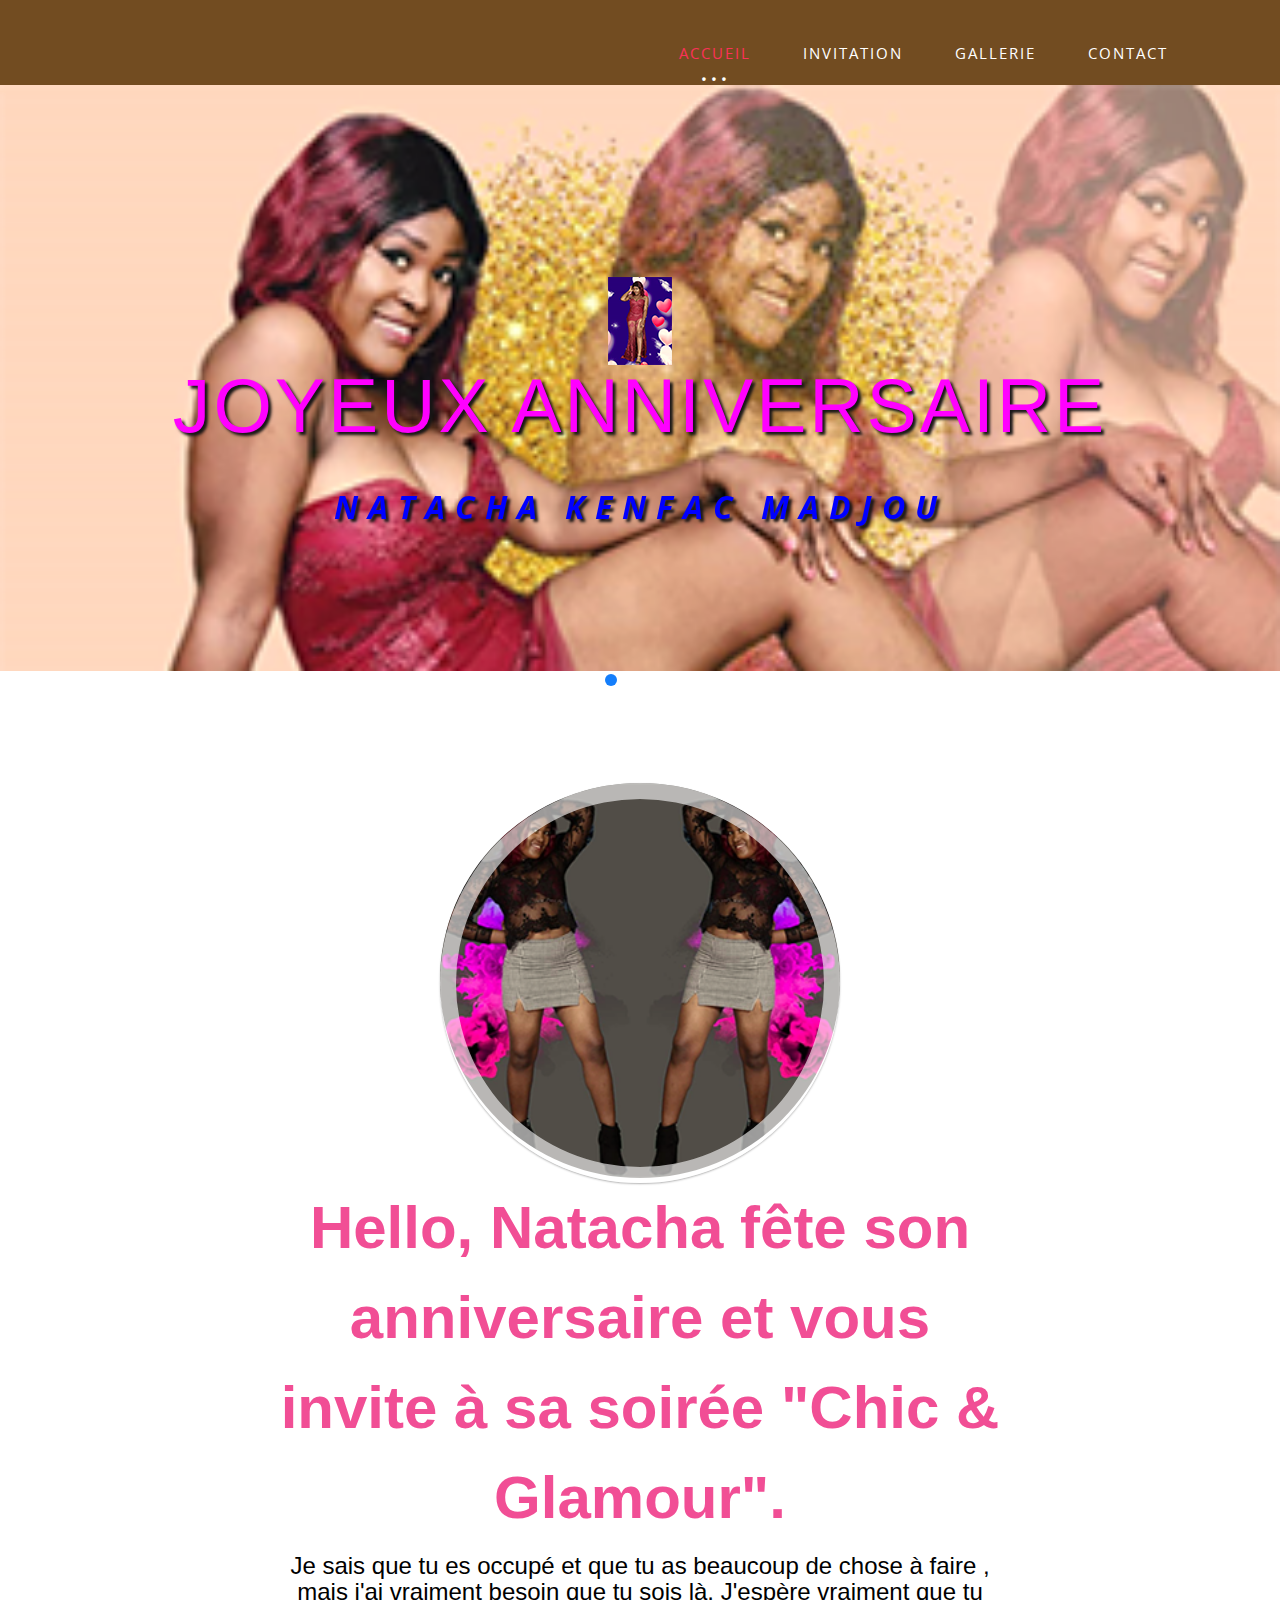
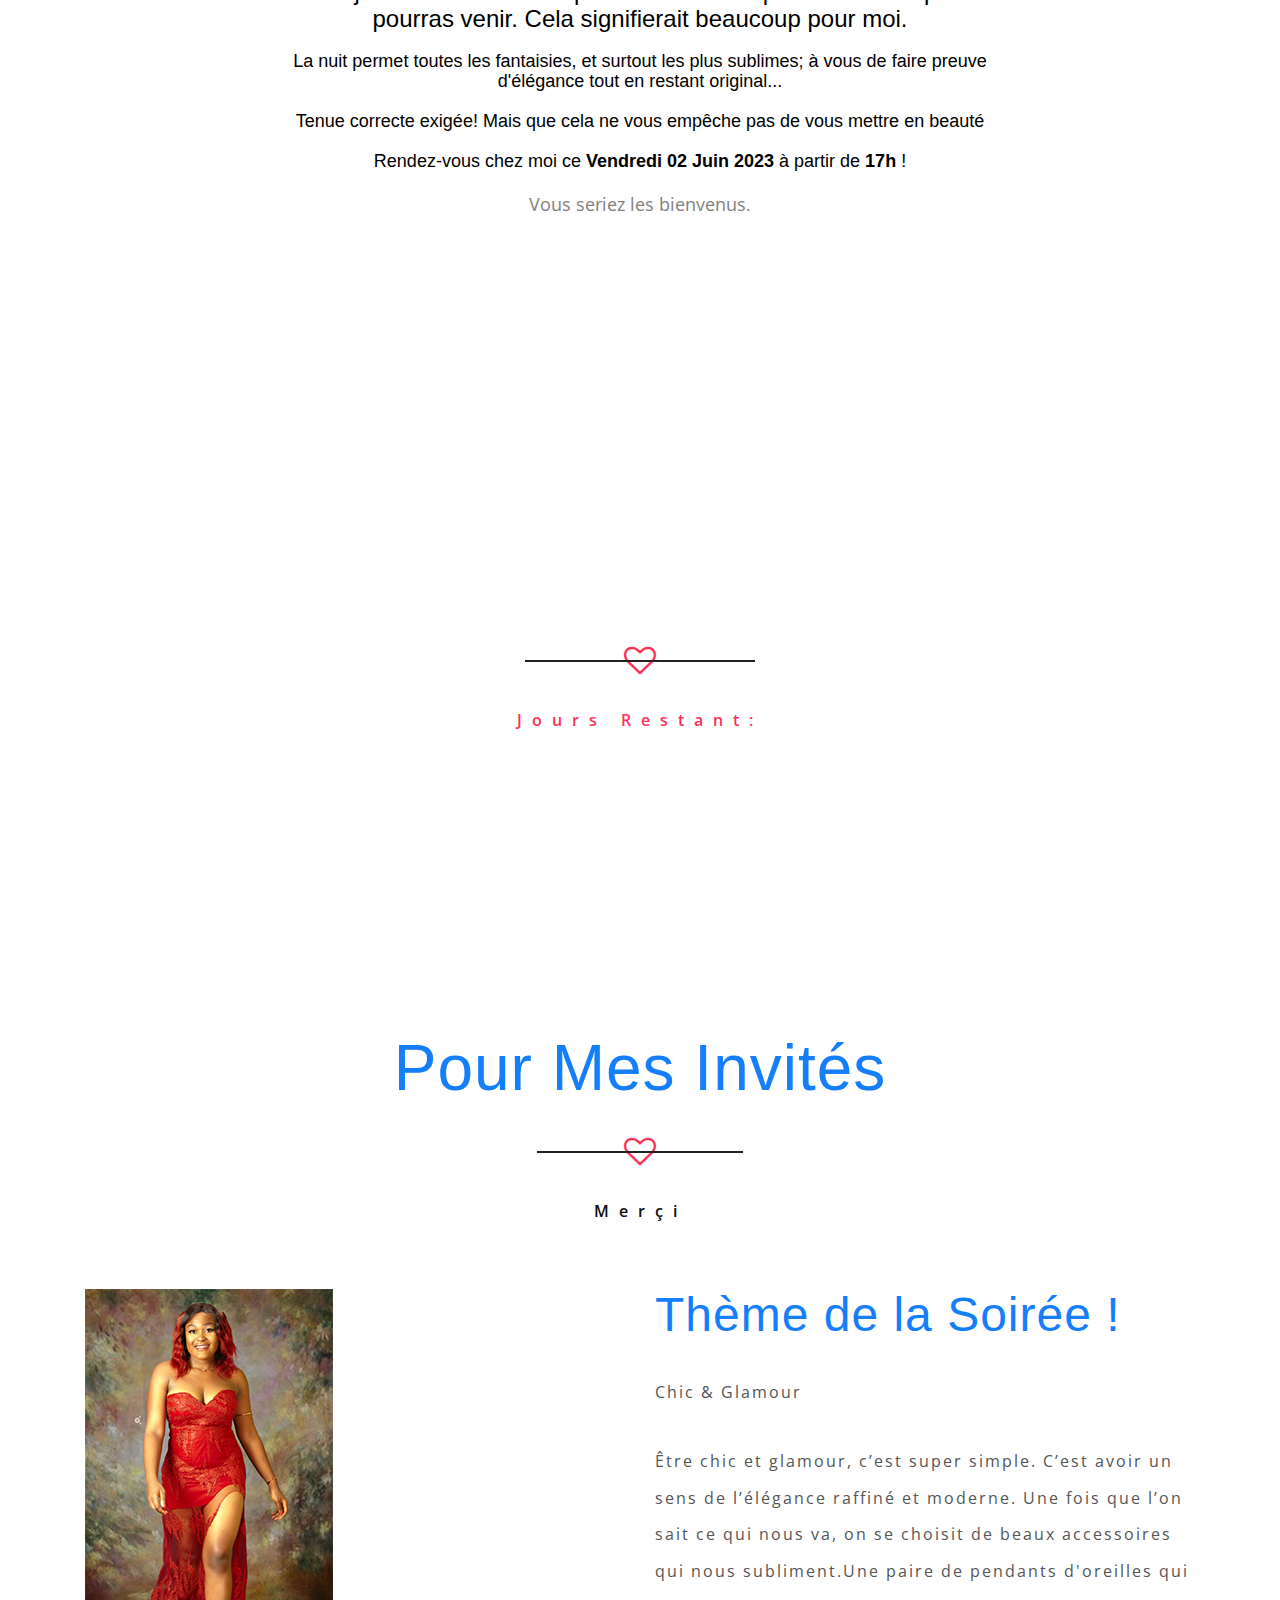
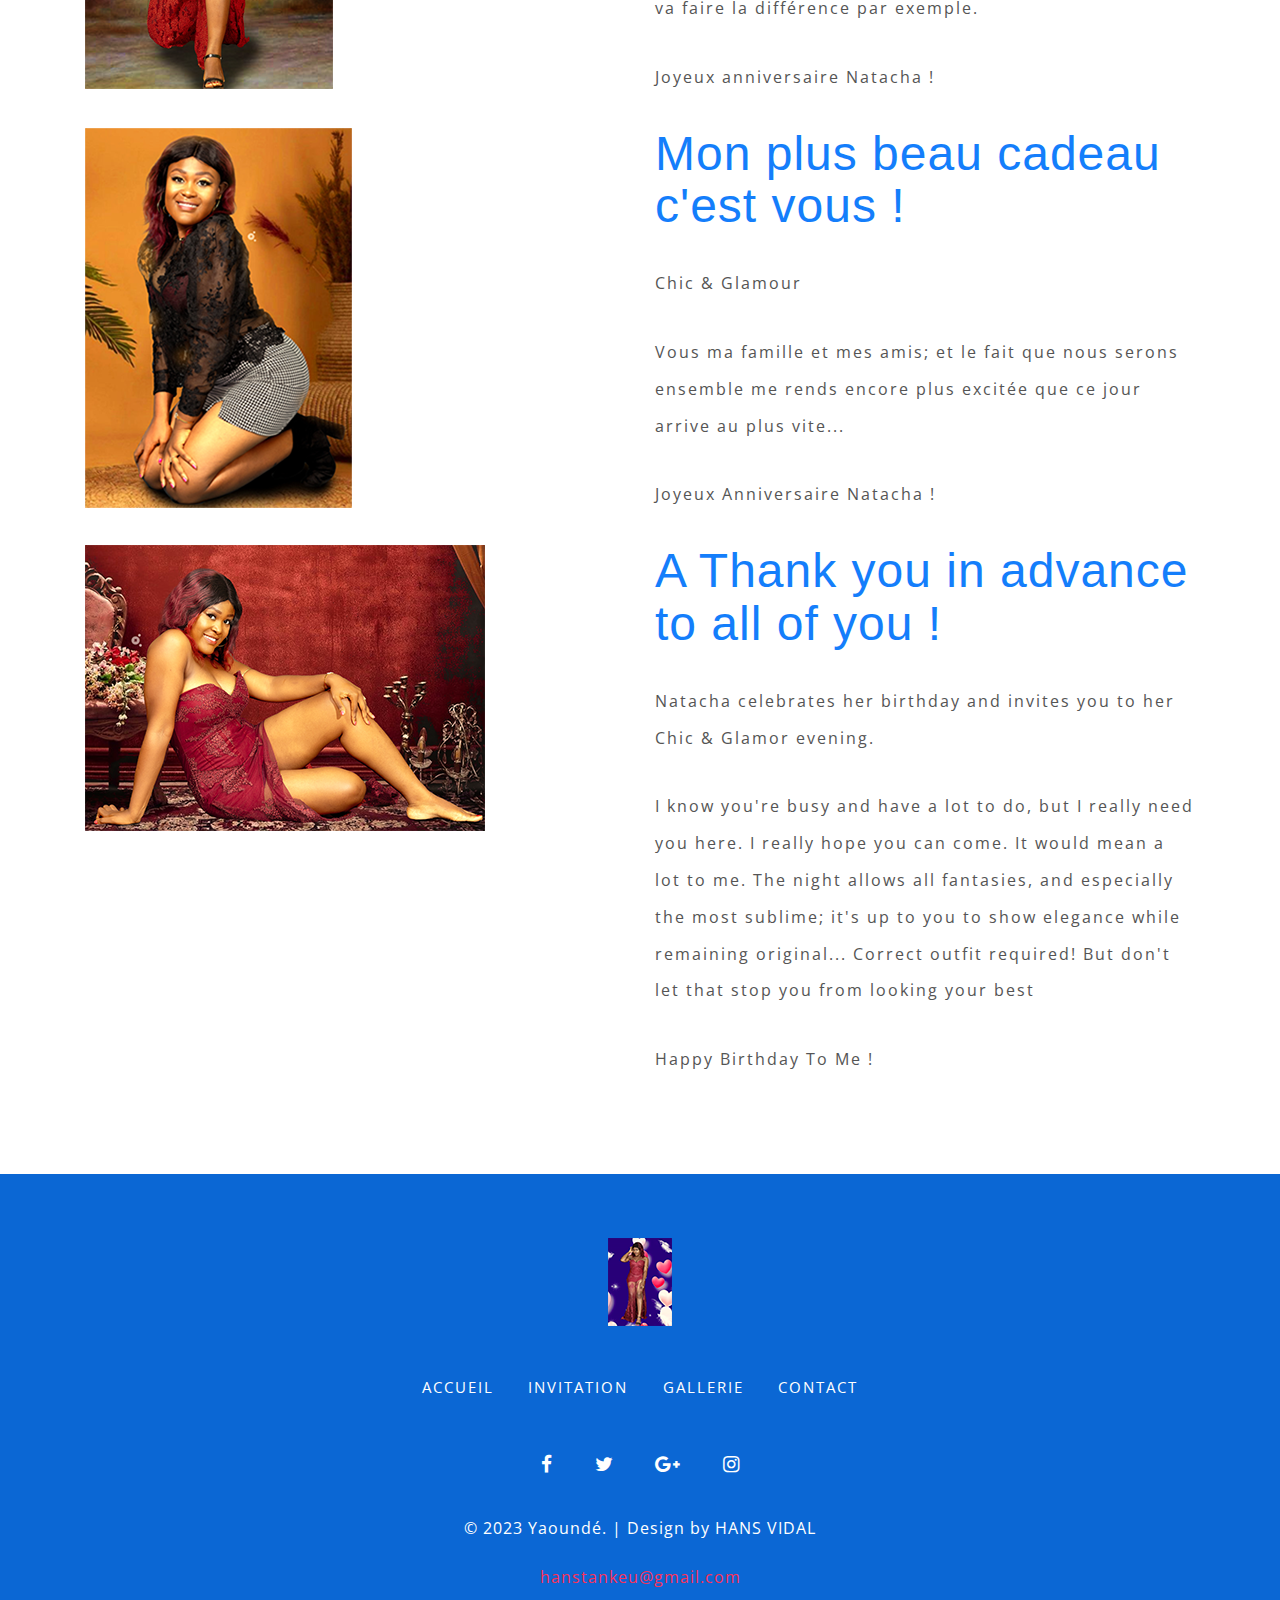
<file: index.html>
<!--
Author: W3layouts
Author URL: http://w3layouts.com
License: Creative Commons Attribution 3.0 Unported
License URL: http://creativecommons.org/licenses/by/3.0/
-->
<!DOCTYPE html>
<html lang="zxx">
<head>
<title>Bienvenu A mon Anniversaire</title>    
<link href="css/font-awesome.css" rel="stylesheet" type="text/css" media="all" /><!-- fontawesome css -->     
<link href="css/bootstrap.css" rel="stylesheet" type="text/css" media="all" /><!-- Bootstrap stylesheet -->
<link href="css/snow.css" rel="stylesheet" type="text/css" media="all" /><!-- stylesheet -->
<link href="css/style.css" rel="stylesheet" type="text/css" media="all" /><!-- stylesheet -->
<!-- meta tags -->
<meta name="viewport" content="width=device-width, initial-scale=1">
<meta http-equiv="Content-Type" content="text/html; charset=utf-8" />
<meta name="keywords" content="Wedding Proposer Responsive web template, Bootstrap Web Templates, Flat Web Templates, Android Compatible web template, 
Smartphone Compatible web template, free webdesigns for Nokia, Samsung, LG, Sony Ericsson, Motorola web design" />
<script type="application/x-javascript"> addEventListener("load", function() { setTimeout(hideURLbar, 0); }, false); function hideURLbar(){ window.scrollTo(0,1); } </script>
<!-- //meta tags -->
<!--fonts-->
<link href="//fonts.googleapis.com/css?family=Cookie" rel="stylesheet">
<link href="//fonts.googleapis.com/css?family=Open+Sans:300,300i,400,400i,600,600i,700" rel="stylesheet">
	<!-- Icomoon Icon Fonts-->
	<link rel="stylesheet" href="css/icomoon1.css">

	<!-- Theme style  -->
	<link rel="stylesheet" href="css/style1.css">

<!--//fonts-->
</head>
<body>
<!-- header -->
	<header>
		<div class="container">
			<!-- nav -->
			<nav class="navbar navbar-inverse">
			  <div class="container-fluid">
				<!-- Brand and toggle get grouped for better mobile display -->
				<div class="navbar-header">
				  <button type="button" class="navbar-toggle" data-toggle="collapse" data-target="#bs-example-navbar-collapse-1">
					<span class="sr-only">Toggle navigation</span>
					<span class="icon-bar"></span>
					<span class="icon-bar"></span>
					<span class="icon-bar"></span>
				  </button>
	
				</div>

				<!-- Collect the nav links, forms, and other content for toggling -->
				<div class="collapse navbar-collapse" id="bs-example-navbar-collapse-1">
				  <nav class="cl-effect-13" id="cl-effect-13">
						<ul class="nav navbar-nav">
							<li class="active"><a href="index.html">ACCUEIL</a></li>
							<li><a href="about.html">INVITATION</a></li>
							<li><a href="gallery.html">GALLERIE</a></li>
							<li><a href="contact.html">CONTACT</a></li>
						</ul>
						
					</nav>

				</div>
				<!-- /.navbar-collapse -->
			  </div>
			  <!-- /.container-fluid -->
			</nav> 
			<!-- //nav -->
		</div>
	</header>
	<!-- //header -->
	<!-- banner-slider -->
	<div class="w3ls_banner_section">
			<div class="snow-container">
			  <div class="snow foreground"></div>
			  <div class="snow foreground layered"></div>
			  <div class="snow middleground"></div>
			  <div class="snow middleground layered"></div>
			  <div class="snow background"></div>
			  <div class="snow background layered"></div>
			</div>
				<div class="callbacks_container">
						<ul class="rslides" id="slider3">
							<li>
							
								  <div class="banner_agile-info">
								  	<div class="banner-mid-wthree"> <a href="#" class="hvr-buzz"> <img src="images/C3.jpg" alt="wp"/></a> </div>
									  <h3>JOYEUX ANNIVERSAIRE</h3>
									  <p><B><I>NATACHA KENFAC MADJOU</I></B></p>
	
								  </div>
							</li>
							<li>
								  <div class="banner_agile-info">
								  	<div class="banner-mid-wthree"> <a href="#" class="hvr-buzz"> <img src="images/C3.jpg" alt="wp"/></a> </div>
									  <h3>HAPPY BIRTHDAY</h3>
									  <p><B><I>NATACHA KENFAC MADJOU</I></B></p>
									   
								  </div>
							</li>
							

						</ul>
						
				<div class="clearfix"></div>
			</div>

			
		</div>
			<!--/story-->
				
	<div id="fh5co-couple">
		<div class="container">
			<div class="row">
				<div class="col-md-8 col-md-offset-2 text-center fh5co-heading animate-box">
			       <div class="ih-item circle effect10 bottom_to_top">
				        <div class="img"><img src="images/C6.jpg" alt="img" /></div>
							<div class="info">
								<h3>NATACHA</h3>				
							</div>
						</div>
					<h2>Hello, Natacha fête son anniversaire et vous invite à sa soirée "Chic & Glamour".</h2>
					<h3>Je sais que tu es occupé et que tu as beaucoup de chose à faire , mais j'ai vraiment besoin que tu sois là.  J'espère vraiment que tu pourras venir. Cela signifierait beaucoup pour moi.</h3>
					<h4>La nuit permet toutes les fantaisies, et surtout les plus sublimes; à vous de faire preuve d'élégance tout en restant original... </h4>
					<h4>Tenue  correcte exigée! Mais que cela ne vous empêche pas de vous mettre en beauté</h4>
					<h4>Rendez-vous chez moi ce <b>Vendredi 02 Juin 2023 </b> à partir de <b>17h</b> !</h4>
					<p>Vous seriez les bienvenus.</p>
				</div>
			</div>

		</div>
	</div>


			<!--//story-->
			
	<!--/counter-->
<div class="agileinfo_counter_section">
  <div class="wthree_title_agile">
						        <h3 class="h-t">Mon Anniversaire <span>Est Dans :</span></h3>
								<p><i class="fa fa-heart-o" aria-hidden="true"></i></p>
								
							</div>
						 <p class="sub_para two">Jours Restant:</p>
 <div class="wthree-counter-agile">
			   <!--timer-->
					<section class="examples">
							<div class="simply-countdown-losange" id="simply-countdown-losange"></div>
							<div class="clearfix"></div>
						</section>

				<!--//timer-->

			 </div>
<div class="clearfix"></div>
</div>
<!--//counter-->
	
					<div class="w3l_inner_section">
					<div class="container">
						   <div class="wthree_title_agile">
						        <h2>Pour Mes <span> Invités</span></h2>
								<p><i class="fa fa-heart-o" aria-hidden="true"></i></p>
								
							</div>
						 <p class="sub_para">Merçi</p>
						 <div class="inner_w3l_agile_grids">

						<div class="resp-tabs-container">
							<div class="tab1">
									<div class="wthree_agile_tabs">
								<div class="col-md-6">
									<div class="tab_info_img_agile_w3l">
										 <img src="images/C7.jpg" class="img-responsive" alt=""/>
									</div>
								</div>
								<div class="col-md-6">
									<div class="tab-info_text_agile_w3l">
										<h3>Thème de la Soirée ! </h3>
										
										<p>Chic & Glamour </p>
										<p> Être chic et glamour, c’est super simple. C’est avoir un sens de l’élégance raffiné et moderne. Une fois que l’on sait ce qui nous va, on se choisit de beaux accessoires qui nous subliment.Une paire de pendants d'oreilles qui va faire la différence par exemple.</p>
									 <p>Joyeux anniversaire Natacha !</p>
									</div>
								</div>
								<div class="clearfix"></div>	
							</div>
							</div>
								
							
							<div class="tab3">
							<div class="wthree_agile_tabs">
								<div class="col-md-6">
									<div class="tab_info_img_agile_w3l">
										 <img src="images/C19.jpg" class="img-responsive" alt=""/>
									</div>
								</div>
								<div class="col-md-6">
									<div class="tab-info_text_agile_w3l">
										<h3>Mon plus beau cadeau c'est vous ! </h3>
										<p>Chic & Glamour </p>
										<p>Vous ma famille et mes amis; et le fait que nous serons ensemble me rends encore plus excitée que ce jour arrive au plus vite... </p>
										<p> Joyeux Anniversaire Natacha !</p>
									</div>
								</div>
								<div class="clearfix"></div>	
							</div>
						</div>

                           <div class="tab1">
							<div class="wthree_agile_tabs">
								<div class="col-md-6">
									<div class="tab_info_img_agile_w3l">
										 <img src="images/C22.jpg" class="img-responsive" alt=""/>
									</div>
								</div>
								<div class="col-md-6">
									<div class="tab-info_text_agile_w3l">
										<h3>A Thank you in advance to all of you ! </h3>
										<p>Natacha celebrates her birthday and invites you to her Chic & Glamor evening. </p>
										<p>I know you're busy and have a lot to do, but I really need you here. I really hope you can come. It would mean a lot to me.
										The night allows all fantasies, and especially the most sublime; it's up to you to show elegance while remaining original...
										Correct outfit required! But don't let that stop you from looking your best</p>
										<p> Happy Birthday To Me !</p>
									</div>
								</div>
								<div class="clearfix"></div>	
							</div>
						</div>
  
						</div>
				</div>
			</div>
		</div>
<!-- /property-grids -->

<!-- //property-grids -->

<!-- /Events-->

			<!-- //Events-->
<!--/bottom-->

 
<!--//bottom-->
	<!-- footer -->
<div class="agile-footer">
		<div class="container">
			<div class="aglie-info-logo">
			
				<div class="banner-mid-wthree"> <a href="index.html" class="hvr-buzz"> <img src="images/B2.jpg" alt="wp"/></a> </div>
			</div>
			<ul class="aglieits-nav">
							<li class="active"><a href="index.html">ACCUEIL</a></li>
							<li><a href="about.html">INVITATION</a></li>
							<li><a href="gallery.html">GALLERIE</a></li>
							<li><a href="contact.html">CONTACT</a></li>
			</ul>
<div class="w3_agileits_social_media">
					<ul>
						
						<li><a href="#" class="wthree_facebook"><i class="fa fa-facebook" aria-hidden="true"></i></a></li>
						<li><a href="#" class="wthree_twitter"><i class="fa fa-twitter" aria-hidden="true"></i></a></li>
						<li><a href="#" class="wthree_dribbble"><i class="fa fa-google-plus" aria-hidden="true"></i></a></li>
						<li><a href="#" class="wthree_behance"><i class="fa fa-instagram" aria-hidden="true"></i></a></li>
					</ul>
				</div>

			<div class="copy-right">
				<p>© 2023 Yaoundé. | Design by HANS VIDAL <p><a href="https://hanstankeu.github.io">hanstankeu@gmail.com</a></p></p>
			</div>
		</div>
	</div>
	<!-- //footer -->

	<script type="text/javascript" src="js/jquery-2.1.4.min.js"></script><!-- Required-js -->
	<script src="js/bootstrap.min.js"></script><!-- jQuery (necessary for Bootstrap's JavaScript plugins) -->
	<script src="js/responsiveslides.min.js"></script>
							<script>
								// You can also use "$(window).load(function() {"
								$(function () {
								  // Slideshow 4
								  $("#slider3").responsiveSlides({
									auto: true,
									pager:true,
									nav:false,
									speed: 500,
									namespace: "callbacks",
									before: function () {
									  $('.events').append("<li>before event fired.</li>");
									},
									after: function () {
									  $('.events').append("<li>after event fired.</li>");
									}
								  });
							
								});
							 </script>
							 <!-- js -->

	<!-- //main slider-banner --> 	
	<!-- Countdown-Timer-JavaScript -->
			<script src="js/simplyCountdown.js"></script>
			<script>
				var d = new Date(new Date().getTime() + 4 * 120 * 120 * 2000);

				// default example
				simplyCountdown('.simply-countdown-one', {
					year: d.getFullYear(),
					month: d.getMonth() + 1,
					day: d.getDate()
				});

				// inline example
				simplyCountdown('.simply-countdown-inline', {
					year: d.getFullYear(),
					month: d.getMonth() + 1,
					day: d.getDate(),
					inline: true
				});

				//jQuery example
				$('#simply-countdown-losange').simplyCountdown({
					year: d.getFullYear(),
					month: d.getMonth() + 1,
					day: d.getDate(),
					enableUtc: false
				});
			</script>
		<!-- //Countdown-Timer-JavaScript -->
 <!-- required-js-files-->
							<link href="css/owl.carousel.css" rel="stylesheet">
							    <script src="js/owl.carousel.js"></script>
							        <script>
							    $(document).ready(function() {
							      $("#owl-demo").owlCarousel({
							        items :5,
									itemsDesktop : [768,4],
									itemsDesktopSmall : [414,3],
							        lazyLoad : true,
							        autoPlay : true,
							        navigation :true,
									
							        navigationText :  false,
							        pagination : true,
									
							      });
								  
							    });
							    </script>
								 <!--//required-js-files-->

	<!-- here stars scrolling icon -->
			<script type="text/javascript">
				$(document).ready(function() {
					/*
						var defaults = {
						containerID: 'toTop', // fading element id
						containerHoverID: 'toTopHover', // fading element hover id
						scrollSpeed: 1200,
						easingType: 'linear' 
						};
					*/
										
					$().UItoTop({ easingType: 'easeOutQuart' });
										
					});
			</script>
			<!-- start-smoth-scrolling -->
			<script type="text/javascript" src="js/move-top.js"></script>
			<script type="text/javascript" src="js/easing.js"></script>
			<script type="text/javascript">
				jQuery(document).ready(function($) {
					$(".scroll").click(function(event){		
						event.preventDefault();
						$('html,body').animate({scrollTop:$(this.hash).offset().top},1000);
					});
				});
			</script>
			<!-- start-smoth-scrolling -->
	<!-- //here ends scrolling icon -->	
</body>
</html>
</file>
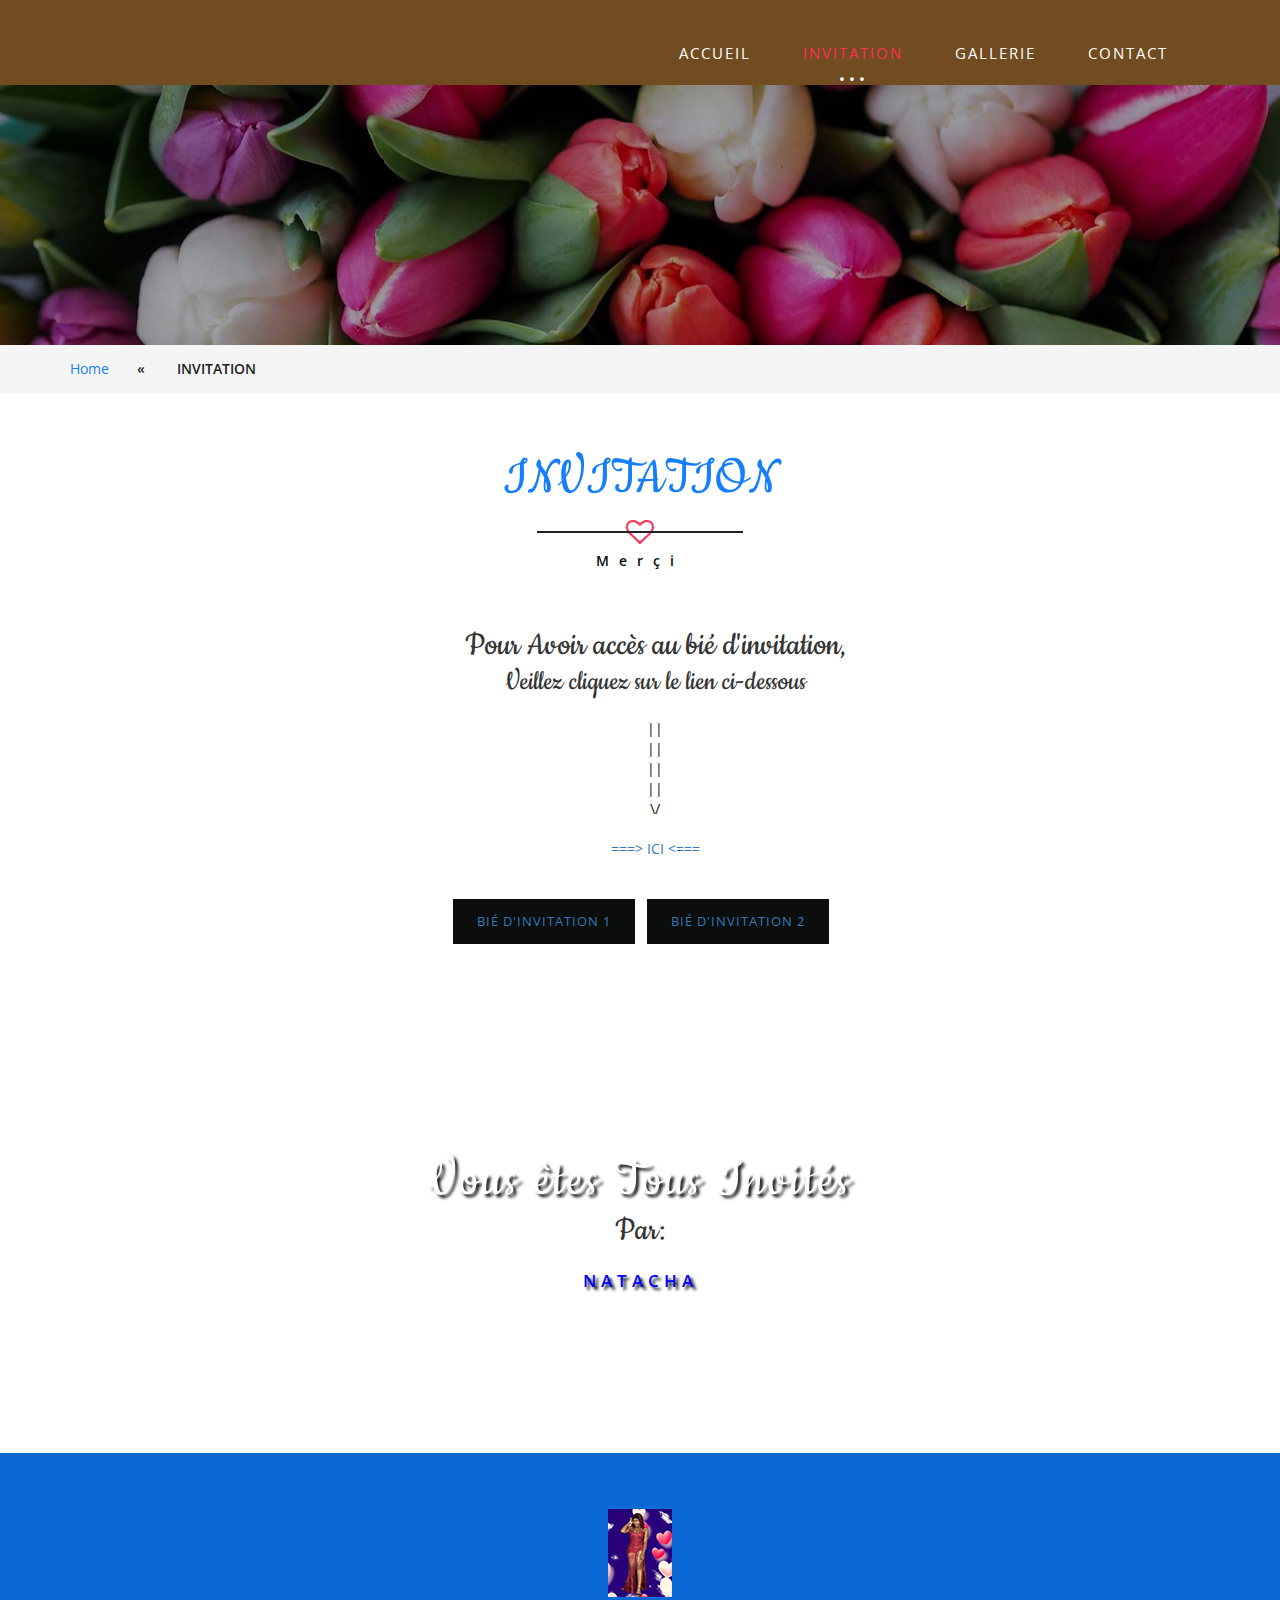
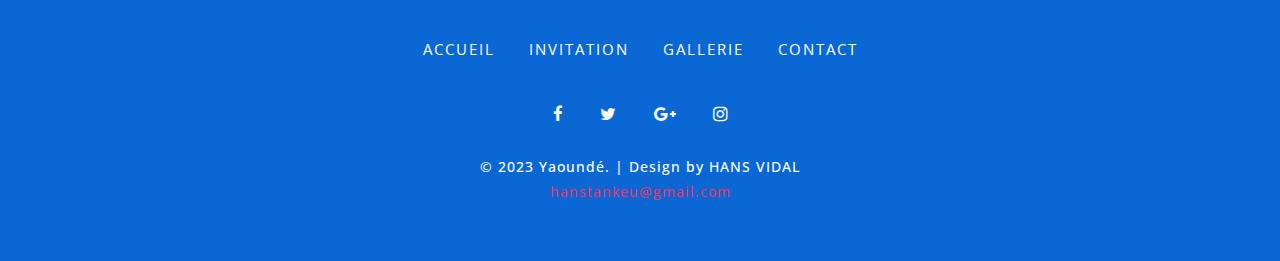
<file: about.html>
<!--
Author: W3layouts
Author URL: http://w3layouts.com
License: Creative Commons Attribution 3.0 Unported
License URL: http://creativecommons.org/licenses/by/3.0/
-->
<!DOCTYPE html>
<html lang="zxx">
<head>
<title>Bienvenu A Mon Anniversaire</title>    
<link href="css/font-awesome.css" rel="stylesheet" type="text/css" media="all" /><!-- fontawesome css -->     
<link href="css/bootstrap.css" rel="stylesheet" type="text/css" media="all" /><!-- Bootstrap stylesheet -->
<link href="css/snow.css" rel="stylesheet" type="text/css" media="all" /><!-- stylesheet -->
<link href="css/easy-responsive-tabs.css" rel='stylesheet' type='text/css'/>
<link href="css/style.css" rel="stylesheet" type="text/css" media="all" /><!-- stylesheet -->
<!-- meta tags -->
<meta name="viewport" content="width=device-width, initial-scale=1">
<meta http-equiv="Content-Type" content="text/html; charset=utf-8" />
<meta name="keywords" content="Wedding Proposer Responsive web template, Bootstrap Web Templates, Flat Web Templates, Android Compatible web template, 
Smartphone Compatible web template, free webdesigns for Nokia, Samsung, LG, Sony Ericsson, Motorola web design" />
<script type="application/x-javascript"> addEventListener("load", function() { setTimeout(hideURLbar, 0); }, false); function hideURLbar(){ window.scrollTo(0,1); } </script>
<!-- //meta tags -->
<!--fonts-->
<link href="//fonts.googleapis.com/css?family=Cookie" rel="stylesheet">
<link href="//fonts.googleapis.com/css?family=Open+Sans:300,300i,400,400i,600,600i,700" rel="stylesheet">
<!--//fonts-->
</head>
<body>
<!-- header -->
	<header>
		<div class="container">
			<!-- nav -->
			<nav class="navbar navbar-inverse">
			  <div class="container-fluid">
				<!-- Brand and toggle get grouped for better mobile display -->
				<div class="navbar-header">
				  <button type="button" class="navbar-toggle" data-toggle="collapse" data-target="#bs-example-navbar-collapse-1">
					<span class="sr-only">Toggle navigation</span>
					<span class="icon-bar"></span>
					<span class="icon-bar"></span>
					<span class="icon-bar"></span>
				  </button>
	
				</div>

				<!-- Collect the nav links, forms, and other content for toggling -->
				<div class="collapse navbar-collapse" id="bs-example-navbar-collapse-1">
				  <nav class="cl-effect-13" id="cl-effect-13">
						<ul class="nav navbar-nav">
							<li><a href="index.html">ACCUEIL</a></li>
							<li class="active"><a href="about.html">INVITATION</a></li>
							<li><a href="gallery.html">GALLERIE</a></li>
							<li><a href="contact.html">CONTACT</a></li>
						</ul>
						
					</nav>

				</div>
				<!-- /.navbar-collapse -->
			  </div>
			  <!-- /.container-fluid -->
			</nav> 
			<!-- //nav -->
		</div>
	</header>
	<!-- //header -->
	<!-- banner-slider -->
	<div class="w3ls_banner_section second">
	  
     </div>
	<!-- banner-slider -->
	<!-- breadcrumbs -->
	<div class="w3l_agileits_breadcrumbs">
		<div class="container">
			<ul>
				<li><a href="index.html">Home</a><span>«</span></li>
				<li>INVITATION</li>
			</ul>
		</div>
	</div>
<!-- //breadcrumbs -->



			<!--/story-->
				<div class="w3l_inner_section">
					<div class="container">
						   <div class="wthree_title_agile">
						        <h2><span>INVITATION</span></h2>
								<p><i class="fa fa-heart-o" aria-hidden="true"></i></p>
								
							</div>
						 <p class="sub_para">Merçi</p>

						 <div class="inner_w3l_agile_grids">

	<div id="fh5co-couple">
		<div class="container">
			<div class="row">
				<div class="col-md-8 col-md-offset-2 text-center fh5co-heading animate-box">
					<h1>Pour Avoir accès au bié d'invitation,</h1>
					<h2> Veillez cliquez sur le lien ci-dessous</h2>
                    
                    <br>
					<p>||</p>
					<p>||</p>
					<p>||</p>
					<p>||</p>
					<p>\/</p>
					<br>
                    <p><a href="https://fr.postermywall.com/index.php/posterbuilder/view/01f9a042a0e256fb2895e93b4c440a6f/0">===> ICI <===</a></p>
                    <br>
                    <br>
                    <p>
					<ul class="resp-tabs-list">		
						<li><a href="https://fr.postermywall.com/index.php/posterbuilder/view/01f9a042a0e256fb2895e93b4c440a6f/0">Bié d'invitation 1</a></li>
						<li><a href="https://fr.postermywall.com/index.php/posterbuilder/view/01f9a042a0e256fb2895e93b4c440a6f/0">Bié d'invitation 2</a></li>				
					</ul>
					</p>
				</div>
			</div>

		</div>
	</div>




					
				</div>
			</div>
		</div>
<!--//story-->
<!--//counter-->

<!-- /property-grids -->

<!-- //property-grids -->

      <!-- /Events-->

	   <!-- //Events-->
<!--/bottom-->
<div class="agileinfo_bottom_section">

<div class="snow-container two">
			  <div class="snow foreground"></div>
			  <div class="snow foreground layered"></div>
			  <div class="snow middleground"></div>
			  <div class="snow middleground layered"></div>
			  <div class="snow background"></div>
			  <div class="snow background layered"></div>
			</div>
  <div class="agile-w3l-sec">
              <h3>Vous êtes Tous Invités</h3>
              <h1>Par: </h1>
			  <p>NATACHA</p>
  	</div>

</div>
 
<!--//bottom-->
	<!-- footer -->
<div class="agile-footer">
		<div class="container">
			<div class="aglie-info-logo">
			
				<div class="banner-mid-wthree"> <a href="index.html" class="hvr-buzz"> <img src="images/B2.jpg" alt="wp"/></a> </div>
			</div>
			<ul class="aglieits-nav">
							<li><a href="index.html">ACCUEIL</a></li>
							<li class="active"><a href="about.html">INVITATION</a></li>
							<li><a href="gallery.html">GALLERIE</a></li>
							<li><a href="contact.html">CONTACT</a></li>
			</ul>
<div class="w3_agileits_social_media">
					<ul>
						
						<li><a href="#" class="wthree_facebook"><i class="fa fa-facebook" aria-hidden="true"></i></a></li>
						<li><a href="#" class="wthree_twitter"><i class="fa fa-twitter" aria-hidden="true"></i></a></li>
						<li><a href="#" class="wthree_dribbble"><i class="fa fa-google-plus" aria-hidden="true"></i></a></li>
						<li><a href="#" class="wthree_behance"><i class="fa fa-instagram" aria-hidden="true"></i></a></li>
					</ul>
				</div>

			<div class="copy-right">
				<p>© 2023 Yaoundé. | Design by HANS VIDAL <p><a href="https://hanstankeu.github.io">hanstankeu@gmail.com</a></p></p>
			</div>
		</div>
	</div>
	<!-- //footer -->

	<script type="text/javascript" src="js/jquery-2.1.4.min.js"></script><!-- Required-js -->
	<script src="js/bootstrap.min.js"></script><!-- jQuery (necessary for Bootstrap's JavaScript plugins) -->
	<script src="js/responsiveslides.min.js"></script>
							<script>
								// You can also use "$(window).load(function() {"
								$(function () {
								  // Slideshow 4
								  $("#slider3").responsiveSlides({
									auto: true,
									pager:true,
									nav:false,
									speed: 500,
									namespace: "callbacks",
									before: function () {
									  $('.events').append("<li>before event fired.</li>");
									},
									after: function () {
									  $('.events').append("<li>after event fired.</li>");
									}
								  });
							
								});
							 </script>
							 <!-- js -->

	<!-- //main slider-banner --> 	
	<!-- Countdown-Timer-JavaScript -->
			<script src="js/simplyCountdown.js"></script>
			<script>
				var d = new Date(new Date().getTime() + 948 * 120 * 120 * 2000);

				// default example
				simplyCountdown('.simply-countdown-one', {
					year: d.getFullYear(),
					month: d.getMonth() + 1,
					day: d.getDate()
				});

				// inline example
				simplyCountdown('.simply-countdown-inline', {
					year: d.getFullYear(),
					month: d.getMonth() + 1,
					day: d.getDate(),
					inline: true
				});

				//jQuery example
				$('#simply-countdown-losange').simplyCountdown({
					year: d.getFullYear(),
					month: d.getMonth() + 1,
					day: d.getDate(),
					enableUtc: false
				});
			</script>
		<!-- //Countdown-Timer-JavaScript -->
<!-- required-js-files-->
							<link href="css/owl.carousel.css" rel="stylesheet">
							    <script src="js/owl.carousel.js"></script>
							        <script>
							    $(document).ready(function() {
							      $("#owl-demo").owlCarousel({
							        items :5,
									itemsDesktop : [768,4],
									itemsDesktopSmall : [414,3],
							        lazyLoad : true,
							        autoPlay : true,
							        navigation :true,
									
							        navigationText :  false,
							        pagination : true,
									
							      });
								  
							    });
							    </script>
								 <!--//required-js-files-->

<!--tabs-->
<script src="js/easy-responsive-tabs.js"></script>
<script>
$(document).ready(function () {
$('#horizontalTab').easyResponsiveTabs({
type: 'default', //Types: default, vertical, accordion           
width: 'auto', //auto or any width like 600px
fit: true,   // 100% fit in a container
closed: 'accordion', // Start closed if in accordion view
activate: function(event) { // Callback function if tab is switched
var $tab = $(this);
var $info = $('#tabInfo');
var $name = $('span', $info);
$name.text($tab.text());
$info.show();
}
});
$('#verticalTab').easyResponsiveTabs({
type: 'vertical',
width: 'auto',
fit: true
});
});
</script>
<!--//tabs-->

	<!-- here stars scrolling icon -->
			<script type="text/javascript">
				$(document).ready(function() {
					/*
						var defaults = {
						containerID: 'toTop', // fading element id
						containerHoverID: 'toTopHover', // fading element hover id
						scrollSpeed: 1200,
						easingType: 'linear' 
						};
					*/
										
					$().UItoTop({ easingType: 'easeOutQuart' });
										
					});
			</script>
			<!-- start-smoth-scrolling -->
			<script type="text/javascript" src="js/move-top.js"></script>
			<script type="text/javascript" src="js/easing.js"></script>
			<script type="text/javascript">
				jQuery(document).ready(function($) {
					$(".scroll").click(function(event){		
						event.preventDefault();
						$('html,body').animate({scrollTop:$(this.hash).offset().top},1000);
					});
				});
			</script>
			<!-- start-smoth-scrolling -->
	<!-- //here ends scrolling icon -->	
</body>
</html>
</file>
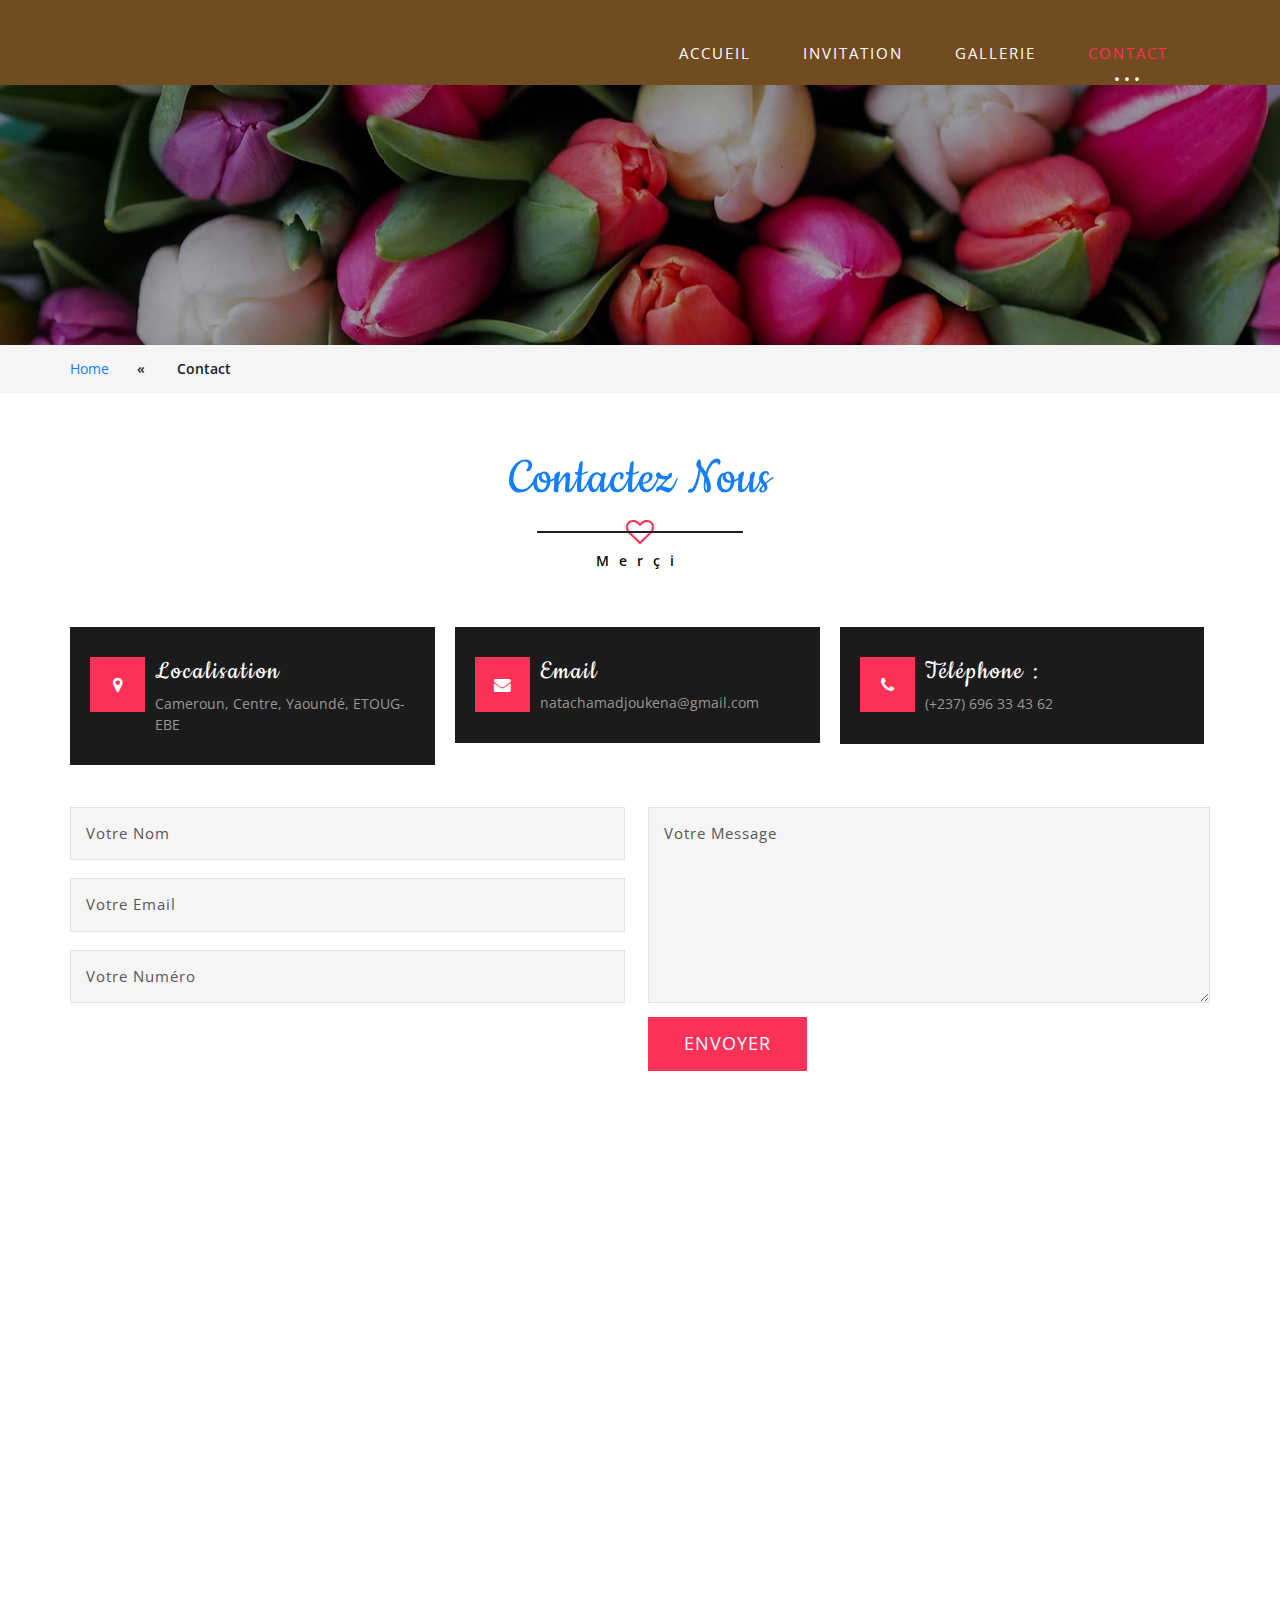
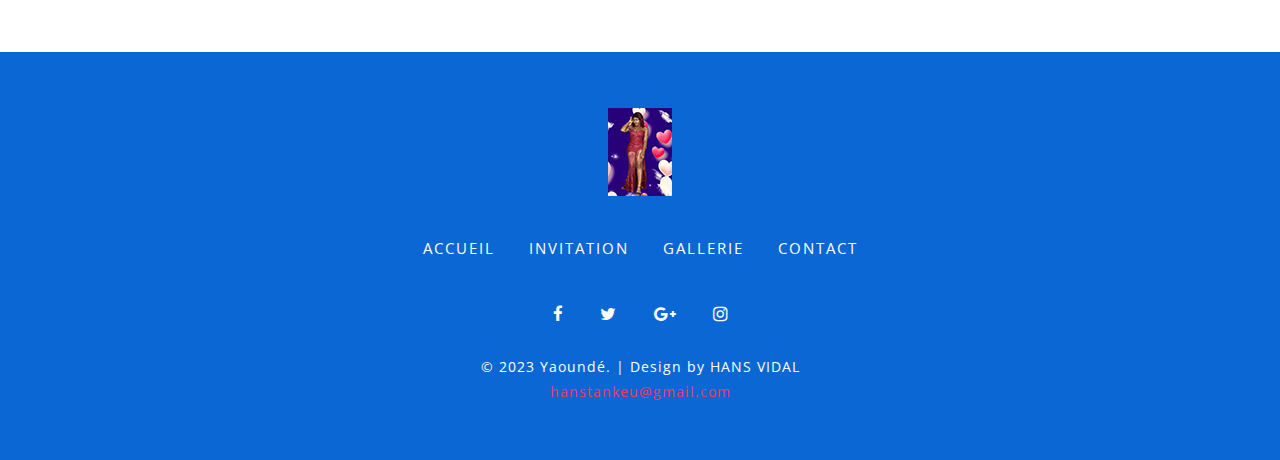
<file: contact.html>
<!--
Author: W3layouts
Author URL: http://w3layouts.com
License: Creative Commons Attribution 3.0 Unported
License URL: http://creativecommons.org/licenses/by/3.0/
-->
<!DOCTYPE html>
<html lang="zxx">
<head>
<title>Bienvenu A Mon Anniversaire</title>    
<link href="css/font-awesome.css" rel="stylesheet" type="text/css" media="all" /><!-- fontawesome css -->     
<link href="css/bootstrap.css" rel="stylesheet" type="text/css" media="all" /><!-- Bootstrap stylesheet -->
<link href="css/snow.css" rel="stylesheet" type="text/css" media="all" /><!-- stylesheet -->
<link href="css/style.css" rel="stylesheet" type="text/css" media="all" /><!-- stylesheet -->
<!-- meta tags -->
<meta name="viewport" content="width=device-width, initial-scale=1">
<meta http-equiv="Content-Type" content="text/html; charset=utf-8" />
<meta name="keywords" content="Wedding Proposer Responsive web template, Bootstrap Web Templates, Flat Web Templates, Android Compatible web template, 
Smartphone Compatible web template, free webdesigns for Nokia, Samsung, LG, Sony Ericsson, Motorola web design" />
<script type="application/x-javascript"> addEventListener("load", function() { setTimeout(hideURLbar, 0); }, false); function hideURLbar(){ window.scrollTo(0,1); } </script>
<!-- //meta tags -->
<!--fonts-->
<link href="//fonts.googleapis.com/css?family=Cookie" rel="stylesheet">
<link href="//fonts.googleapis.com/css?family=Open+Sans:300,300i,400,400i,600,600i,700" rel="stylesheet">
<!--//fonts-->
</head>
<body>
<!-- header -->
	<header>
		<div class="container">
			<!-- nav -->
			<nav class="navbar navbar-inverse">
			  <div class="container-fluid">
				<!-- Brand and toggle get grouped for better mobile display -->
				<div class="navbar-header">
				  <button type="button" class="navbar-toggle" data-toggle="collapse" data-target="#bs-example-navbar-collapse-1">
					<span class="sr-only">Toggle navigation</span>
					<span class="icon-bar"></span>
					<span class="icon-bar"></span>
					<span class="icon-bar"></span>
				  </button>
	
				</div>

				<!-- Collect the nav links, forms, and other content for toggling -->
				<div class="collapse navbar-collapse" id="bs-example-navbar-collapse-1">
				  <nav class="cl-effect-13" id="cl-effect-13">
						<ul class="nav navbar-nav">
							<li><a href="index.html">ACCUEIL</a></li>
							<li><a href="about.html">INVITATION</a></li>
							<li><a href="gallery.html">GALLERIE</a></li>
							<li class="active"><a href="contact.html">CONTACT</a></li>
						</ul>
						
					</nav>

				</div>
				<!-- /.navbar-collapse -->
			  </div>
			  <!-- /.container-fluid -->
			</nav> 
			<!-- //nav -->
		</div>
	</header>
	<!-- //header -->
	<!-- banner-slider -->
	<div class="w3ls_banner_section second">
	  
     </div>
	<!-- banner-slider -->
	<!-- breadcrumbs -->
	<div class="w3l_agileits_breadcrumbs">
		<div class="container">
			<ul>
				<li><a href="index.html">Home</a><span>«</span></li>
				<li>Contact</li>
			</ul>
		</div>
	</div>
<!-- //breadcrumbs -->

			<!--/story-->
				<div class="w3l_inner_section">
					<div class="container">
						   <div class="wthree_title_agile">
						        <h3>Contactez <span>Nous</span></h3>
								<p><i class="fa fa-heart-o" aria-hidden="true"></i></p>
								
							</div>
						 <p class="sub_para">Merçi</p>
						 <div class="inner_w3l_agile_grids">
						       <div class="w3ls_footer_grid">
									<div class="col-md-4 w3ls_footer_grid_left">
										<div class="w3ls_footer_grid_leftl">
											<i class="fa fa-map-marker" aria-hidden="true"></i>
										</div>
										<div class="w3ls_footer_grid_leftr">
											<h4>Localisation</h4>
											<p>Cameroun, Centre, Yaoundé, ETOUG-EBE</p>
										</div>
										<div class="clearfix"> </div>
									</div>
									<div class="col-md-4 w3ls_footer_grid_left">
										<div class="w3ls_footer_grid_leftl">
											<i class="fa fa-envelope" aria-hidden="true"></i>
										</div>
										<div class="w3ls_footer_grid_leftr">
											<h4>Email</h4>
											<a href="https://mail.google.com/mail/u/0/#inbox">natachamadjoukena@gmail.com</a>

										</div>
										<div class="clearfix"> </div>
									</div>
									<div class="col-md-4 w3ls_footer_grid_left">
										<div class="w3ls_footer_grid_leftl">
											<i class="fa fa-phone" aria-hidden="true"></i>
										</div>
										<div class="w3ls_footer_grid_leftr">
											<h4>Téléphone :</h4>
											<p>(+237) 696 33 43 62</p>
										</div>
										<div class="clearfix"> </div>
									</div>
									<div class="clearfix"> </div>
								</div>
                               <div class="w3_mail_grids">
										<form action="https://mail.google.com" method="post">
											<div class="col-md-6 w3_agile_mail_grid">
													<input type="text" placeholder="Votre Nom"  required="">
													<input type="email" placeholder="Votre Email" required="">
													<input type="text" placeholder="Votre Numéro" required="">

												
											</div>
											<div class="col-md-6 w3_agile_mail_grid">
												<textarea name="Message" placeholder="Votre Message" required=""></textarea>
												<input type="submit" value="Envoyer">
											</div>
											<div class="clearfix"> </div>
										</form>
							</div>
					   </div>
							<div class=" map">
								<iframe src="https://www.google.com/maps/embed?pb=!1m18!1m12!1m3!1d63693.72203876678!2d11.4413168398209!3d3.8407247347484113!2m3!1f0!2f0!3f0!3m2!1i1024!2i768!4f13.1!3m3!1m2!1s0x108bcfb269bd3af5%3A0xe0f71369762dcc9f!2sLyc%C3%A9e%20Bilingue%20D&#39;Etoug-Ebe%2C%20Yaound%C3%A9!5e0!3m2!1sfr!2snl!4v1685404375325!5m2!1sfr!2snl" width="600" height="450" style="border:0;" allowfullscreen="" loading="lazy" referrerpolicy="no-referrer-when-downgrade"></iframe>
							</div>
						</div>
					</div>
					

			<!--//story-->


 
	<!-- footer -->
<div class="agile-footer">
		<div class="container">
			<div class="aglie-info-logo">
			
				<div class="banner-mid-wthree"> <a href="index.html" class="hvr-buzz"> <img src="images/B2.jpg" alt="wp"/></a> </div>
			</div>
			<ul class="aglieits-nav">
							<li><a href="index.html">ACCUEIL</a></li>
							<li><a href="about.html">INVITATION</a></li>
							<li><a href="gallery.html">GALLERIE</a></li>
							<li class="active"><a href="contact.html">CONTACT</a></li>
			</ul>
<div class="w3_agileits_social_media">
					<ul>
						
						<li><a href="#" class="wthree_facebook"><i class="fa fa-facebook" aria-hidden="true"></i></a></li>
						<li><a href="#" class="wthree_twitter"><i class="fa fa-twitter" aria-hidden="true"></i></a></li>
						<li><a href="#" class="wthree_dribbble"><i class="fa fa-google-plus" aria-hidden="true"></i></a></li>
						<li><a href="#" class="wthree_behance"><i class="fa fa-instagram" aria-hidden="true"></i></a></li>
					</ul>
				</div>

			<div class="copy-right">
				<p>© 2023 Yaoundé. | Design by HANS VIDAL <p><a href="https://hanstankeu.github.io">hanstankeu@gmail.com</a></p></p>
			</div>
		</div>
	</div>
	<!-- //footer -->

	<script type="text/javascript" src="js/jquery-2.1.4.min.js"></script><!-- Required-js -->
	<script src="js/bootstrap.min.js"></script><!-- jQuery (necessary for Bootstrap's JavaScript plugins) -->

			<script type="text/javascript">
				$(document).ready(function() {
					/*
						var defaults = {
						containerID: 'toTop', // fading element id
						containerHoverID: 'toTopHover', // fading element hover id
						scrollSpeed: 1200,
						easingType: 'linear' 
						};
					*/
										
					$().UItoTop({ easingType: 'easeOutQuart' });
										
					});
			</script>
			<!-- start-smoth-scrolling -->
			<script type="text/javascript" src="js/move-top.js"></script>
			<script type="text/javascript" src="js/easing.js"></script>
			<script type="text/javascript">
				jQuery(document).ready(function($) {
					$(".scroll").click(function(event){		
						event.preventDefault();
						$('html,body').animate({scrollTop:$(this.hash).offset().top},1000);
					});
				});
			</script>
			<!-- start-smoth-scrolling -->
	<!-- //here ends scrolling icon -->	
</body>
</html>
</file>
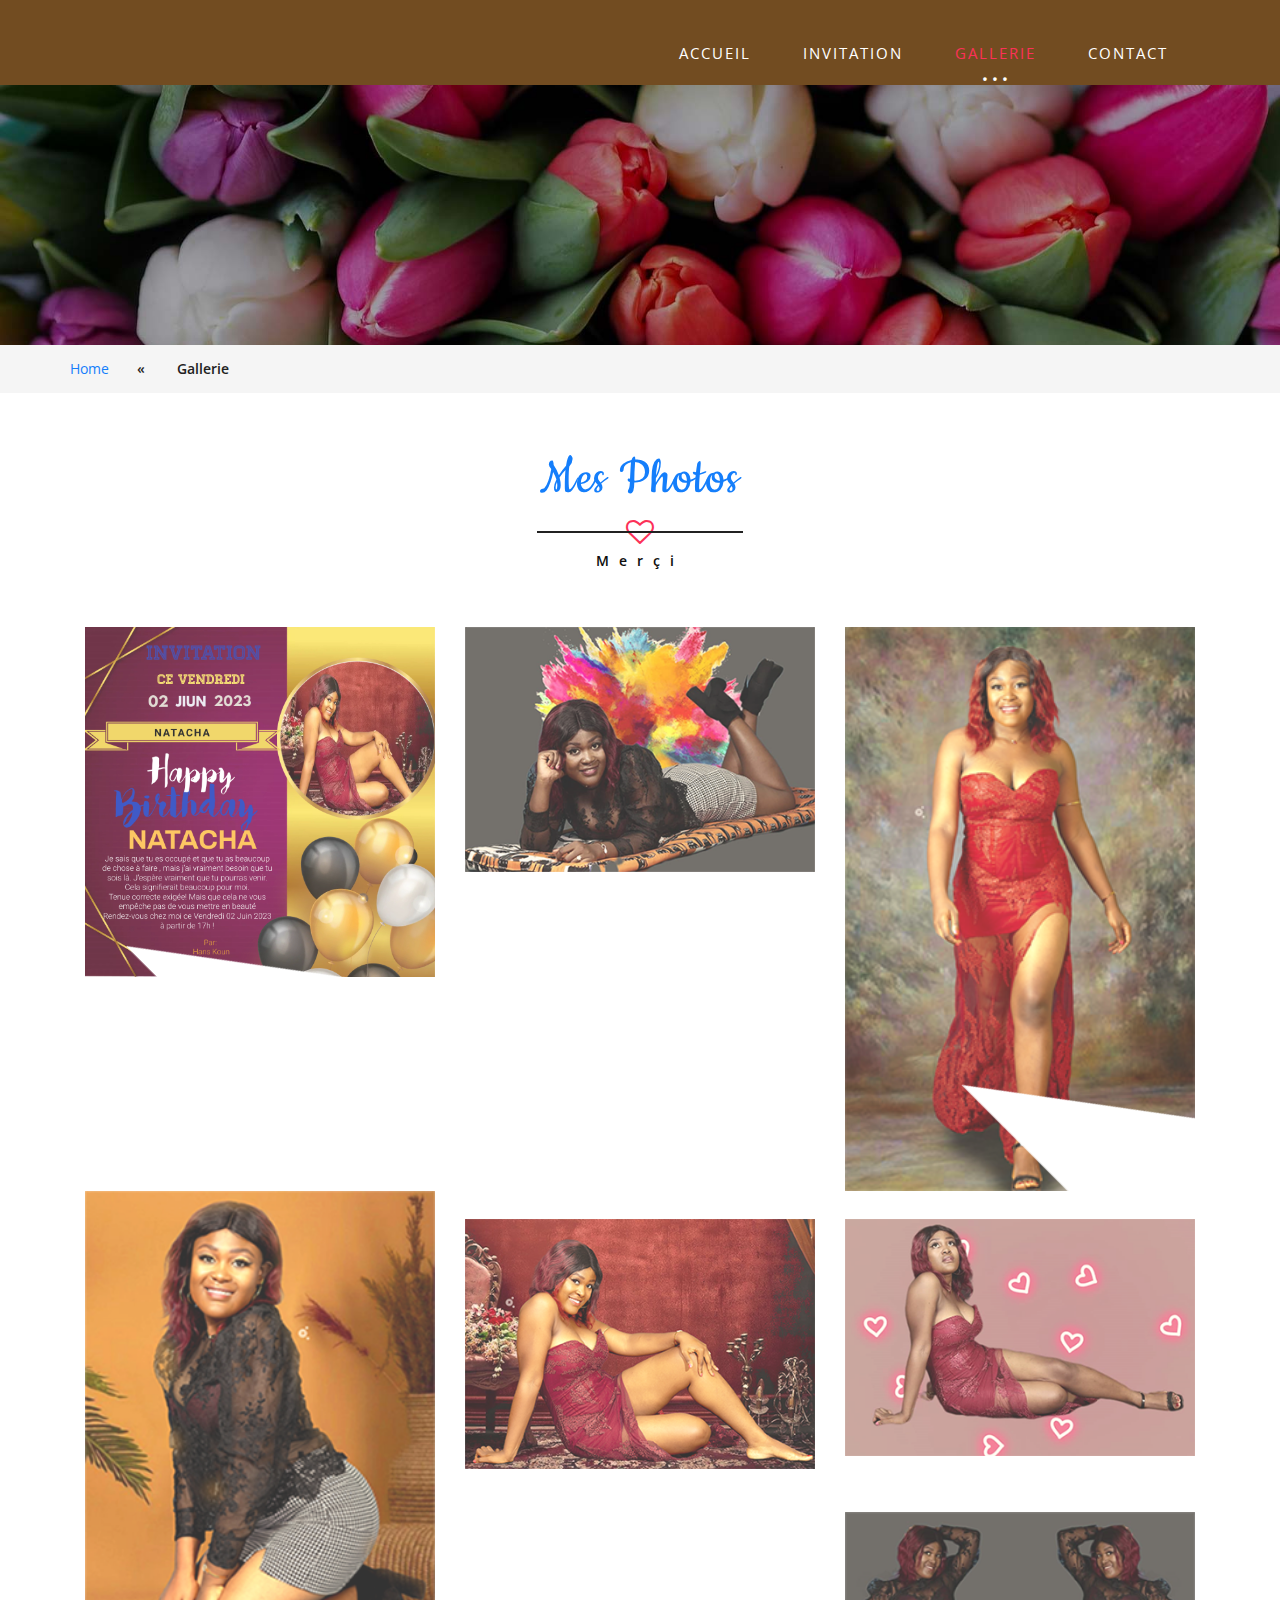
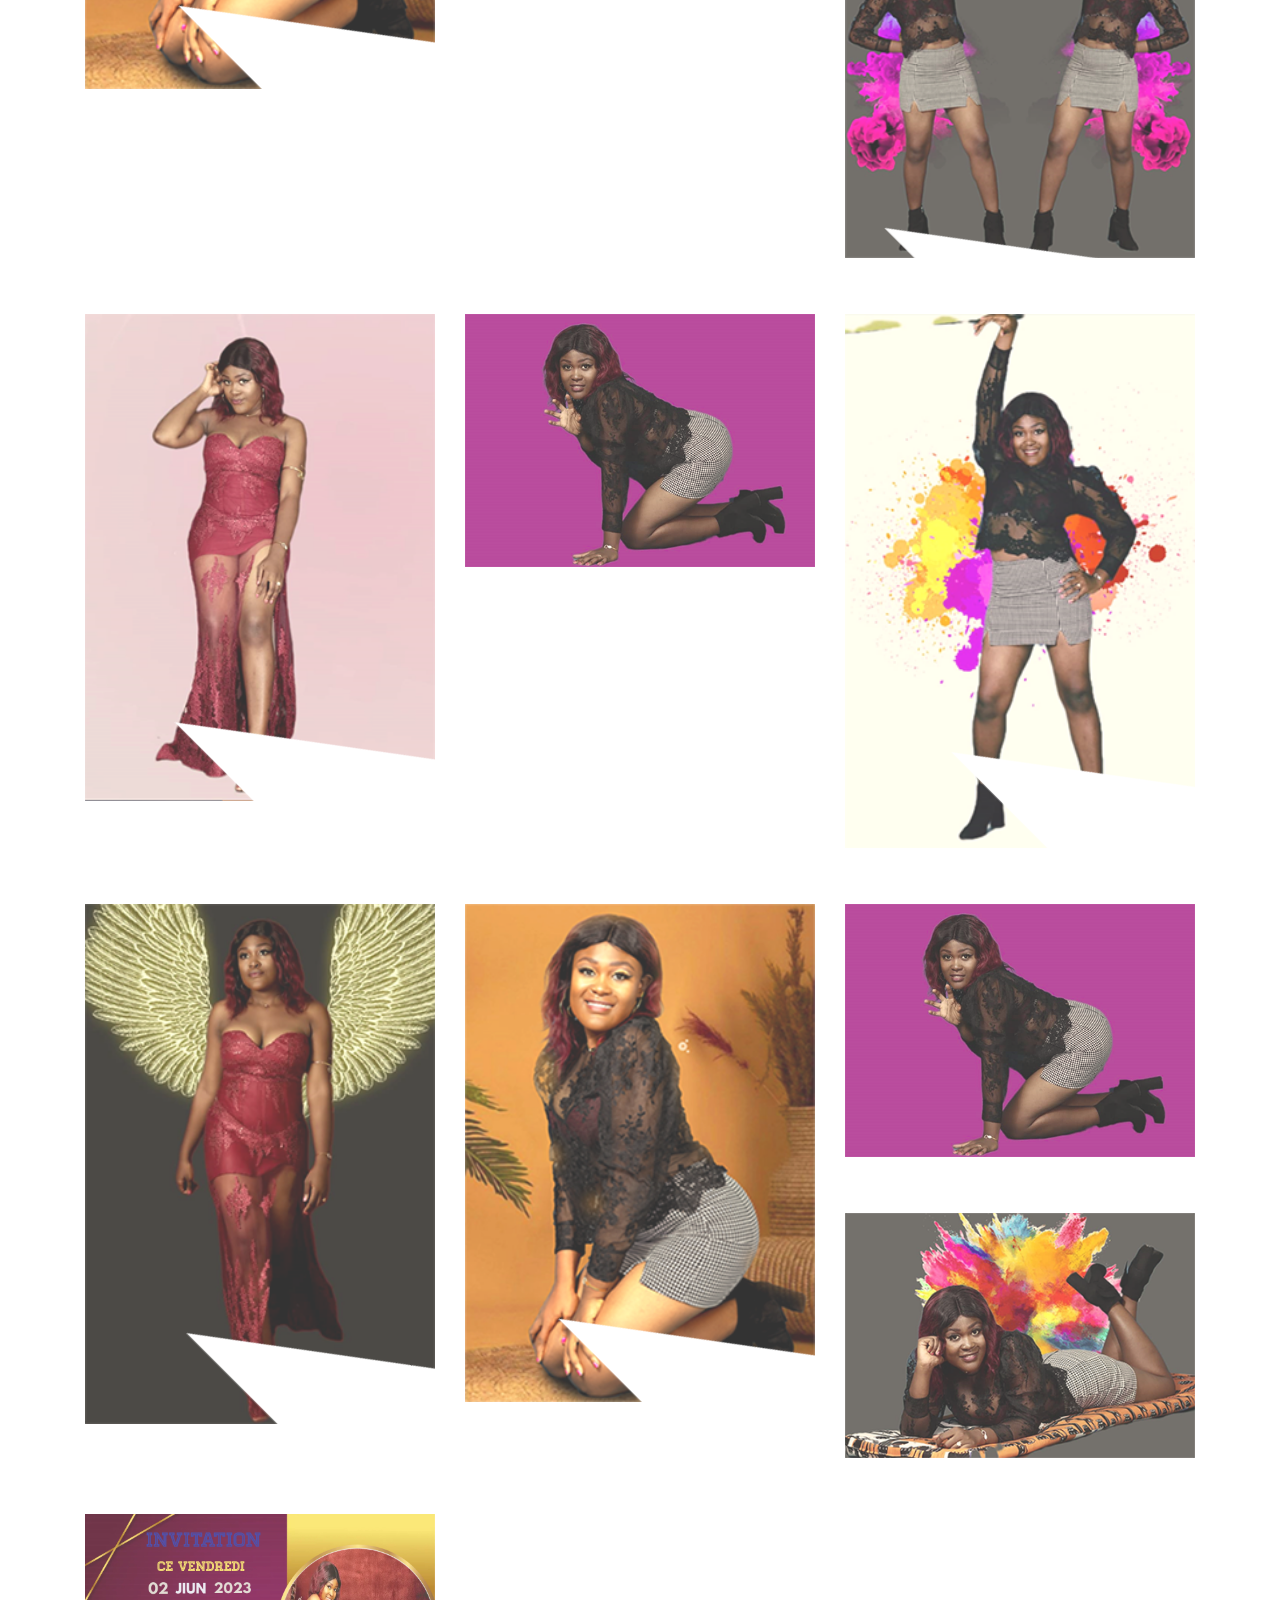
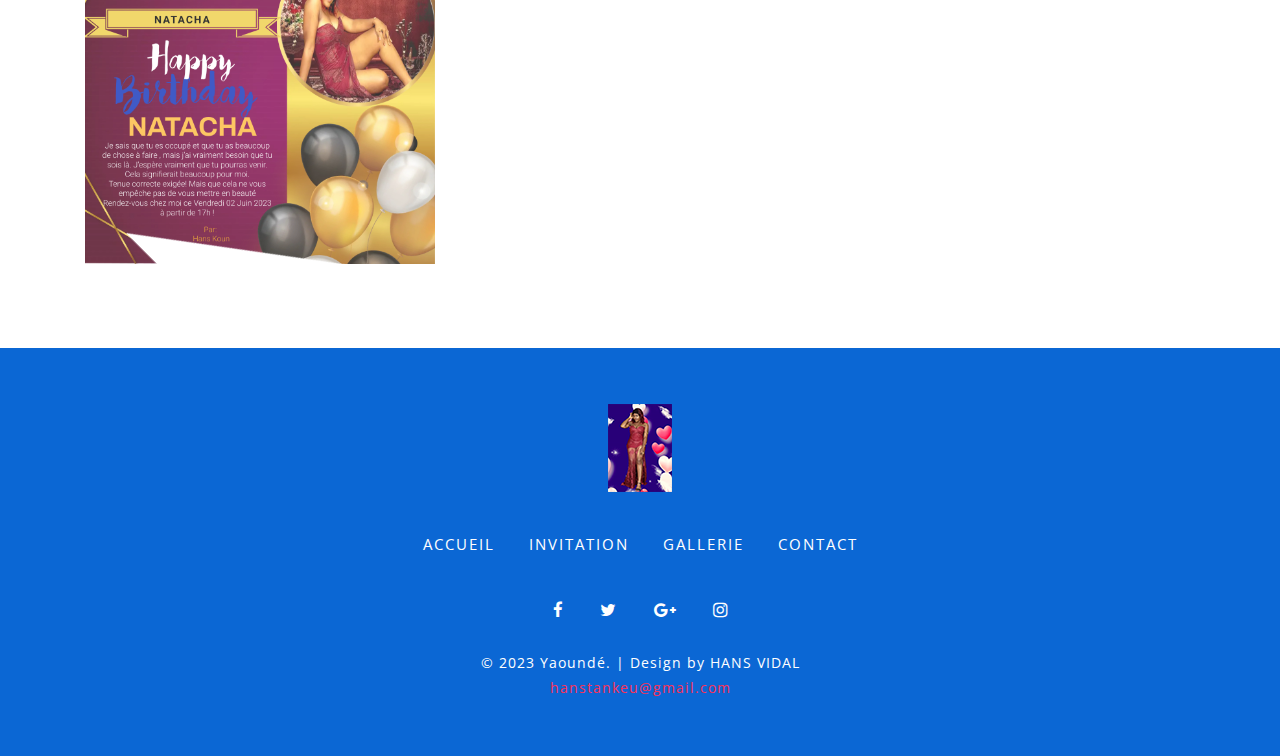
<file: gallery.html>
<!--
Author: W3layouts
Author URL: http://w3layouts.com
License: Creative Commons Attribution 3.0 Unported
License URL: http://creativecommons.org/licenses/by/3.0/
-->
<!DOCTYPE html>
<html lang="zxx">
<head>
<title>Bienvenu A Mon Anniversaire</title>    
<link href="css/font-awesome.css" rel="stylesheet" type="text/css" media="all" /><!-- fontawesome css -->     
<link href="css/bootstrap.css" rel="stylesheet" type="text/css" media="all" /><!-- Bootstrap stylesheet -->
<link href="css/snow.css" rel="stylesheet" type="text/css" media="all" /><!-- stylesheet -->
<link href="css/lsb.css" rel="stylesheet" type="text/css">

<link href="css/style.css" rel="stylesheet" type="text/css" media="all" /><!-- stylesheet -->
<!-- meta tags -->
<meta name="viewport" content="width=device-width, initial-scale=1">
<meta http-equiv="Content-Type" content="text/html; charset=utf-8" />
<meta name="keywords" content="Wedding Proposer Responsive web template, Bootstrap Web Templates, Flat Web Templates, Android Compatible web template, 
Smartphone Compatible web template, free webdesigns for Nokia, Samsung, LG, Sony Ericsson, Motorola web design" />
<script type="application/x-javascript"> addEventListener("load", function() { setTimeout(hideURLbar, 0); }, false); function hideURLbar(){ window.scrollTo(0,1); } </script>
<!-- //meta tags -->
<!--fonts-->
<link href="//fonts.googleapis.com/css?family=Cookie" rel="stylesheet">
<link href="//fonts.googleapis.com/css?family=Open+Sans:300,300i,400,400i,600,600i,700" rel="stylesheet">
<!--//fonts-->
</head>
<body>
<!-- header -->
	<header>
		<div class="container">
			<!-- nav -->
			<nav class="navbar navbar-inverse">
			  <div class="container-fluid">
				<!-- Brand and toggle get grouped for better mobile display -->
				<div class="navbar-header">
				  <button type="button" class="navbar-toggle" data-toggle="collapse" data-target="#bs-example-navbar-collapse-1">
					<span class="sr-only">Toggle navigation</span>
					<span class="icon-bar"></span>
					<span class="icon-bar"></span>
					<span class="icon-bar"></span>
				  </button>
	
				</div>

				<!-- Collect the nav links, forms, and other content for toggling -->
				<div class="collapse navbar-collapse" id="bs-example-navbar-collapse-1">
				  <nav class="cl-effect-13" id="cl-effect-13">
						<ul class="nav navbar-nav">
							<li><a href="index.html">ACCUEIL</a></li>
							<li><a href="about.html">INVITATION</a></li>
							<li class="active"><a href="gallery.html">GALLERIE</a></li>
							<li><a href="contact.html">CONTACT</a></li>
						</ul>
						
					</nav>

				</div>
				<!-- /.navbar-collapse -->
			  </div>
			  <!-- /.container-fluid -->
			</nav> 
			<!-- //nav -->
		</div>
	</header>
	<!-- //header -->
	<!-- banner-slider -->
	<div class="w3ls_banner_section second">
	  
     </div>
	<!-- banner-slider -->
	<!-- breadcrumbs -->
	<div class="w3l_agileits_breadcrumbs">
		<div class="container">
			<ul>
				<li><a href="index.html">Home</a><span>«</span></li>
				<li>Gallerie</li>
			</ul>
		</div>
	</div>
<!-- //breadcrumbs -->

			<!--/story-->
				<div class="w3l_inner_section">
					<div class="container">
						   <div class="wthree_title_agile">
						        <h2>Mes  <span>Photos</span></h2>
								<p><i class="fa fa-heart-o" aria-hidden="true"></i></p>
								
							</div>
						 <p class="sub_para">Merçi</p>
	
						
						 <div class="inner_w3l_agile_grids">
						  <div class="col-md-4 w3_tabs_grid">
					<div class="grid">
						<a href="images/C21.jpg" class="lsb-preview" data-lsb-group="header">
							<figure class="effect-winston">
								<img src="images/C21.jpg" class="img-responsive" alt=" " />
								<figcaption>
									<p>
										<span class="glyphicon glyphicon-star-empty" aria-hidden="true"></span>
										<span class="glyphicon glyphicon-heart" aria-hidden="true"></span>
										<span class="glyphicon glyphicon-eye-open" aria-hidden="true"></span>
									</p>
								</figcaption>			
							</figure>
						</a>
					</div>
				</div>
				<div class="col-md-4 w3_tabs_grid">
					<div class="grid">
						<a href="images/C4.jpg" class="lsb-preview" data-lsb-group="header">
							<figure class="effect-winston">
								<img src="images/C4.jpg" class="img-responsive" alt=" " />
								<figcaption>
									<p>
										<span class="glyphicon glyphicon-star-empty" aria-hidden="true"></span>
										<span class="glyphicon glyphicon-heart" aria-hidden="true"></span>
										<span class="glyphicon glyphicon-eye-open" aria-hidden="true"></span>
									</p>
								</figcaption>			
							</figure>
						</a>
					</div>
				</div>
				<div class="col-md-4 w3_tabs_grid">
					<div class="grid">
						<a href="images/C7.jpg" class="lsb-preview" data-lsb-group="header">
							<figure class="effect-winston">
								<img src="images/C7.jpg" class="img-responsive" alt=" " />
								<figcaption>
									<p>
										<span class="glyphicon glyphicon-star-empty" aria-hidden="true"></span>
										<span class="glyphicon glyphicon-heart" aria-hidden="true"></span>
										<span class="glyphicon glyphicon-eye-open" aria-hidden="true"></span>
									</p>
								</figcaption>			
							</figure>
						</a>
					</div>
				</div>
				<div class="col-md-4 w3_tabs_grid">
					<div class="grid">
						<a href="images/C19.jpg" class="lsb-preview" data-lsb-group="header">
							<figure class="effect-winston">
								<img src="images/C19.jpg" class="img-responsive" alt=" " />
								<figcaption>
									<p>
										<span class="glyphicon glyphicon-star-empty" aria-hidden="true"></span>
										<span class="glyphicon glyphicon-heart" aria-hidden="true"></span>
										<span class="glyphicon glyphicon-eye-open" aria-hidden="true"></span>
									</p>
								</figcaption>			
							</figure>
						</a>
					</div>
				</div>
				<div class="col-md-4 w3_tabs_grid w3_tabs_grid_sub">
					<div class="grid">
						<a href="images/C22.jpg" class="lsb-preview" data-lsb-group="header">
							<figure class="effect-winston">
								<img src="images/C22.jpg" class="img-responsive" alt=" " />
								<figcaption>
									<p>
										<span class="glyphicon glyphicon-star-empty" aria-hidden="true"></span>
										<span class="glyphicon glyphicon-heart" aria-hidden="true"></span>
										<span class="glyphicon glyphicon-eye-open" aria-hidden="true"></span>
									</p>
								</figcaption>			
							</figure>
						</a>
					</div>
				</div>
				<div class="col-md-4 w3_tabs_grid w3_tabs_grid_sub">
					<div class="grid">
						<a href="images/C10.jpg" class="lsb-preview" data-lsb-group="header">
							<figure class="effect-winston">
								<img src="images/C10.jpg" class="img-responsive" alt=" " />
								<figcaption>
									<p>
										<span class="glyphicon glyphicon-star-empty" aria-hidden="true"></span>
										<span class="glyphicon glyphicon-heart" aria-hidden="true"></span>
										<span class="glyphicon glyphicon-eye-open" aria-hidden="true"></span>
									</p>
								</figcaption>			
							</figure>
						</a>
					</div>
				</div>
				<div class="col-md-4 w3_tabs_grid w3_tabs_grid_sub">
					<div class="grid">
						<a href="images/C6.jpg" class="lsb-preview" data-lsb-group="header">
							<figure class="effect-winston">
								<img src="images/C6.jpg" class="img-responsive" alt=" " />
								<figcaption>
									<p>
										<span class="glyphicon glyphicon-star-empty" aria-hidden="true"></span>
										<span class="glyphicon glyphicon-heart" aria-hidden="true"></span>
										<span class="glyphicon glyphicon-eye-open" aria-hidden="true"></span>
									</p>
								</figcaption>			
							</figure>
						</a>
					</div>
				</div>


				<div class="col-md-4 w3_tabs_grid w3_tabs_grid_sub">
					<div class="grid">
						<a href="images/C11.jpg" class="lsb-preview" data-lsb-group="header">
							<figure class="effect-winston">
								<img src="images/C11.jpg" class="img-responsive" alt=" " />
								<figcaption>
									<p>
										<span class="glyphicon glyphicon-star-empty" aria-hidden="true"></span>
										<span class="glyphicon glyphicon-heart" aria-hidden="true"></span>
										<span class="glyphicon glyphicon-eye-open" aria-hidden="true"></span>
									</p>
								</figcaption>			
							</figure>
						</a>
					</div>
				</div>
								<div class="col-md-4 w3_tabs_grid w3_tabs_grid_sub">
					<div class="grid">
						<a href="images/C0.jpg" class="lsb-preview" data-lsb-group="header">
							<figure class="effect-winston">
								<img src="images/C0.jpg" class="img-responsive" alt=" " />
								<figcaption>
									<p>
										<span class="glyphicon glyphicon-star-empty" aria-hidden="true"></span>
										<span class="glyphicon glyphicon-heart" aria-hidden="true"></span>
										<span class="glyphicon glyphicon-eye-open" aria-hidden="true"></span>
									</p>
								</figcaption>			
							</figure>
						</a>
					</div>
				</div>
								<div class="col-md-4 w3_tabs_grid w3_tabs_grid_sub">
					<div class="grid">
						<a href="images/C14.jpg" class="lsb-preview" data-lsb-group="header">
							<figure class="effect-winston">
								<img src="images/C14.jpg" class="img-responsive" alt=" " />
								<figcaption>
									<p>
										<span class="glyphicon glyphicon-star-empty" aria-hidden="true"></span>
										<span class="glyphicon glyphicon-heart" aria-hidden="true"></span>
										<span class="glyphicon glyphicon-eye-open" aria-hidden="true"></span>
									</p>
								</figcaption>			
							</figure>
						</a>
					</div>
				</div>
								<div class="col-md-4 w3_tabs_grid w3_tabs_grid_sub">
					<div class="grid">
						<a href="images/C15.jpg" class="lsb-preview" data-lsb-group="header">
							<figure class="effect-winston">
								<img src="images/C15.jpg" class="img-responsive" alt=" " />
								<figcaption>
									<p>
										<span class="glyphicon glyphicon-star-empty" aria-hidden="true"></span>
										<span class="glyphicon glyphicon-heart" aria-hidden="true"></span>
										<span class="glyphicon glyphicon-eye-open" aria-hidden="true"></span>
									</p>
								</figcaption>			
							</figure>
						</a>
					</div>
				</div>

								<div class="col-md-4 w3_tabs_grid w3_tabs_grid_sub">
					<div class="grid">
						<a href="images/C19.jpg" class="lsb-preview" data-lsb-group="header">
							<figure class="effect-winston">
								<img src="images/C19.jpg" class="img-responsive" alt=" " />
								<figcaption>
									<p>
										<span class="glyphicon glyphicon-star-empty" aria-hidden="true"></span>
										<span class="glyphicon glyphicon-heart" aria-hidden="true"></span>
										<span class="glyphicon glyphicon-eye-open" aria-hidden="true"></span>
									</p>
								</figcaption>			
							</figure>
						</a>
					</div>
				</div>
								<div class="col-md-4 w3_tabs_grid w3_tabs_grid_sub">
					<div class="grid">
						<a href="images/C0.jpg" class="lsb-preview" data-lsb-group="header">
							<figure class="effect-winston">
								<img src="images/C0.jpg" class="img-responsive" alt=" " />
								<figcaption>
									<p>
										<span class="glyphicon glyphicon-star-empty" aria-hidden="true"></span>
										<span class="glyphicon glyphicon-heart" aria-hidden="true"></span>
										<span class="glyphicon glyphicon-eye-open" aria-hidden="true"></span>
									</p>
								</figcaption>			
							</figure>
						</a>
					</div>
				</div>
								<div class="col-md-4 w3_tabs_grid w3_tabs_grid_sub">
					<div class="grid">
						<a href="images/C4.jpg" class="lsb-preview" data-lsb-group="header">
							<figure class="effect-winston">
								<img src="images/C4.jpg" class="img-responsive" alt=" " />
								<figcaption>
									<p>
										<span class="glyphicon glyphicon-star-empty" aria-hidden="true"></span>
										<span class="glyphicon glyphicon-heart" aria-hidden="true"></span>
										<span class="glyphicon glyphicon-eye-open" aria-hidden="true"></span>
									</p>
								</figcaption>			
							</figure>
						</a>
					</div>
				</div>
								<div class="col-md-4 w3_tabs_grid w3_tabs_grid_sub">
					<div class="grid">
						<a href="images/C21.jpg" class="lsb-preview" data-lsb-group="header">
							<figure class="effect-winston">
								<img src="images/C21.jpg" class="img-responsive" alt=" " />
								<figcaption>
									<p>
										<span class="glyphicon glyphicon-star-empty" aria-hidden="true"></span>
										<span class="glyphicon glyphicon-heart" aria-hidden="true"></span>
										<span class="glyphicon glyphicon-eye-open" aria-hidden="true"></span>
									</p>
								</figcaption>			
							</figure>
						</a>
					</div>
				</div>
								


						 </div>
					</div>
					
  
                </div>
			<!--//story-->

<!--//counter-->
	
<!--//bottom-->
	<!-- footer -->
<div class="agile-footer">
		<div class="container">
			<div class="aglie-info-logo">
			
				<div class="banner-mid-wthree"> <a href="index.html" class="hvr-buzz"> <img src="images/B2.jpg" alt="wp"/></a> </div>
			</div>
			<ul class="aglieits-nav">
							<li><a href="index.html">ACCUEIL</a></li>
							<li><a href="about.html">INVITATION</a></li>
							<li class="active"><a href="gallery.html">GALLERIE</a></li>
							<li><a href="contact.html">CONTACT</a></li>
			</ul>
<div class="w3_agileits_social_media">
					<ul>
						
						<li><a href="#" class="wthree_facebook"><i class="fa fa-facebook" aria-hidden="true"></i></a></li>
						<li><a href="#" class="wthree_twitter"><i class="fa fa-twitter" aria-hidden="true"></i></a></li>
						<li><a href="#" class="wthree_dribbble"><i class="fa fa-google-plus" aria-hidden="true"></i></a></li>
						<li><a href="#" class="wthree_behance"><i class="fa fa-instagram" aria-hidden="true"></i></a></li>
					</ul>
				</div>

			<div class="copy-right">
				<p>© 2023 Yaoundé. | Design by HANS VIDAL <p><a href="https://hanstankeu.github.io">hanstankeu@gmail.com</a></p></p>
			</div>
		</div>
	</div>
	<!-- //footer -->

	<script type="text/javascript" src="js/jquery-2.1.4.min.js"></script><!-- Required-js -->

	<script src="js/responsiveslides.min.js"></script>
							<script>
								// You can also use "$(window).load(function() {"
								$(function () {
								  // Slideshow 4
								  $("#slider3").responsiveSlides({
									auto: true,
									pager:true,
									nav:false,
									speed: 500,
									namespace: "callbacks",
									before: function () {
									  $('.events').append("<li>before event fired.</li>");
									},
									after: function () {
									  $('.events').append("<li>after event fired.</li>");
									}
								  });
							
								});
							 </script>
							 <!-- js -->

	<!-- //main slider-banner --> 	
	
 <script src="js/lsb.min.js"></script>
			<script>
			$(window).load(function() {
				  $.fn.lightspeedBox();
				});
			</script>
<!-- //js -->

	<!-- here stars scrolling icon -->
			<script type="text/javascript">
				$(document).ready(function() {
					/*
						var defaults = {
						containerID: 'toTop', // fading element id
						containerHoverID: 'toTopHover', // fading element hover id
						scrollSpeed: 1200,
						easingType: 'linear' 
						};
					*/
										
					$().UItoTop({ easingType: 'easeOutQuart' });
										
					});
			</script>
			<!-- start-smoth-scrolling -->
			<script type="text/javascript" src="js/move-top.js"></script>
			<script type="text/javascript" src="js/easing.js"></script>
			<script type="text/javascript">
				jQuery(document).ready(function($) {
					$(".scroll").click(function(event){		
						event.preventDefault();
						$('html,body').animate({scrollTop:$(this.hash).offset().top},1000);
					});
				});
			</script>
			<!-- start-smoth-scrolling -->
	<!-- //here ends scrolling icon -->	
		<script src="js/bootstrap.min.js"></script><!-- jQuery (necessary for Bootstrap's JavaScript plugins) -->
</body>
</html>
</file>
<file: css/snow.css>
.snow-container {
  position: absolute;
  height:700px;
  width: 100%;
  max-width: 100%;
  top: 0;
  overflow: hidden;
  z-index: 2;
  pointer-events: none;

}
.snow-container.two {
    height: 440px;
}
.snow {
  display: block;
  position: absolute;
  z-index: 2;
  top: 0;
  right: 0;
  bottom: 0;
  left: 0;
  pointer-events: none;
  -webkit-transform: translate3d(0, -100%, 0);
          transform: translate3d(0, -100%, 0);
  -webkit-animation: snow linear infinite;
          animation: snow linear infinite;
}
.snow.foreground {
  background-image: url("https://dl6rt3mwcjzxg.cloudfront.net/assets/snow/snow-large-075d267ecbc42e3564c8ed43516dd557.png");
  -webkit-animation-duration: 15s;
          animation-duration: 15s;
}
.snow.foreground.layered {
  -webkit-animation-delay: 7.5s;
          animation-delay: 7.5s;
}
.snow.middleground {
  background-image: url(https://dl6rt3mwcjzxg.cloudfront.net/assets/snow/snow-medium-0b8a5e0732315b68e1f54185be7a1ad9.png);
  -webkit-animation-duration: 20s;
          animation-duration: 20s;
}
.snow.middleground.layered {
  -webkit-animation-delay: 10s;
          animation-delay: 10s;
}
.snow.background {
  background-image: url(https://dl6rt3mwcjzxg.cloudfront.net/assets/snow/snow-small-1ecd03b1fce08c24e064ff8c0a72c519.png);
  -webkit-animation-duration: 30s;
          animation-duration: 30s;
}
.snow.background.layered {
  -webkit-animation-delay: 15s;
          animation-delay: 15s;
}

@-webkit-keyframes snow {
  0% {
    -webkit-transform: translate3d(0, -100%, 0);
            transform: translate3d(0, -100%, 0);
  }
  100% {
    -webkit-transform: translate3d(15%, 100%, 0);
            transform: translate3d(15%, 100%, 0);
  }
}

@keyframes snow {
  0% {
    -webkit-transform: translate3d(0, -100%, 0);
            transform: translate3d(0, -100%, 0);
  }
  100% {
    -webkit-transform: translate3d(15%, 100%, 0);
            transform: translate3d(15%, 100%, 0);
  }
}

@media (max-width: 1366px){
  .snow-container {
		position: absolute;
		height: 628px;
	}
	
}
@media (max-width:1280px){
	.snow-container {
		position: absolute;
		height: 578px;
	}
}
@media (max-width:1080px){
	.snow-container {
		position: absolute;
		height: 498px;
	}
}
@media (max-width:1054px){
	
}
@media (max-width:1024px){

}
@media (max-width:991px){
	.snow-container.two {
		height: 365px;
	}

}
@media (max-width:800px){

	.snow-container {
		position: absolute;
		height: 375px;
	}
	.snow-container.two {
		height: 352px;
	}
}
@media (max-width:768px){
	.snow-container {
		position: absolute;
		height: 373px;
	}
}
@media (max-width:640px){
	
}
@media (max-width: 480px){
	
}
@media (max-width: 414px){

}
@media (max-width: 384px){

}
</file>
<file: css/style.css>
/*--
Author: W3layouts
Author URL: http://w3layouts.com
License: Creative Commons Attribution 3.0 Unported
License URL: http://creativecommons.org/licenses/by/3.0/
--*/
body{
	padding:0;
	margin:0;
	background:#fff;
	font-family: 'Open Sans', sans-serif;
}
body a{
    transition:0.5s all;
	-webkit-transition:0.5s all;
	-moz-transition:0.5s all;
	-o-transition:0.5s all;
	-ms-transition:0.5s all;
	font-weight:400;
}
input[type="button"],input[type="submit"]{
	transition:0.5s all;
	-webkit-transition:0.5s all;
	-moz-transition:0.5s all;
	-o-transition:0.5s all;
	-ms-transition:0.5s all;
}
h1,h2,h3,h4,h5,h6{
	margin:0;		
	font-weight:400;
    transition:0.5s all;
	-webkit-transition:0.5s all;
	-moz-transition:0.5s all;
	-o-transition:0.5s all;
	-ms-transition:0.5s all;
	font-family: 'Cookie', cursive;
}	
p{
	margin:0;
	font-family: 'Open Sans', sans-serif;
}
ul{
	margin:0;
	padding:0;
}
label{
	margin:0;
}
html, body {
	height: 100%;
	margin: 0px;
	padding: 0px;
}
/*-- header --*/
header {
	padding:20px 0;
	background: rgb(114, 76, 33);
}
.logo {
    float: left;
    margin-top: 2px;
	position:relative;
}
.logo h1 a {
      text-decoration: none;
    font-size: 1.2em;
    color: #ffffff;
    text-transform: uppercase;
}
.logo h1 span {
    padding: 8px 5px;
    background: #fc3158;
}
.logo-img {
    position: absolute;
    top: -5px;
    right: 24px;
}
.logo-img img {
    width: 79%;
}
p.sub_title {
    font-size: 11px;
    margin-top: 13px;
    letter-spacing: 3px;
    text-shadow: 3px 3px 3px #151313;
    color: #cbcfd4;
    font-weight: 400;
}

.navbar {
	margin-bottom: 0px;
	min-height: 30px;
}
.navbar-inverse .navbar-nav>.active>a, .navbar-inverse .navbar-nav>.active>a:focus, .navbar-inverse .navbar-nav>.active>a:hover {
    background-color: transparent;
	color: #fc3158;
}
.navbar-nav>li {
   margin: 0 11px;
}
.navbar-nav {
        float: right;
    margin-top: 21px;
}
.nav>li>a {
	letter-spacing: 2px;
	
}
.navbar-nav>li>a {
    padding-top: 0px;
    padding-bottom: 0px;
	font-size:15px;
    font-family: 'Open Sans', sans-serif;
	line-height: 22px;
}
ul.nav.navbar-nav li a:hover {
    background-color: #24282e;
}
.dropdown-menu>li>a:hover {
	    color: #147efb;
}
.navbar-inverse .navbar-nav>li>a:focus {
    color: #ffffff;
    background-color: transparent;
}
.navbar-inverse .navbar-nav>li>a {
    color: #ffffff;
}
.navbar-inverse .navbar-collapse, .navbar-inverse .navbar-form {
    padding: 0;
}
.navbar-inverse .navbar-nav>.open>a, .navbar-inverse .navbar-nav>.open>a:focus, .navbar-inverse .navbar-nav>.open>a:hover {
    background-color: transparent;
}
.dropdown-menu {
    top: 30px;
    min-width: 150px;
}
.dropdown-menu>li>a {
    font-size: 14px;
	padding: 5px 20px 7px;
	    font-family: 'Open Sans', sans-serif;
		    letter-spacing: 1px;
}
/*-- bootstrap dropdown hover menu --*/
.navbar-inverse {
    background-color: transparent;
    border-color: transparent;
}
/* Effect 13: three circles */
.cl-effect-13 ul li a {
	-webkit-transition: color 0.3s;
	-moz-transition: color 0.3s;
	transition: color 0.3s;
}

.cl-effect-13 ul li a::before {
	position: absolute;
	top:75%;
	left: 50%;
	color: transparent;
	content: '.';
	text-shadow: 0 0 transparent;
	font-size:2em;
	-webkit-transition: text-shadow 0.3s, color 0.3s;
	-moz-transition: text-shadow 0.3s, color 0.3s;
	transition: text-shadow 0.3s, color 0.3s;
	-webkit-transform: translateX(-50%);
	-moz-transform: translateX(-50%);
	transform: translateX(-50%);
}

.cl-effect-13 ul li a:hover::before,
.cl-effect-13 ul li a:focus::before,ul.nav.navbar-nav li.active a::before{
	color: #fff;
	text-shadow: 10px 0 #fff, -10px 0 #fff;
}
/*-- /bootstrap dropdown hover menu --*/

/*-- /header --*/
.w3ls_banner_section {
    background: url(../images/C2.jpg) no-repeat 0px 0px;
    background-size: cover;
    -webkit-background-size: cover;
    -moz-background-size: cover;
    -o-background-size: cover;
    -ms-background-size: cover;
    min-height:710px;
    position: relative;
    text-align: center;
}
.w3ls_banner_section.second {
    background: url(../images/coun.jpg) no-repeat 0px 0px;
    background-size: cover;
    -webkit-background-size: cover;
    -moz-background-size: cover;
    -o-background-size: cover;
    -ms-background-size: cover;
    min-height: 260px;
    position: relative;
    text-align: center;
}
.banner_agile-info {
   text-align: center;
    padding-top: 20em;
}
.banner_agile-info  h3 {
	font-size:4.7em;
	text-align: center;
	color: #FF00FF;
	letter-spacing:3px;
	    text-shadow: 3px 3px 3px rgb(23, 22, 22);
}
.banner_agile-info p {
    font-size: 2em;
    color: #0000FF;
    letter-spacing: 10px;
        margin: 1em 0 2em 0;
	    text-shadow: 3px 3px 3px rgb(23, 22, 22);
}
/* Buzz */
@-webkit-keyframes hvr-buzz {
  50% {
    -webkit-transform: translateX(3px) rotate(2deg);
    transform: translateX(3px) rotate(2deg);
  }
  100% {
    -webkit-transform: translateX(-3px) rotate(-2deg);
    transform: translateX(-3px) rotate(-2deg);
  }
}
@keyframes hvr-buzz {
  50% {
    -webkit-transform: translateX(3px) rotate(2deg);
    transform: translateX(3px) rotate(2deg);
  }
  100% {
    -webkit-transform: translateX(-3px) rotate(-2deg);
    transform: translateX(-3px) rotate(-2deg);
  }
}
.hvr-buzz {
  display: inline-block;
  vertical-align: middle;
  -webkit-transform: perspective(1px) translateZ(0);
  transform: perspective(1px) translateZ(0);
  box-shadow: 0 0 1px transparent;
}
.hvr-buzz{
  -webkit-animation-name: hvr-buzz;
  animation-name: hvr-buzz;
  -webkit-animation-duration: 0.25s;
  animation-duration: 0.25s;
  -webkit-animation-timing-function: linear;
  animation-timing-function: linear;
  -webkit-animation-iteration-count: infinite;
  animation-iteration-count: infinite;
}
/*--slider--*/
#slider2,
#slider3 {
  box-shadow: none;
  -moz-box-shadow: none;
  -webkit-box-shadow: none;
  margin: 0 auto;
}
.rslides_tabs li:first-child {
  margin-left: 0;
}
.rslides_tabs .rslides_here a {
  background: rgba(255,255,255,.1);
  color: #fff;
  font-weight: bold;
}
.events {
  list-style: none;
}
.callbacks_container {
  position: relative;
  float: left;
  width: 100%;
}
.callbacks {
  position: relative;
  list-style: none;
  overflow: hidden;
  width: 100%;
  padding: 0;
  margin: 0;
}
.callbacks li {
  position: absolute;
  width: 100%;
}
.callbacks img {
  position: relative;
  z-index: 1;
  height: auto;
  border: 0;
}
.callbacks .caption {
	display: block;
	position: absolute;
	z-index: 2;
	font-size: 20px;
	text-shadow: none;
	color: #fff;
	left: 0;
	right: 0;
	padding: 10px 20px;
	margin: 0;
	max-width: none;
	top: 10%;
	text-align: center;
}
.callbacks_nav {
    position: absolute;
    -webkit-tap-highlight-color: rgba(0,0,0,0);
       bottom: 24%;
    left: 0;
    z-index: 3;
    text-indent: -9999px;
    overflow: hidden;
    text-decoration: none;
    width:32px;
    height:32px;
    background: transparent url("../images/left.png") no-repeat left top;
}
 .callbacks_nav:hover{
  	opacity: 0.5;
  }
.callbacks_nav.next {
  left: auto;
   background: transparent url("../images/right.png") no-repeat right top;
       left: 51%;
 }
 .callbacks_nav.prev {
	right: auto;
	background-position:left top;
	left: 47%;
}
#slider3-pager a {
  display: inline-block;
}
#slider3-pager span{
  float: left;
}
#slider3-pager span{
	width:100px;
	height:15px;
	background:#fff;
	display:inline-block;
	border-radius:30em;
	opacity:0.6;
}
#slider3-pager .rslides_here a {
  background: #FFF;
  border-radius:30em;
  opacity:1;
}
#slider3-pager a {
  padding: 0;
}
#slider3-pager li{
	display:inline-block;
}
.rslides {
  position: relative;
  list-style: none;
  overflow: hidden;
  width: 100%;
  padding: 0;
}
.rslides li {
  -webkit-backface-visibility: hidden;
  position: absolute;
  display:none;
  width: 100%;
  left: 0;
  top: 0;
}
.rslides li{
  position: relative;
  display: block;
  float: left;
}
.rslides img {
  height: auto;
  border: 0;
  }
.callbacks_tabs{
    list-style: none;
    position: absolute;
    bottom: -88px;
    left: 47%;
    padding: 0;
    margin: 0;
    z-index: 990;
    display: block;
    text-align: center;
}
.slider-top span{
	font-weight:600;
}
.callbacks_tabs li{
       display: inline-block;
    margin: 0 7px;
}
/*----*/
.callbacks_tabs a{
 visibility: hidden;
}
.callbacks_tabs a:after {
    content: "\f111";
    font-size: 0;
    font-family: FontAwesome;
    visibility: visible;
    display: block;
    height:12px;
    width:12px;
    display: inline-block;
    background: #fff;
    border-radius: 50%;
    -webkit-border-radius: 50%;
    -o-border-radius: 50%;
    -moz-border-radius: 50%;
    -ms-border-radius: 50%;
}
.callbacks_here a:after{
    background: #147efb;
}
/*--agileinfo-bottom-section --*/
.agileinfo_bottom_section {
    background: url(../images/bougie11.jpg)no-repeat 0px 0px;
    background-size: cover;
    -webkit-background-size: cover;
    -moz-background-size: cover;
    -o-background-size: cover;
    background-attachment: fixed;
    padding-top:9em;
    min-height: 450px; text-align: center;
	position:relative;
}
.agileinfo_bottom_section h3 {
    font-size: 4em;
    text-align: center;
    color: #ffffff;
    letter-spacing: 3px;
    text-shadow: 3px 3px 3px rgb(23, 22, 22);
}
.agileinfo_bottom_section p {
    font-size: 1.2em;
    color: #0000FF;
    letter-spacing: 5px;
    margin: 1em 0 2em 0;
    text-shadow: 3px 3px 3px rgb(23, 22, 22);
    text-align: center;
    text-transform: uppercase;
	font-weight:600;
}
.agileinfo_bottom_section span {
    font-family: 'Cookie', cursive;
    font-size: 2em;
    color: #fff;
}

/*--//agileinfo-bottom-section --*/
/*-- /about --*/
.ih-item.circle {
    position: relative;
    width:400px;
    height:400px;
    border-radius: 50%;
	-webkit-border-radius: 50%;
	-moz-border-radius: 50%;
	-o-border-radius: 50%;
	-ms-border-radius: 50%;
    margin: 0 auto;
}
.ih-item.circle .img {
  position: relative;
    width:400px;
    height:400px;
   border-radius: 50%;
	-webkit-border-radius: 50%;
	-moz-border-radius: 50%;
	-o-border-radius: 50%;
	-ms-border-radius: 50%;
}
.ih-item.circle .img:before {
  position: absolute;
  display: block;
  content: '';
  width: 100%;
  height: 100%;
   border-radius: 50%;
	-webkit-border-radius: 50%;
	-moz-border-radius: 50%;
	-o-border-radius: 50%;
	-ms-border-radius: 50%;
  box-shadow: inset 0 0 0 16px rgba(255, 255, 255, 0.6), 0 1px 2px rgba(0, 0, 0, 0.3);
  -webkit-transition: all 0.35s ease-in-out;
  -moz-transition: all 0.35s ease-in-out;
  transition: all 0.35s ease-in-out;
}
.ih-item.circle .img img {
   border-radius: 50%;
	-webkit-border-radius: 50%;
	-moz-border-radius: 50%;
	-o-border-radius: 50%;
	-ms-border-radius: 50%;
    width: 100%;
}
.ih-item.circle .info {
  position: absolute;
  top: 0;
  bottom: 0;
  left: 0;
  right: 0;
  text-align: center;
  border-radius: 50%;
	-webkit-border-radius: 50%;
	-moz-border-radius: 50%;
	-o-border-radius: 50%;
	-ms-border-radius: 50%;
  -webkit-backface-visibility: hidden;
  backface-visibility: hidden;
}
.ih-item.circle.effect10 .img {
  z-index: 11;
  -webkit-transform: scale(1);
  -moz-transform: scale(1);
  -ms-transform: scale(1);
  -o-transform: scale(1);
  transform: scale(1);
  -webkit-transition: all 0.35s ease-in-out;
  -moz-transition: all 0.35s ease-in-out;
  transition: all 0.35s ease-in-out;
}
.ih-item.circle.effect10.colored .info {
  background: #1a4a72;
}
.ih-item.circle.effect10 .info {
       background: #147efb;
    opacity: 0;
    -webkit-transform: scale(0);
    -moz-transform: scale(0);
    -ms-transform: scale(0);
    -o-transform: scale(0);
    transform: scale(0);
    -webkit-transition: all 0.35s ease-in-out;
    -moz-transition: all 0.35s ease-in-out;
    transition: all 0.35s ease-in-out;
}
.ih-item.circle.effect10 .info h3 {
    color: #fff;
    position: relative;
    text-shadow: 0 0 1px white, 0 1px 2px rgba(0, 0, 0, 0.3);
}
.ih-item.circle.effect10 .info p {
  color: #bbb;
  font-style: italic;
  font-size: 12px;
  border-top: 1px solid rgba(255, 255, 255, 0.5);
}
.ih-item.circle.effect10:hover .info {
  visibility: visible;
  opacity: 1;
  -webkit-transform: scale(1);
  -moz-transform: scale(1);
  -ms-transform: scale(1);
  -o-transform: scale(1);
  transform: scale(1);
}

.ih-item.circle.effect10.top_to_bottom .info h3 {
  margin: 0 30px;
  padding: 25px 0 0 0;
  height: 78px;
}
.ih-item.circle.effect10.top_to_bottom .info p {
  margin: 0 30px;
  padding: 5px;
}
.ih-item.circle.effect10.top_to_bottom:hover .img {
  -webkit-transform: translateY(50px) scale(0.5);
  -moz-transform: translateY(50px) scale(0.5);
  -ms-transform: translateY(50px) scale(0.5);
  -o-transform: translateY(50px) scale(0.5);
  transform: translateY(50px) scale(0.5);
}
.ih-item.circle.effect10.bottom_to_top .info h3 {
    margin: 8em 0 0em 0;
    font-size: 2.5em;
    color: #FFF;
    letter-spacing: 2px;
}
.ih-item.circle.effect10.bottom_to_top .info p {
  margin: 0 30px;
  padding: 5px;
}
.ih-item.circle.effect10.bottom_to_top:hover .img {
  -webkit-transform: translateY(-50px) scale(0.5);
  -moz-transform: translateY(-50px) scale(0.5);
  -ms-transform: translateY(-50px) scale(0.5);
  -o-transform: translateY(-50px) scale(0.5);
  transform: translateY(-50px) scale(0.5);
}
.icons ul{
	padding:0;
	margin:0;
}
.icons ul li{
	display:inline-block;
}
.icons ul li.team-twitter{
	margin:0 1em;
}
.icons ul li a i{
      color: #fff;
    text-align: center;
    height: 32px;
    width: 32px;
    background: #181819;
    line-height: 30px;
	  -webkit-transition: all 0.35s ease-in-out;
  -o-transition: all 0.35s ease-in-out;
  -moz-transition: all 0.35s ease-in-out;
  transition: all 0.35s ease-in-out;
}
.team-grid:hover .icons ul li a i{
 color: #fff;
  background: #147efb;
}
.team-grid {
    text-align: center;
}
.team-grid p {
	font-size:1em;
    color: #555;
    letter-spacing:1px;
    margin: 1em 0 2em 0;
	line-height:2em;
}
.team-grid h4 {
    font-size: 3em;
    margin-top: 1em;
    color: #fc3158;
    letter-spacing: 1px;
}
.about_section,.wthree-news,.w3l_inner_section {
    padding:5em 0;
}
.inner_w3l_agile_grids {
    margin-top: 4em;
}
.wthree_title_agile{
	text-align:center;
	position:relative;
}
.wthree_title_agile p{
	font-size:2em;
	    color: #fc3158;
	position:relative;
}
.wthree_title_agile p:before,.wthree_title_agile p:after{
	    content: '';
    background: #212121;
    height: 2px;
    width: 14%;
    position: absolute;
    top:50%;
}
.wthree_title_agile p:before{
	left:41%;
}
.wthree_title_agile p:after{
	right:41%;
}
.wthree_title_agile h3,.wthree_title_agile h2{
    font-size:4em;
    color: #147efb;
    letter-spacing: 1px;
}
p.sub_para,p.sub_para.two {
       text-align: center;
    color: #0e0e0e;
    font-size: 1em;
    font-weight: 600;
    letter-spacing: 10px;
}
p.sub_para.two {
	    color: #fc3158;
}
h3.h-t {
    color: #fff;
}
/*-- //about --*/
/*-- /counter-agile --*/
.agileinfo_counter_section {
    background: url(../images/cou.jpg)no-repeat 0px 0px;
    background-size: cover;
    -webkit-background-size: cover;
    -moz-background-size: cover;
    -o-background-size: cover;
    background-attachment: fixed;
    padding-top:7em;
    min-height: 400px; text-align: center;
}
.wthree-counter-agile {
    width:60%;
     
    margin: 8% auto 8%;
}
.simply-section {
	display: inline-block;
	width: 25%;
	float: left;
	text-align: center;
}

.countdown-timer-w3laits h3 {
       font-weight:200;
	   font-size:3em;
    margin-bottom: 40px;
    color: #fff;
    text-align: center;
    letter-spacing: 3px;
	
}
.countdown-timer-w3laits h4 {
    margin-bottom:30px;
    color: #fff;
    text-align: center;
    letter-spacing:3px;
	font-size:2em;
	text-transform:uppercase;
}

.countdown-timer-w3laits h3  span{ 
	     color: #ff8c00;
}
span.simply-amount {
	    font-size:5em;
    line-height: 0;
    color: #fff;
}

span.simply-word {
     font-size:15px;
    letter-spacing: 3px;
    font-weight: 500;
    margin-left: 5px;
    text-transform: uppercase;
    color: #eee;
	    font-family: 'Open Sans', sans-serif;
}
/*-- //Countdown-Timer --*/
.property-grids {
    background: #000;
}
.grid {
	position: relative;
	margin: 0 auto;
	list-style: none;
	text-align: center;
}

/* Common style */
.grid figure {
	position: relative;
	overflow: hidden;
	text-align: center;
	cursor: pointer;
}
.grid figure img {
    position: relative;
    display: block;
    width: 100%;
    opacity: 0.8;
}
.agile-homes-w3l.grid figure figcaption {
	    padding: 5em 4em;
	color: #fff;
	font-size: 1.3em;
	-webkit-backface-visibility: hidden;
	backface-visibility: hidden;
}

.grid figure figcaption::before,
.grid figure figcaption::after {
	pointer-events: none;
}

.grid figure figcaption {
	position: absolute;
	top: 0;
	left: 0;
	width: 100%;
	height: 100%;
}

/**-- Moses --**/
figure.effect-moses {
	background: -webkit-linear-gradient(-45deg, #000 0%,#000 100%);
	background: linear-gradient(-45deg, #000 0%,#000 100%);
}

figure.effect-moses img {
	opacity: 0.85;
	-webkit-transition: opacity 0.35s;
	transition: opacity 0.35s;
}

figure.effect-moses h4,
figure.effect-moses p {
	padding: 20px;
	width: 50%;
	height: 50%;
	border: 6px solid #fff;
}

figure.effect-moses h4 {
     padding: 36px 20px 20px 20px;
    width: 50%;
    color: #fff;
    font-size: 50px;
    height: 50%;
    -webkit-transition: -webkit-transform 0.35s;
    transition: transform 0.35s;
    -webkit-transform: translate3d(10px,10px,0);
    transform: translate3d(10px,10px,0);
    background: rgba(0, 0, 0, 0.55);
    letter-spacing: 2px;
}

figure.effect-moses p {
	float: right;
    padding: 61px 20px 20px 20px;
    font-size: 15px;
    line-height: 2em;
    text-align: center;
    opacity: 0;
	-webkit-transition: opacity 0.35s, -webkit-transform 0.35s;
	transition: opacity 0.35s, transform 0.35s;
	-webkit-transform: translate3d(-50%,-50%,0);
	transform: translate3d(-50%,-50%,0);
	    background: rgba(0, 0, 0, 0.55);
		    letter-spacing: 9px;
			    text-transform: uppercase;
}

figure.effect-moses:hover h4 {
	-webkit-transform: translate3d(0,0,0);
	transform: translate3d(0,0,0);
}

figure.effect-moses:hover p {
	opacity: 1;
	-webkit-transform: translate3d(0,0,0);
	transform: translate3d(0,0,0);
}

figure.effect-moses:hover img {
	opacity: 0.6;
}
.home-agile-left {
    padding: 0;
}
.home-agile-text h4 {
    font-size: 3em;
    color: #fff;
	letter-spacing:1px;
}
.home-agile-text p{
    font-size: 0.95em;
    color: #fff;
    letter-spacing: 2px;
    margin: 2em 0 2em 0;
    line-height: 2.3em;
    padding: 0 2em;
}
.home-agile-text {
     padding: 9em 3em;
}
.icon_wthree {
    margin-top: 2em;
}
.icon_wthree i{
  font-size:3em;
  text-align:center;
  color:#fff;
}
.date i {
    font-size:0.8em;
    color: #fff;
    text-align: left;
	margin-right:10px;
}
.home-agile-text h5 {
    color: #fc3158;
    font-size: 1.5em;
    margin-top: 0.5em;
	text-align: left;
}
.date {
    text-align: center;
    margin: 0 auto;
    width: 25%;
}
/*--moses--*/
/*-- /news--*/
.seed-grid {
    margin-top: 45px;
}
.overlay-content p {
    color: #CACACA;
    font-size: 14px;
    line-height: 2em;
    margin-top: 30px;
    text-align: right;
}
.wel-right {
    float: right;
    width: 65%;
    padding-top: 50px;
}
.wel-right2{
    float: left;
    width: 65%;
    padding-top: 50px;	
}
.w3-agile-left {
    width: 70%;
    border-bottom: 4px solid #0b67d4;
	background: rgba(12, 12, 12, 0.41);
    padding: 31px 10px;
    position: absolute;
    left: 0%;
    top: 0%;
    z-index: 1;
}
.w3-agile-left2 {
        width: 70%;
    padding: 31px 10px;
    position: absolute;
    right: 0%;
    top: 0%;
    z-index: 1;
        border-bottom: 4px solid #0b67d4;
    background: rgba(12, 12, 12, 0.41);
}

.work-left {
    float: left;
    width: 28%;
}
.agileits-right {
    float: right;
    width: 72%;
}
.work-left h4 {
    color: #fc3158;
    font-size: 27px;
	letter-spacing:1px;
	text-align: center;
}
.agileits-right a {
    color: #ffffff;
    font-size: 22px;
    text-decoration: none;
    letter-spacing: 1px;
}
.agileits-right a:hover {
	    color: #fc3158;
}
.agileits-right p {
	color: #fff;
    font-size: 13px;
    line-height: 28px;
    margin-top: 10px;
    letter-spacing: 1px;
}
.no-marg {
    margin-bottom: 3em !important;
}
/*-- //work --*/
.test-review h5{
       font-size: 2.2em;
    color: #333;
    text-transform: none;
    margin-top: 1.2em;
    text-align: center;
    letter-spacing: 1px;
}
.test-review img{
	  border-radius: 50%;
	-webkit-border-radius: 50%;
	-mox-border-radius: 50%;
	-o-border-radius: 50%;
	-ms-border-radius: 50%;
	    box-shadow:0 10px 20px rgba(0, 0, 0, 0.41);
    -webkit-box-shadow:0 10px 20px rgba(0, 0, 0, 0.41);
    -moz-box-shadow:0 10px 20px rgba(0, 0, 0, 0.41);
    -o-box-shadow:0 10px 20px rgba(0, 0, 0, 0.41);
    -ms-box-shadow:0 10px 20px rgba(0, 0, 0, 0.41);    
	width: 80%;
	border:none;
	border-right: 6px solid #fc3158;
	
}
.test-review p img {
  background: #efeded;
	box-shadow:none;
}
.test-review img {
    margin: 0 auto;
}
.banner-bottom {
    padding: 6em 0 5em 0;
}
/*-- /about_inner --*/
.w3l_agileits_breadcrumbs{
	padding:1em 0;
	background:#f5f5f5;
}
.w3l_agileits_breadcrumbs ul li{
	display:inline-block;
	color:#212121;
	font-weight:600;
	font-family: 'Open Sans', sans-serif;
}
.w3l_agileits_breadcrumbs ul li a{
	color:#147efb;
	text-decoration:none;
	font-family: 'Open Sans', sans-serif;
}
.w3l_agileits_breadcrumbs ul li a:hover{
	color:#212121;
}
.w3l_agileits_breadcrumbs ul li span{
	padding:0 2em;
}
/*-- //about_inner --*/
.media-left img {
    border-radius: 50%;
}
/*-- /contact --*/
.w3_agile_mail_grid input[type="text"],.w3_agile_mail_grid input[type="email"] {
       border: 1px solid #e4e4e4;
    outline: none;
    -webkit-appearance: none;
    background: none;
	  font-size:15px;
  letter-spacing:1px;
  color:#555;
   width: 100%;
      background: #f5f5f5;
   padding:1em 1em;
}
.w3_agile_mail_grid input[type="email"] {
	margin:1.2em 0;
}
.w3_agile_mail_grid textarea {
    outline: none;
    width: 100%;
    background: #f5f5f5;
    padding:1em 1em;
  font-size:15px;
  letter-spacing:1px;
  color:#555;
    border: 1px solid #e4e4e4;
       min-height: 196px;
     font-weight:400;
}
.w3_agile_mail_grid textarea::-webkit-input-placeholder,.w3_agile_mail_grid input[type="text"]::-webkit-input-placeholder,.w3_agile_mail_grid input[type="email"]::-webkit-input-placeholder  {
	color: #555 !important;
}
.w3_agile_mail_grid input[type="submit"] {
    border: none;
    padding: 0.8em 2em;
    margin-top: 0.5em;
    font-size: 18px;
    color: #fff;
    letter-spacing: 1px;
    outline: none;
    background: #fc3158;
    transition: 0.5s all ease;
    -webkit-transition: 0.5s all ease;
    -moz-transition: 0.5s all ease;
    -o-transition: 0.5s all ease;
    -ms-transition: 0.5s all ease;
    -webkit-appearance: none;
    text-transform: uppercase;
    letter-spacing: 1px;
}
.w3_agile_mail_grid input[type="submit"]:hover {
	    background: #147efb;
}
.map iframe {
    width: 100%;
    border: none;
    margin-top: 5em;
    min-height: 400px;
}
.w3l_contact-bottom {
    background: #111;
    padding: 5em 0;
}
.w3ls_footer_grid {
    margin: 0 auto 3em;
    text-align: center;
}
.w3ls_footer_grids p.agileits_w3layouts_est{
	color:#fff;
	line-height:2em;
	margin:2em auto 5em;
	width:65%;
	text-align:center;
}
.w3ls_footer_grid_leftl{
	float:left;
	width:55px;
	height:55px;
	text-align:center;
    
    background: #fc3158;
}
.w3ls_footer_grid_leftl i{
	color: #fff;
    font-size: 1.2em;
    line-height: 3.4em;
}
.w3ls_footer_grid_leftr{
    float: right;
    width: 80%;
    text-align: left;
}
.w3ls_footer_grid_leftr h4{
    font-size: 2em;
    color: #fff;
    letter-spacing:2px;
    margin-bottom: .2em;
}

.w3ls_footer_grid_leftr p{
	color:#999;
	line-height:1.5em;
}
.w3ls_footer_grid_leftr a{
	color:#999;
	text-decoration:none;
	font-size:14px;
}
.w3ls_footer_grid_leftr a:hover{
	color: #147efb;
}

.w3ls_footer_grid_left {
    background: #1b1b1b;
    float: left;
    width: 32%;
    padding: 30px 20px;
}
.w3ls_footer_grid_left:nth-child(2) {
    margin: 0 20px;
}
.w3_agile_mail_grid {
    padding-left: 0;
}
.w3_agile_mail_grid:nth-child(2) {
    padding-left:8px;
	 padding-right:0px;
}
/*-- //contact --*/
/*-- /gallery --*/
/***** Winston *****/
/*-----------------*/

figure.effect-winston {
	text-align: left;
}

figure.effect-winston img {
	-webkit-transition: opacity 0.45s;
	transition: opacity 0.45s;
	-webkit-backface-visibility: hidden;
	backface-visibility: hidden;
}

figure.effect-winston figcaption::before {
	position: absolute;
	top: 0;
	left: 10px;
	width: 100%;
	height: 100%;
	background: url(../images/triangle.svg) no-repeat center center;
	background-size: 100% 100%;
	content: '';
	-webkit-transition: opacity 0.45s, -webkit-transform 0.45s;
	transition: opacity 0.45s, transform 0.45s;
	-webkit-transform: rotate3d(0,0,1,45deg);
	transform: rotate3d(0,0,1,45deg);
	-webkit-transform-origin: 0 100%;
	transform-origin: 0 100%;
}

figure.effect-winston:hover img {
	opacity: 0.6;
}

figure.effect-winston:hover figcaption::before {
	opacity: 0.7;
	-webkit-transform: rotate3d(0,0,1,20deg);
	transform: rotate3d(0,0,1,20deg);
}

figure.effect-winston p {
    position: absolute;
    right: 0;
    bottom: 0;
    padding: 3em 1em 4% 0;
}

figure.effect-winston p span {
       margin: 0 0 0 1em;
       color: #fc3158;
    font-size: 1em;
}

figure.effect-winston p span:hover{
	color:#212121;
}

figure.effect-winston:hover p span {
	opacity: 1;
	-webkit-transform: translate3d(0,0,0);
	transform: translate3d(0,0,0);
}

figure.effect-winston p span {
    opacity: 0;
    -webkit-transition: opacity 0.35s, -webkit-transform 0.35s;
    transition: opacity 0.35s, transform 0.35s;
    -webkit-transform: translate3d(0,50px,0);
    transform: translate3d(0,50px,0);
}

figure.effect-winston:hover p:nth-child(3) span {
	-webkit-transition-delay: 0.05s;
	transition-delay: 0.05s;
}

figure.effect-winston:hover p:nth-child(2) span {
	-webkit-transition-delay: 0.1s;
	transition-delay: 0.1s;
}

figure.effect-winston:hover p:first-child span{
	-webkit-transition-delay: 0.15s;
	transition-delay: 0.15s;
}
.w3_tabs_grid_sub {
    margin: 2em 0;
}
/*-- //gallery --*/
/*-- /tab-text--*/
.tab-info_text_agile_w3l h3 {
    font-size: 3em;
    color: #147efb;
    text-transform: none;
    letter-spacing: 1px;
}

.tab-info_text_agile_w3l p {
    font-size:1em;
    color: #555;
    letter-spacing: 2px;
    margin: 2em 0 2em 0;
    line-height: 2.3em;
}
.spa-agile i {
    font-size: 4em;
    color: #191717;
    display: inline-block;
    text-decoration: none;
    -webkit-transition: .5s all;
    -moz-transition: .5s all;
    transition: .5s all;
}
.spa-agile h4 {
    font-size:2em;
    margin: 1em 0 0.5em 0;
    color: #fc3158;
    letter-spacing: 1px;
}
.spa-agile {
    text-align: center;
}
.spa-agile p{
    font-size: 1em;
    color: #555;
    letter-spacing: 1px;
    margin: 1em 0 1em 0;
    line-height: 2em;
}
.spa-grid:hover  i {
	color:#147efb;
	    transition: 0.5s all;
    -webkit-transition: 0.5s all;
    -o-transition: 0.5s all;
    -ms-transition: 0.5s all;
    -moz-transition: 0.5s all;
}
.spa-grid {
    margin-top: 1em;
}
/*-- //tab-text--*/
.typo-1 {
    padding: 16px;
}

.grid_3 {
    background-color: #fff;
    padding: 1.8em;
    margin-bottom: 1em;
    border: 1px solid #ebeff6;
    -webkit-box-shadow: 0 1px 1px rgba(0,0,0,.05);
    box-shadow: 0 1px 1px rgba(0,0,0,.05);
}
h3.head-top{
    font-size: 28px;
    margin-bottom: 15px;
        color: #fe423f;
}
.grid_3 p {
    color: #999;
    font-size: 0.85em;
    margin-bottom: 1em;
}
.but_list h1,.but_list h2,.but_list h3,.but_list h4,.but_list h5,.but_list h6{
margin-bottom: 0.7em;
}
.table td, .table>tbody>tr>td, .table>tbody>tr>th, .table>tfoot>tr>td, .table>tfoot>tr>th, .table>thead>tr>td, .table>thead>tr>th {
    padding: 15px !important;
    font-size: 0.85em;
    color: #999;
    border-top: none !important;
}
.btn {
    border-radius: 0px;
    -webkit-border-radius: 0px;
    -moz-border-radius: 0px;
    -ms-border-radius: 0px;
    -o-border-radius: 0px;
    outline: none;
}
.btn-default:active, .btn-default:focus, .btn-default:hover {
    outline: none !important;
}
.form-control1, .form-control_2.input-sm{
  border: 1px solid #e0e0e0;
  padding:5px 18px;
  color: #616161;
  background: #fff;
  box-shadow: none !important;
  width: 100%;
  font-size: 0.85em;
  font-weight: 300;
  height: 40px;
  border-radius: 0;
    -webkit-border-radius: 0px;
    -moz-border-radius: 0px;
    -ms-border-radius: 0px;
    -o-border-radius: 0px;
  -webkit-appearance: none;
  outline:none;
}
.control3{
	margin:0 0 1em 0;
}
.btn-warning {
  color: #fff;
  background-color:rgb(6, 217, 149);
  border-color:rgb(6, 217, 149);
  padding:8.5px 12px;
}
.tag_01{
  margin-right:5px;
}
.tag_02{
  margin-right:3px;
}
.btn-warning:hover{
  background-color:rgb(3, 197, 135);
  border-color:rgb(3, 197, 135);
}
.btn-success:hover{
    border-color: #8BC34A !important;
    background: #8BC34A !important;
}
.control2{
  height:253px;
}
.alert-info {
  color: #31708f;
  background-color:rgb(240, 253, 249);
  border-color:rgb(201, 247, 232);
}
.bs-example4 {
  background: #fff;
  padding: 2em;
}
button.note-color-btn {
  width: 20px !important;
  height: 20px !important;
  border: none !important;
}
.form-control1:focus {
  border: 1px solid #03a9f4;
  background: #fff;
  box-shadow: none;
}
.show-grid [class^=col-] {
  background: #fff;
  text-align: center;
  margin-bottom: 10px;
  line-height: 2em;
  border: 10px solid #f0f0f0;
}
.show-grid [class*="col-"]:hover {
  background: #e0e0e0;
}
.grid_3{
	margin-bottom:2em;
}
.xs h3, .widget_head{
	color:#000;
	font-size:1.7em;
	font-weight:300;
	margin-bottom: 1em;
}
.grid_3 p{
  color: #999;
  font-size: 0.85em;
  margin-bottom: 1em;
  font-weight: 300;
}
label {
    font-weight: 500;
}
.badge-primary {
  background-color: #03a9f4;
}
.badge-success {
  background-color: #8bc34a;
}
.badge-warning {
  background-color: #ffc107;
}
.badge-danger {
  background-color: #e51c23;
}
.icon-box {
    padding: 8px 15px;
    background: rgba(111, 141, 175, 0.11);
    margin: 1em 0 1em 0;
    border: 5px solid #ffffff;
    text-align: left;
    -moz-box-sizing: border-box;
    -webkit-box-sizing: border-box;
    box-sizing: border-box;
    font-size: 13px;
    transition: 0.5s all;
    -webkit-transition: 0.5s all;
    -o-transition: 0.5s all;
    -ms-transition: 0.5s all;
    -moz-transition: 0.5s all;
    cursor: pointer;
}
.icon-box i {
    margin-right: 10px;
    font-size: 20px;
    color: #282a2b;
}
.icons a {
    color: #999;
}
.icon-box:hover {
    background: #000;
    transition: 0.5s all;
    -webkit-transition: 0.5s all;
    -o-transition: 0.5s all;
    -ms-transition: 0.5s all;
    -moz-transition: 0.5s all;
}
.icon-box:hover .icon-box i {
	color:#fff;
}
h3.agileits-icons-title {
    text-align: center;
    font-size:3.2em;
    color: #111;
	letter-spacing:1px;
}
h3.icon-subheading {
    font-size:2.5em;
    color: #fe423f!important;
    font-weight: 300;
    margin: 30px 0 15px;
	letter-spacing:1px;
}
/*-- //short-codes --*/
/*-- single-page --*/
.single-middle {
  margin-top: 3em;
}
.single-middle h3{
    font-size: 3em;
    color: #2d2d2d;
    text-align: center;
    margin: 0 0 .5em;
}
.single-bottom input[type="text"], .single-bottom textarea,.single-bottom input[type="email"] {
     width: 100%;
    padding: 12px;
    background: none;
    outline: none;
    border: 1px solid #A09F9F;
    font-size: 15px;
    color: #A09F9F;
    -webkit-appearance: none;
	letter-spacing:1px;
}
.single-bottom  input[type="submit"]{
	    width: 15%;
    font-size: 18px;
    letter-spacing: 2px;
    text-transform: uppercase;
        background: #101010;
    padding: 0.6em 0.8em;
    text-align: center;
    color: #fff;
    border: none;
    outline: none;
    -webkit-appearance: none;
    margin: 0 0.8em;
    transition: 0.5s all;
    -webkit-transition: 0.5s all;
    -moz-transition: 0.5s all;
    -o-transition: 0.5s all;
    -ms-transition: 0.5s all;
}
.single-bottom  input[type="submit"]:hover{
	 background: #fc3158;
	transition:0.5s all;
	-webkit-transition:0.5s all;
	-moz-transition:0.5s all;
	-o-transition:0.5s all;
	-ms-transition:0.5s all;
}
 .single-bottom textarea {
	resize: none;
    min-height: 180px;
    margin: 15px;
    width: 96.3%;
 }
.media-body h4{
	font-size: 2em;
}
.media-body h4 a{
    color: #fc3158;
    text-decoration: none;
    letter-spacing: 1px;
}
.media-body p {
      margin: 0.7em 0 0em;
    font-size: .95em;
    color: #555;
    line-height: 1.9em;
	    letter-spacing: 1px;
}
.media {
  margin: 0em 0 3em;
}
.single-bottom h3 {
  font-size: 2.5em; 
  color: #2d2d2d;
  text-align: center;
   margin: 0.5em 0 .6em;
   margin-top: 1em;
}
.md-in{
	padding:0;
	margin-top:1em;
}
.in-media{
	padding:0 0 0 5em;
}
 ul.grid-part li{
	list-style:none;
}
 ul.grid-part li a{
     color: #fc3158;
    font-size:0.9em;
    text-decoration: none;
    display: block;
    margin: 15px 0;
	    letter-spacing: 1px;
}
ul.grid-part li a i{
	    font-size: 10px;
    margin-right: 12px;
    transition: 0.5s all;
    -webkit-transition: 0.5s all;
    -moz-transition: 0.5s all;
    -o-transition: 0.5s all;
    -ms-transition: 0.5s all;	
}
ul.grid-part li a:hover {
	color:#000;
}
ul.grid-part li a:hover i.fa-long-arrow-right {
	margin-right:8px;
	transition: 0.5s all;
    -webkit-transition: 0.5s all;
    -moz-transition: 0.5s all;
    -o-transition: 0.5s all;
    -ms-transition: 0.5s all;
	color:#000;
}
ul.grid-part {
  margin: 8px 0 0;
}

.w3l-blog-list h4, .blog-list1 h4,.blog-list2 h4 {
    font-size: 2.5em;
    color: #147efb;
    margin-bottom: 10px;
    letter-spacing: 2px;
}
.w3l-blog-list li, .blog-list1 li {
    list-style: none;
}
.w3l-blog-list li a {
    color: #555555;
    font-size: 13.5px;
    text-decoration: none;
    display: block;
    margin: 12px 0;
	    letter-spacing: 1px;
}
.w3l-blog-list li a:hover {
	color:#000;
}
.blog-img {
    float: left;
    width: 40%;
}
.blog-text {
    float: right;
    width: 55%;
}
.blog-text p {
  font-size: 13px;
    line-height: 1.8em;
	
}
.blog-text span {
    font-size: 12px;
       color: #86b4ea;
    margin-top: 6px;
    display: block;
	    letter-spacing: 1px;
}
.blog-list2 ul li a {
    text-decoration: none;
    color: #fff;
    background: #232323;
    font-size: 13px;
    padding: 10px;
    display: block;
    margin: 0 0 5px;
	 letter-spacing: 1px;
}
.blog-list2 ul li {
    display: inline-block;
}
.blog-list2 ul {
    padding: 0.5em 0 0;
}
.blog-list2 ul li a:hover {
       background: #fc3158;
}
.w3l-blog-list, .blog-list1 {
    margin: 0 0 40px;
}
.blog-text p a {
    text-decoration: none;
    color: #000;
	    letter-spacing: 1px;
}
.blog-text p a:hover {
    color: #286090;
}
.blog-list-top {
    padding: 10px 0 25px;
}
.w3l-blog-list li i {
    font-size: 10px;
    margin-right: 12px;
	transition: 0.5s all;
    -webkit-transition: 0.5s all;
    -moz-transition: 0.5s all;
    -o-transition: 0.5s all;
    -ms-transition: 0.5s all;
}
.w3l-blog-list li a:hover i.fa-long-arrow-right {
	margin-right:8px;
	transition: 0.5s all;
    -webkit-transition: 0.5s all;
    -moz-transition: 0.5s all;
    -o-transition: 0.5s all;
    -ms-transition: 0.5s all;
}
.blog-left_w3_agileinfo {
    float: left;
    border-right: 1px solid #B6B3B3;
    padding-right: 15px;
}
.top-blog_wthree_agileits {
    float: left;
    margin: 5px 0em 0em 15px;
    width: 80%;
}
.blog-left_w3_agileinfo span {
    font-size: 1.5em;
        color: #0c0c0c;
    text-align: center;
    display: block;
    padding-top: 4px;
}
.top-blog_wthree_agileits p a {
   text-decoration: none;
    color: #147efb;
}
h5.w3ls_single_agileinfo {
    font-size: 2.5em;
    letter-spacing: 1px;
    color: #080808;
}
p.wthree_agileits {
    font-size:1em;
    line-height: 1.95em;
    color: #555;
    letter-spacing: 1px;
}
.top-blog_wthree_agileits p {
    font-size: 1em;
    letter-spacing: 1px;
	    margin-top: 1em;
}
.blog-left_w3_agileinfo b {
    font-size: 40px;
    color: #fc3158;
    display: block;
    height: 50px;
}

/*-- //single-page  --*/



/*-- footer --*/
.agile-footer {
    padding: 5em 0;
    text-align: center;
    background: #0b67d4;
}
ul.aglieits-nav{
	padding:3em 0 0;
}
ul.aglieits-nav li{
	display:inline-block;
	font-size: 14px;
}
ul.aglieits-nav li a{
    color: #fff;
    text-decoration: none;
    letter-spacing: 2px;
	    font-family: 'Open Sans', sans-serif;
    margin: 0 15px;
    font-size: 15px;
}
ul.aglieits-nav li a:hover{
	color: #fc3158;
}
.aglie-info-logo h5 {
    color: #0aca89;
    font-size: 60px;
    line-height: 75px;
    border: 3px solid #0aca89;
    border-radius: 50%;
    width: 80px;
    height: 80px;
    margin: 0 auto;
}
.banner-mid-wthree i {
    font-size: 3em;
    color: #fff;
}
/*-- mail --*/

.w3_agileits_social_media{

	margin: 3em 0 2em 0;
}
.w3_agileits_social_media ul li{
    display: inline-block;
    font-weight: 600;
    margin: 0 1em;
    font-size: 1.2em;
}
.w3_agileits_social_media ul li a{
	display:block;
	color:#fff;
	text-decoration:none;
}
.agileinfo_share{
    margin-right: 1em !important;
	color:#fff;
}
.w3_agileits_social_media ul li a.wthree_facebook:hover{
	color:#3b5998;
}
.w3_agileits_social_media ul li a.wthree_twitter:hover{
	color:#1da1f2;
}
.w3_agileits_social_media ul li a.wthree_dribbble:hover{
	color:#ea4c89;
}
.w3_agileits_social_media ul li a.wthree_behance:hover{
	color:#1769ff;
}

.copy-right p{
	color:#fff;
	line-height:1.8em;
	    letter-spacing: 1px;
}
.copy-right p a{
	color: #fc3158;
	text-decoration:none;
}
.copy-right p a:hover{
	color:#fff;
}
/*-- to-top --*/
#toTop {
	display: none;
	text-decoration: none;
	position: fixed;
	bottom: 24px;
	right: 1%;
	overflow: hidden;
	z-index: 999; 
	width: 32px;
	height: 32px;
	border: none;
	text-indent: 100%;
	background: url("../images/up.png") no-repeat 0px 0px;
}
#toTopHover {
	width: 32px;
	height: 32px;
	display: block;
	overflow: hidden;
	float: right;
	opacity: 0;
	-moz-opacity: 0;
	filter: alpha(opacity=0);
}
/*-- //to-top --*/
@media (max-width:1440px){
	.home-agile-text {
		padding: 7em 1em;
	}
	span.simply-amount {
      font-size: 4em;
	}
	.w3ls_banner_section {
		min-height: 635px;
	}
	.about_section,.wthree-news,.w3l_inner_section,.agile-footer {
		padding: 4em 0;
	}
	.banner-bottom {
		padding: 4em 0 4em 0;
	}
}
@media (max-width: 1366px){
    .banner_agile-info {
		padding-top: 15em;
	}
	.home-agile-text {
		padding: 5em 1em;
	}
	.date {
		text-align: center;
		margin: 0 auto;
		width: 28%;
	}
	figure.effect-moses h4 {
		padding: 36px 20px 20px 20px;
		width: 50%;
		font-size: 37px;
	}
	figure.effect-moses p {
		float: right;
		padding: 50px 20px 20px 20px;
		font-size: 12px;
		line-height: 2em;
	}
	ul.resp-tabs-list {
		margin: 0 auto;
		width: 54%;
	}
	.callbacks_tabs {
		bottom: -88px;
		left: 46%;
		padding: 0;
		margin: 0;
	}
}
@media (max-width:1280px){
	figure.effect-moses p {
		float: right;
		padding: 50px 20px 20px 20px;
		font-size: 12px;
		line-height: 2em;
		letter-spacing: 8px;
	}
	.home-agile-text {
		padding: 3em 1em;
	}
	figure.effect-moses h4 {
		padding: 36px 20px 20px 20px;
		width: 50%;
		font-size: 33px;
	}
	.w3ls_banner_section {
		min-height: 586px;

	}
	.agileinfo_bottom_section {

		padding-top: 8em;
		min-height: 414px;
    }
	.banner_agile-info {
		padding-top: 12em;
	}
}
@media (max-width:1080px){
	.w3ls_banner_section {
		min-height:500px;
	}
	.banner_agile-info {
		padding-top:9em;
	}
	.callbacks_tabs {
		bottom: -88px;
		left: 45%;
		padding: 0;
		margin: 0;
	}
	.banner_agile-info h3 {
       font-size: 4.5em;
	}
	.agileinfo_counter_section {
		padding-top: 6em;
		min-height: 400px;
	}
	span.simply-amount {
		font-size: 3.5em;
	}
	span.simply-word {
		font-size: 14px;
		letter-spacing: 2px;
	}
	.date {
		text-align: center;
		margin: 0 auto;
		width: 43%;
	}
	.home-agile-text p {
		font-size: 0.89em;
		margin: 1em 0 1em 0;
		line-height: 2em;
		padding: 0 2em;
	}
	figure.effect-moses h4 {
		padding: 16px 10px 10px 10px;
		width: 50%;
		font-size: 31px;
	}
	figure.effect-moses p {
		    float: right;
			padding: 30px 10px 10px 10px;
			font-size: 12px;
			line-height: 2em;
			letter-spacing: 6px;
	}
	.wel-right {
		float: right;
		width: 77%;
		padding-top: 50px;
	}
	ul.resp-tabs-list {
		margin: 0 auto;
		width: 66%;
	}
	.w3ls_footer_grid_left:nth-child(2) {
		margin: 0 18px;
	}
	.w3ls_footer_grid_leftr {
		float: right;
		width: 72%;
		text-align: left;
	}
	.agileinfo_bottom_section h3 {
       font-size: 3.5em;
	}
	.callbacks_tabs {
		bottom: -88px;
		left: 44%;
		padding: 0;
		margin: 0;
	}
	.spa-agile h4 {
      font-size: 1.8em;
	}
	.spa-agile i {
      font-size: 3em;
	}
	.w3ls_banner_section.second {
       min-height: 217px;
	}
	.icon-box {
		padding: 8px 15px;
		width: 50%;
	}
}
@media (max-width:1054px){
	
}
@media (max-width:1024px){
	.home-agile-text {
		padding: 2em 1em;
	}
	figure.effect-moses p {
		float: right;
		padding: 24px 10px 10px 10px;
		font-size: 10px;
		line-height: 2em;
		letter-spacing: 6px;
	}
	figure.effect-moses h4 {
		padding: 10px 10px 10px 10px;
		width: 50%;
		font-size: 31px;
	}

	.test-review img {
		border-right: 3px solid #fc3158;
	}
}
@media (max-width:991px){
	.navbar-nav>li {
		margin: 0 0px;
		margin-right: 16px;
	}
	.nav > li > a {
		position: relative;
		display: block;
		padding: 10px 0px;
	}
	.w3ls_banner_section {
		min-height: 443px;
	}
	.banner_agile-info {
		padding-top: 7em;
	}
	.banner_agile-info h3 {
		font-size: 4.3em;
	}
	.banner-mid-wthree img {
		width: 80%;
	}
	.team-grid {
		text-align: center;
		float: left;
		width: 50%;
	}
	.ih-item.circle .img {
		position: relative;
		width: 300px;
		height: 300px;
	}
	.ih-item.circle {
		position: relative;
		width: 300px;
		height: 300px;
	}
	.ih-item.circle.effect10.bottom_to_top .info h3 {
		margin: 7.5em 0 0em 0;
		font-size: 2em;
		letter-spacing:1px;
	}
	.agileinfo_bottom_section {
		padding-top: 6em;
		min-height: 369px;
	}
	.banner-mid-wthree i {
		font-size: 2.5em;
	}
	.date {
		text-align: center;
		margin: 0 auto;
		width: 18%;
	}
	.agile-homes-w3l.grid figure figcaption {
		padding: 11em 4em;
		font-size: 1.3em;
	}
	figure.effect-moses h4 {
		padding: 49px 10px 10px 10px;
		width: 50%;
		font-size: 45px;
	}
	figure.effect-moses p {
		float: right;
		padding: 50px 20px 20px 20px;
		font-size: 16px;
		line-height: 2em;
		letter-spacing: 10px;
	}
	.resp-tabs-list li {
		font-size: 13px;
		padding: 13px 16px;
		letter-spacing: 1px;
		margin-right: 3px;
	}
	ul.resp-tabs-list {
		margin: 0 auto;
		width: 76%;
	}
	.tab-info_text_agile_w3l p {
		font-size: 1em;
		letter-spacing: 2px;
		margin: 1em 0 0em 0;
		line-height: 2.3em;
	}
	.tab-info_text_agile_w3l {
		margin-top: 2em;
	}
	p.sub_para, p.sub_para.two {
		font-size: 0.9em;
		letter-spacing: 8px;
	}
	.wthree_title_agile h3,.wthree_title_agile h2 {
		font-size: 3.5em;
		letter-spacing: 1px;
	}
	.w3_tabs_grid {
		float: left;
		width: 33%;
	}
	figure.effect-winston p span {
		margin: 0 0 0 0.3em;
		font-size: 1em;
	}
	.navbar-nav {
		margin-top: 13px;
	}
	.wthree-counter-agile {
		width: 84%;
		margin: 8% auto 8%;
	}
	.w3-agile-left, .w3-agile-left2 {
		width: 70%;
		padding: 45px 35px;
	}
	.content-item.item-image1 img, .content-item.item-image2 img {
		width: 100%;
	}
	.wel-right2 {
		float: left;
		width: 72%;
		padding-top: 50px;
	}
	.agile-blog-sidebar {
		padding: 0;
		margin-top: 2em;
	}
	.no-marg {
		margin: 3em 0 !important;
	}
	.w3_agile_mail_grid {
		padding-left: 0;
		padding: 0;
	}
}
@media (max-width:800px){
		.banner_agile-info h3 {
		font-size:3.8em;
	}
	.banner_agile-info p {
		font-size: 0.9em;
		letter-spacing: 6px;
	}
	.callbacks_tabs a:after {
		height: 10px;
		width: 10px;
	}
	.callbacks_tabs li {
		margin: 0 5px;
	}
	.callbacks_tabs {
		bottom: -64px;
		left: 43.5%;
		padding: 0;
		margin: 0;
	}
	.w3ls_banner_section {
		min-height: 377px;
	}
	.wthree-right {
		width: 85%;
	}
	.agile-homes-w3l.grid figure figcaption {
		padding: 7em 4em;
		font-size: 1.3em;
	}
}
@media (max-width:768px){
	.test-review img {
		margin: 0 auto;
		width: 29%;
	}
	.wthree-right {
		width: 100%;
	}
	figure.effect-moses h4 {
		padding: 23px 10px 10px 10px;
		width: 50%;
		font-size: 45px;
	}
	figure.effect-moses h4 {
		padding: 23px 10px 10px 10px;
		width: 50%;
		font-size: 45px;
	}
	.date {
		text-align: center;
		margin: 0 auto;
		width: 25%;
	}
	figure.effect-moses p {
		float: right;
		padding: 42px 20px 20px 20px;
		font-size: 16px;
		line-height: 2em;
		letter-spacing: 10px;
	}
	.w3ls_footer_grid_left {
		float: left;
		width: 100%;
		padding: 10px 10px;
	}
	.w3ls_footer_grid_left:nth-child(2) {
		margin: 10px 0;
	}
	.w3_agile_mail_grid:nth-child(2) {
		padding-left: 0;
		padding-right: 0px;
		margin-top: 1em;
	}
	.w3_agile_mail_grid:nth-child(2) {
		padding-left: 0;
		padding-right: 0px;
		margin-top: 1em;
	}
}
@media (max-width:767px){
	.navbar-nav {
		margin: 0!important;
	}
	.navbar-nav {
	    float:none;
		margin-top: 21px;
		text-align: center;
	}
	.navbar-collapse.in {
		overflow-y: hidden;
	}
	.nav > li > a {
		position: relative;
		display: block;
		padding: 13px 0px;
		margin: 8px 0;
	}
	.navbar-toggle {
		position: relative;
		float: right;
		padding: 13px 10px;
		margin-top: 8px;
		margin-right: 0px;
		margin-bottom: 8px;
		background-color: transparent;
		background-image: none;
		border: 1px solid transparent;
		border-radius: 0;
	}
	.w3ls_banner_section.second {
		min-height: 182px;
	}
	ul.dropdown-menu.agile_short_dropdown {
		text-align: center;
	}
	.cl-effect-13 ul li a::before {
		position: absolute;
		top: 66%;
		left: 50%;
	}
}

@media (max-width:736px){
	.navbar-nav {
		margin: 0!important;
	}
	.agile-blog-sidebar {
		padding: 0;
		margin-top: 2em;
	}
	figure.effect-moses p {
		float: right;
		padding: 22px 20px 20px 20px;
		font-size: 16px;
		line-height: 2em;
		letter-spacing: 10px;
	}
}
@media (max-width: 667px){
	.team-grid {
		text-align: center;
		float: none;
		width: 100%;
	}
    .team-grid:nth-child(2){
		margin-top:3em;
	}
	.agileinfo_counter_section {
		padding-top: 5em;
		min-height: 354px;
	}
	.agile-homes-w3l.grid figure figcaption {
		padding: 4em 2em;
		font-size: 1.3em;
	}
	span.simply-word {
		font-size: 13px;
		letter-spacing: 2px;
	}
	.date {
		text-align: center;
		margin: 0 auto;
		width: 28%;
	}
	.no-marg {
		margin: 2em 0!important;
	}
	.tab_info_img_agile_w3l.two {
		margin: 1em 0;
	}
	.blog{
		padding: 0;
	}
	.comment {
		padding: 0;
	}
	.single-bottom textarea {
		resize: none;
		min-height: 139px;
		margin:0px 0 10px 0;
		width: 100%;
	}
	.single-bottom input[type="text"], .single-bottom textarea, .single-bottom input[type="email"] {
		width: 100%;
		padding: 12px;
		margin-bottom: 10px;
	}
	figure.effect-moses p {
		float: right;
		padding: 34px 20px 20px 20px;
		font-size: 16px;
		line-height: 2em;
		letter-spacing: 10px;
	}
}
@media (max-width: 640px){
	.date {
		text-align: center;
		margin: 0 auto;
		width: 28%;
	}
	.w3_tabs_grid_sub {
		margin:0.5em 0;
	}
	.w3_tabs_grid {
		float: left;
		width: 33%;
		padding: 0px 3px;
	}
}
@media (max-width: 600px){
	.date {
		text-align: center;
		margin: 0 auto;
		width: 30%;
	}
	figure.effect-moses p {
		float: right;
		padding: 22px 20px 20px 20px;
		font-size: 16px;
	}
	.w3_tabs_grid {
		float:left;
		width:100%;
		margin-bottom:0.5em;
	}
	figure.effect-winston p {
		position: absolute;
		right: 0;
		bottom: 0;
		padding: 3em 1em 6% 0;
	}
	.w3_tabs_grid_sub {
		margin: 0;
		margin-bottom: 0.5em;
	}
	.about_section, .wthree-news, .w3l_inner_section, .agile-footer {
		padding: 2em 0;
	}
	.inner_w3l_agile_grids {
		margin-top: 2em;
	}
	.callbacks_tabs {
		bottom: -53px;
		left: 41.5%;
		padding: 0;
		margin: 0;
	}
	span.simply-amount {
		font-size: 2.8em;
	}
	.w3_agile_mail_grid {
		padding-left: 0;
		padding: 0;
	}
}
@media (max-width: 568px){
	.about_section, .wthree-news, .w3l_inner_section, .agile-footer {
		padding: 2em 0;
	}
	.inner_w3l_agile_grids {
		margin-top: 2em;
	}
	ul.aglieits-nav li a {

		letter-spacing: 1px;
	
		margin: 0 11px;
		font-size: 13px;
	}
	.banner_agile-info h3 {
		font-size: 3em;
	}
	.w3ls_banner_section {
		min-height: 311px;
	}
	.snow-container {
		position: absolute;
		height: 297px;
	}
	.banner_agile-info {
		padding-top: 4em;
	}
	span.simply-amount {
		font-size: 2.5em;
	}
	.date {
		text-align: center;
		margin: 0 auto;
		width: 33%;
	}
	figure.effect-moses p {
		float: right;
		padding: 22px 20px 20px 20px;
		font-size: 13px;
	}
	figure.effect-moses h4 {
		padding: 23px 10px 10px 10px;
		width: 50%;
		font-size: 37px;
	}
	.w3ls_banner_section.second {
		min-height: 128px;
	}
	.single-bottom input[type="submit"] {
		width: 40%;
		font-size: 18px;
		margin: 0;
	}
}
@media (max-width: 480px){
	.w3ls_banner_section {
		min-height: 273px;
	}
	.snow-container {
		position: absolute;
		height: 266px;
	}
	.callbacks_tabs {
		bottom: -34px;
		left: 39.5%;
		padding: 0;
		margin: 0;
	}
	.banner_agile-info {
		padding-top: 3.2em;
	}
	.agileinfo_counter_section {
		padding-top: 5em;
		min-height: 309px;
	}
	span.simply-word {
		font-size: 12px;
		letter-spacing: 2px;
	}
	figure.effect-moses h4 {
		padding: 13px 10px 10px 10px;
		width: 50%;
		font-size: 30px;
	}
	figure.effect-moses p {
		float: right;
		padding: 10px 10px 10px 10px;
		font-size: 12px;
		letter-spacing: 8px;
	}
	.date {
		text-align: center;
		margin: 0 auto;
		width: 40%;
	}
	.agileinfo_bottom_section h3 {
		font-size: 3em;
	}
	.icon-box {
		padding: 8px 15px;
		margin: 0em 0 0em 0;
        width: 100%;
	}
	p.sub_para, p.sub_para.two {
		font-size: 0.8em;
		letter-spacing: 6px;
	}
	.blog-left_w3_agileinfo {
		float: left;
		border-right: 1px solid #B6B3B3;
		padding-right: 15px;
		width: 14%;
	}
	.media-left, .media-right, .media-body {
		display: block;
		vertical-align: baseline;
	}
	.agileinfo_bottom_section p {
		font-size: 1em;
		letter-spacing: 5px;
		margin: 0em 0 1em 0;
	}
}
@media (max-width: 414px){
	.banner_agile-info h3 {
		font-size: 2.5em;
	}
	span.simply-amount {
			font-size: 1.6em;
	}
	.wthree-counter-agile {
		width: 97%;
		margin: 8% auto 8%;
	}
	.agile-homes-w3l.grid figure figcaption {
		padding: 2em 2em;
		font-size: 1em;
	}
	figure.effect-moses p {
		float: right;
		padding: 10px 5px;
		font-size: 12px;
		letter-spacing: 8px;
	}
	figure.effect-moses h4 {
		padding: 22px 10px 10px 10px;
		width: 50%;
		font-size: 30px;
	}
	.agileits-right {
		float: right;
		width: 100%;
	}
	.w3-agile-left, .w3-agile-left2 {
		width: 70%;
		padding: 10px 10px;
	}
	.work-left h4 {
		font-size: 25px;
	}
	.agileits-right a {
      font-size: 19px;
	}
	h5.w3ls_single_agileinfo {
		font-size: 1.8em;
		letter-spacing: 1px;
	}
	.date {
		text-align: center;
		margin: 0 auto;
		width: 47%;
	}
	.home-agile-text h4 {
       font-size: 2.5em;
	}
	.wthree_title_agile p:before, .wthree_title_agile p:after {
		content: '';
		background: #212121;
		height: 2px;
		width:28%;
		position: absolute;
		top: 50%;
	}
	.wthree_title_agile h3,.wthree_title_agile h2 {
		font-size: 3em;
		letter-spacing: 1px;
	}
	.agileinfo_bottom_section h3 {
		font-size: 2.5em;
	}
	.agileinfo_bottom_section {
		padding-top: 5em;
		min-height: 287px;
	}
	.snow-container.two {
		height: 276px;
	}
	.w3_agile_mail_grid textarea {
		padding: 1em 1em;
        min-height: 133px;
	}
	.w3_agile_mail_grid input[type="submit"] {
		border: none;
		padding: 0.6em 2em;
		margin-top: 0.5em;
		font-size: 16px;
	}
	.w3_agile_mail_grid input[type="text"], .w3_agile_mail_grid input[type="email"] {
		font-size: 14px;
		padding: 0.7em 0.7em;
	}
	.w3_agile_mail_grid input[type="email"] {
		margin: 0.5em 0;
	}
	.w3_agile_mail_grid:nth-child(2) {
		padding-left: 0;
		padding-right: 0px;
		margin-top: 0.5em;
	}
}
@media (max-width: 384px){
	.w3ls_banner_section.second {
			min-height: 138px;
	}
	.simply-section {
		display: inline-block;
		width: 50%;
		float: left;
		text-align: center;
		margin-bottom: 1em;
	}
	.agileinfo_counter_section {
		padding-top: 3em;
		min-height: 283px;
	}
	.date {
		text-align: center;
		margin: 0 auto;
		width: 51%;
	}
	figure.effect-moses p {
		float: right;
		padding: 14px 5px;
		font-size: 12px;
		letter-spacing: 5px;
	}
	.blog-left_w3_agileinfo b {
      font-size: 33px;
	}
	.blog-left_w3_agileinfo span {
		font-size: 1.23em;
		padding-top: 0px;
	}
	.team-grid p,.top-blog_wthree_agileits p{
		 font-size:0.9em;
	}
	.map iframe {
		width: 100%;
		margin-top: 2em;
		min-height:250px;
	}
	.typo-1 {
		padding: 0px;
	}
	.w3ls_banner_section.second {
		min-height: 82px;
	}
	.wthree_title_agile h3,.wthree_title_agile h2 {
		font-size: 2.5em;
		letter-spacing: 1px;
	}
.logo-img img {
		width: 57%;
	}
	.logo h1 a {
		text-decoration: none;
		font-size: 0.9em;
	}
	.logo-img {
		position: absolute;
		top: -5px;
		right:17px;
	}
	p.sub_title {
		font-size: 10px;
		margin-top:7px;
		letter-spacing: 2px;
	}
	.logo h1 span {
		padding: 5px 5px;
	}
	header {
		padding: 8px 0;
	}
	.cl-effect-13 ul li a::before {
		position: absolute;
		top: 57%;
		left: 50%;
	}
}
@media (max-width:375px){
	 .banner-mid-wthree img {
		width: 52%;
	}
	.banner_agile-info h3 {
		font-size: 2.3em;
	}
	.w3ls_banner_section {
		min-height: 204px;
	}
	.snow-container {
		position: absolute;
		height: 266px;
	}
	.banner_agile-info p {
		font-size: 0.9em;
		letter-spacing: 4px;
		margin: 0.5em 0 1em 0;
	}
	.ih-item.circle .img {
		position: relative;
		width: 200px;
		height: 200px;
	}
	.ih-item.circle {
		position: relative;
		width: 200px;
		height: 200px;
	}
	.callbacks_tabs {
		bottom: -28px;
		left: 36.5%;
		padding: 0;
		margin: 0;
	}
	.ih-item.circle.effect10.bottom_to_top .info h3 {
		margin: 4.5em 0 0em 0;
		font-size: 1.8em;
		letter-spacing: 1px;
	}
	ul.aglieits-nav {
		padding: 1em 0 0;
	}
	.w3_agileits_social_media {
		margin: 2em 0 2em 0;
	}
	.agileinfo_bottom_section h3 {
		font-size: 2.2em;
	}
	.team-grid h4 {
		font-size: 2em;
		margin-top: 0.5em;
	}
	.home-agile-text p {
		font-size: 0.89em;
		margin: 1em 0 1em 0;
		line-height: 2em;
		padding: 0 0em;
	}
	.label {
		display: inline;
		padding: .2em .6em .3em;
		font-size: 60%;
	}
}
@media (max-width:320px){
	.wthree_title_agile p {
       font-size: 1.5em;
	}
	p.sub_para, p.sub_para.two {
		font-size: 0.8em;
		letter-spacing:4px;
	}
	.banner_agile-info h3 {
		font-size: 2em;
		letter-spacing: 2px;
	}
	.banner_agile-info p {
		font-size: 0.85em;
		letter-spacing: 4px;
		margin: 0.5em 0 1em 0;
	}
	figure.effect-moses h4 {
		padding: 22px 10px 10px 10px;
		width: 50%;
		font-size: 25px;
	}
	.snow-container {
		position: absolute;
		height: 198px;
	}
	figure.effect-moses p {
		float: right;
		padding: 7px 1px;
		font-size: 11px;
		letter-spacing: 4px;
	}
	figure.effect-moses h4 {
		padding: 13px 10px 10px 10px;
		width: 50%;
		font-size: 23px;
	}
	.date {
		text-align: center;
		margin: 0 auto;
		width: 63%;
	}
	.no-marg {
		margin: 6em 0!important;
	}
	.agileinfo_bottom_section h3 {
		font-size: 1.8em;
	}
	.agileinfo_bottom_section {
		padding-top: 3.2em;
		min-height: 229px;
	}
	.snow-container.two {
		height: 217px;
	}
	.banner-mid-wthree i {
		font-size: 1.8em;
	}
	.nav > li > a {
		position: relative;
		display: block;
		padding: 8px 0px;
		margin: 8px 0;
	}
	
}
</file>
<file: css/icomoon1.css>
@font-face {
  font-family: 'icomoon';
  src:  url('../fonts/icomoon/icomoon.eot?6iuir');
  src:  url('../fonts/icomoon/icomoon.eot?6iuir#iefix') format('embedded-opentype'),
    url('../fonts/icomoon/icomoon.ttf?6iuir') format('truetype'),
    url('../fonts/icomoon/icomoon.woff?6iuir') format('woff'),
    url('../fonts/icomoon/icomoon.svg?6iuir#icomoon') format('svg');
  font-weight: normal;
  font-style: normal;
}

[class^="icon-"], [class*=" icon-"] {
  /* use !important to prevent issues with browser extensions that change fonts */
  font-family: 'icomoon' !important;
  speak: none;
  font-style: normal;
  font-weight: normal;
  font-variant: normal;
  text-transform: none;
  line-height: 1;

  /* Better Font Rendering =========== */
  -webkit-font-smoothing: antialiased;
  -moz-osx-font-smoothing: grayscale;
}

.icon-eye:before {
  content: "\e000";
}
.icon-paper-clip:before {
  content: "\e001";
}
.icon-mail:before {
  content: "\e002";
}
.icon-toggle:before {
  content: "\e003";
}
.icon-layout:before {
  content: "\e004";
}
.icon-link:before {
  content: "\e005";
}
.icon-bell:before {
  content: "\e006";
}
.icon-lock:before {
  content: "\e007";
}
.icon-unlock:before {
  content: "\e008";
}
.icon-ribbon:before {
  content: "\e009";
}
.icon-image:before {
  content: "\e010";
}
.icon-signal:before {
  content: "\e011";
}
.icon-target:before {
  content: "\e012";
}
.icon-clipboard:before {
  content: "\e013";
}
.icon-clock:before {
  content: "\e014";
}
.icon-watch:before {
  content: "\e015";
}
.icon-air-play:before {
  content: "\e016";
}
.icon-camera:before {
  content: "\e017";
}
.icon-video:before {
  content: "\e018";
}
.icon-disc:before {
  content: "\e019";
}
.icon-printer:before {
  content: "\e020";
}
.icon-monitor:before {
  content: "\e021";
}
.icon-server:before {
  content: "\e022";
}
.icon-cog:before {
  content: "\e023";
}
.icon-heart:before {
  content: "\e024";
}
.icon-paragraph:before {
  content: "\e025";
}
.icon-align-justify:before {
  content: "\e026";
}
.icon-align-left:before {
  content: "\e027";
}
.icon-align-center:before {
  content: "\e028";
}
.icon-align-right:before {
  content: "\e029";
}
.icon-book:before {
  content: "\e030";
}
.icon-layers:before {
  content: "\e031";
}
.icon-stack:before {
  content: "\e032";
}
.icon-stack-2:before {
  content: "\e033";
}
.icon-paper:before {
  content: "\e034";
}
.icon-paper-stack:before {
  content: "\e035";
}
.icon-search:before {
  content: "\e036";
}
.icon-zoom-in:before {
  content: "\e037";
}
.icon-zoom-out:before {
  content: "\e038";
}
.icon-reply:before {
  content: "\e039";
}
.icon-circle-plus:before {
  content: "\e040";
}
.icon-circle-minus:before {
  content: "\e041";
}
.icon-circle-check:before {
  content: "\e042";
}
.icon-circle-cross:before {
  content: "\e043";
}
.icon-square-plus:before {
  content: "\e044";
}
.icon-square-minus:before {
  content: "\e045";
}
.icon-square-check:before {
  content: "\e046";
}
.icon-square-cross:before {
  content: "\e047";
}
.icon-microphone:before {
  content: "\e048";
}
.icon-record:before {
  content: "\e049";
}
.icon-skip-back:before {
  content: "\e050";
}
.icon-rewind:before {
  content: "\e051";
}
.icon-play:before {
  content: "\e052";
}
.icon-pause:before {
  content: "\e053";
}
.icon-stop:before {
  content: "\e054";
}
.icon-fast-forward:before {
  content: "\e055";
}
.icon-skip-forward:before {
  content: "\e056";
}
.icon-shuffle:before {
  content: "\e057";
}
.icon-repeat:before {
  content: "\e058";
}
.icon-folder:before {
  content: "\e059";
}
.icon-umbrella:before {
  content: "\e060";
}
.icon-moon:before {
  content: "\e061";
}
.icon-thermometer:before {
  content: "\e062";
}
.icon-drop:before {
  content: "\e063";
}
.icon-sun:before {
  content: "\e064";
}
.icon-cloud:before {
  content: "\e065";
}
.icon-cloud-upload:before {
  content: "\e066";
}
.icon-cloud-download:before {
  content: "\e067";
}
.icon-upload:before {
  content: "\e068";
}
.icon-download:before {
  content: "\e069";
}
.icon-location:before {
  content: "\e070";
}
.icon-location-2:before {
  content: "\e071";
}
.icon-map:before {
  content: "\e072";
}
.icon-battery:before {
  content: "\e073";
}
.icon-head:before {
  content: "\e074";
}
.icon-briefcase:before {
  content: "\e075";
}
.icon-speech-bubble:before {
  content: "\e076";
}
.icon-anchor:before {
  content: "\e077";
}
.icon-globe:before {
  content: "\e078";
}
.icon-box:before {
  content: "\e079";
}
.icon-reload:before {
  content: "\e080";
}
.icon-share:before {
  content: "\e081";
}
.icon-marquee:before {
  content: "\e082";
}
.icon-marquee-plus:before {
  content: "\e083";
}
.icon-marquee-minus:before {
  content: "\e084";
}
.icon-tag:before {
  content: "\e085";
}
.icon-power:before {
  content: "\e086";
}
.icon-command:before {
  content: "\e087";
}
.icon-alt:before {
  content: "\e088";
}
.icon-esc:before {
  content: "\e089";
}
.icon-bar-graph:before {
  content: "\e090";
}
.icon-bar-graph-2:before {
  content: "\e091";
}
.icon-pie-graph:before {
  content: "\e092";
}
.icon-star:before {
  content: "\e093";
}
.icon-arrow-left:before {
  content: "\e094";
}
.icon-arrow-right:before {
  content: "\e095";
}
.icon-arrow-up:before {
  content: "\e096";
}
.icon-arrow-down:before {
  content: "\e097";
}
.icon-volume:before {
  content: "\e098";
}
.icon-mute:before {
  content: "\e099";
}
.icon-content-right:before {
  content: "\e100";
}
.icon-content-left:before {
  content: "\e101";
}
.icon-grid:before {
  content: "\e102";
}
.icon-grid-2:before {
  content: "\e103";
}
.icon-columns:before {
  content: "\e104";
}
.icon-loader:before {
  content: "\e105";
}
.icon-bag:before {
  content: "\e106";
}
.icon-ban:before {
  content: "\e107";
}
.icon-flag:before {
  content: "\e108";
}
.icon-trash:before {
  content: "\e109";
}
.icon-expand:before {
  content: "\e110";
}
.icon-contract:before {
  content: "\e111";
}
.icon-maximize:before {
  content: "\e112";
}
.icon-minimize:before {
  content: "\e113";
}
.icon-plus:before {
  content: "\e114";
}
.icon-minus:before {
  content: "\e115";
}
.icon-check:before {
  content: "\e116";
}
.icon-cross:before {
  content: "\e117";
}
.icon-move:before {
  content: "\e118";
}
.icon-delete:before {
  content: "\e119";
}
.icon-menu:before {
  content: "\e120";
}
.icon-archive:before {
  content: "\e121";
}
.icon-inbox:before {
  content: "\e122";
}
.icon-outbox:before {
  content: "\e123";
}
.icon-file:before {
  content: "\e124";
}
.icon-file-add:before {
  content: "\e125";
}
.icon-file-subtract:before {
  content: "\e126";
}
.icon-help:before {
  content: "\e127";
}
.icon-open:before {
  content: "\e128";
}
.icon-ellipsis:before {
  content: "\e129";
}
.icon-add-to-list:before {
  content: "\e900";
}
.icon-classic-computer:before {
  content: "\e901";
}
.icon-controller-fast-backward:before {
  content: "\e902";
}
.icon-creative-commons-attribution:before {
  content: "\e903";
}
.icon-creative-commons-noderivs:before {
  content: "\e904";
}
.icon-creative-commons-noncommercial-eu:before {
  content: "\e905";
}
.icon-creative-commons-noncommercial-us:before {
  content: "\e906";
}
.icon-creative-commons-public-domain:before {
  content: "\e907";
}
.icon-creative-commons-remix:before {
  content: "\e908";
}
.icon-creative-commons-share:before {
  content: "\e909";
}
.icon-creative-commons-sharealike:before {
  content: "\e90a";
}
.icon-creative-commons:before {
  content: "\e90b";
}
.icon-document-landscape:before {
  content: "\e90c";
}
.icon-remove-user:before {
  content: "\e90d";
}
.icon-warning:before {
  content: "\e90e";
}
.icon-arrow-bold-down:before {
  content: "\e90f";
}
.icon-arrow-bold-left:before {
  content: "\e910";
}
.icon-arrow-bold-right:before {
  content: "\e911";
}
.icon-arrow-bold-up:before {
  content: "\e912";
}
.icon-arrow-down2:before {
  content: "\e913";
}
.icon-arrow-left2:before {
  content: "\e914";
}
.icon-arrow-long-down:before {
  content: "\e915";
}
.icon-arrow-long-left:before {
  content: "\e916";
}
.icon-arrow-long-right:before {
  content: "\e917";
}
.icon-arrow-long-up:before {
  content: "\e918";
}
.icon-arrow-right2:before {
  content: "\e919";
}
.icon-arrow-up2:before {
  content: "\e91a";
}
.icon-arrow-with-circle-down:before {
  content: "\e91b";
}
.icon-arrow-with-circle-left:before {
  content: "\e91c";
}
.icon-arrow-with-circle-right:before {
  content: "\e91d";
}
.icon-arrow-with-circle-up:before {
  content: "\e91e";
}
.icon-bookmark:before {
  content: "\e91f";
}
.icon-bookmarks:before {
  content: "\e920";
}
.icon-chevron-down:before {
  content: "\e921";
}
.icon-chevron-left:before {
  content: "\e922";
}
.icon-chevron-right:before {
  content: "\e923";
}
.icon-chevron-small-down:before {
  content: "\e924";
}
.icon-chevron-small-left:before {
  content: "\e925";
}
.icon-chevron-small-right:before {
  content: "\e926";
}
.icon-chevron-small-up:before {
  content: "\e927";
}
.icon-chevron-thin-down:before {
  content: "\e928";
}
.icon-chevron-thin-left:before {
  content: "\e929";
}
.icon-chevron-thin-right:before {
  content: "\e92a";
}
.icon-chevron-thin-up:before {
  content: "\e92b";
}
.icon-chevron-up:before {
  content: "\e92c";
}
.icon-chevron-with-circle-down:before {
  content: "\e92d";
}
.icon-chevron-with-circle-left:before {
  content: "\e92e";
}
.icon-chevron-with-circle-right:before {
  content: "\e92f";
}
.icon-chevron-with-circle-up:before {
  content: "\e930";
}
.icon-cloud2:before {
  content: "\e931";
}
.icon-controller-fast-forward:before {
  content: "\e932";
}
.icon-controller-jump-to-start:before {
  content: "\e933";
}
.icon-controller-next:before {
  content: "\e934";
}
.icon-controller-paus:before {
  content: "\e935";
}
.icon-controller-play:before {
  content: "\e936";
}
.icon-controller-record:before {
  content: "\e937";
}
.icon-controller-stop:before {
  content: "\e938";
}
.icon-controller-volume:before {
  content: "\e939";
}
.icon-dot-single:before {
  content: "\e93a";
}
.icon-dots-three-horizontal:before {
  content: "\e93b";
}
.icon-dots-three-vertical:before {
  content: "\e93c";
}
.icon-dots-two-horizontal:before {
  content: "\e93d";
}
.icon-dots-two-vertical:before {
  content: "\e93e";
}
.icon-download2:before {
  content: "\e93f";
}
.icon-emoji-flirt:before {
  content: "\e940";
}
.icon-flow-branch:before {
  content: "\e941";
}
.icon-flow-cascade:before {
  content: "\e942";
}
.icon-flow-line:before {
  content: "\e943";
}
.icon-flow-parallel:before {
  content: "\e944";
}
.icon-flow-tree:before {
  content: "\e945";
}
.icon-install:before {
  content: "\e946";
}
.icon-layers2:before {
  content: "\e947";
}
.icon-open-book:before {
  content: "\e948";
}
.icon-resize-100:before {
  content: "\e949";
}
.icon-resize-full-screen:before {
  content: "\e94a";
}
.icon-save:before {
  content: "\e94b";
}
.icon-select-arrows:before {
  content: "\e94c";
}
.icon-sound-mute:before {
  content: "\e94d";
}
.icon-sound:before {
  content: "\e94e";
}
.icon-trash2:before {
  content: "\e94f";
}
.icon-triangle-down:before {
  content: "\e950";
}
.icon-triangle-left:before {
  content: "\e951";
}
.icon-triangle-right:before {
  content: "\e952";
}
.icon-triangle-up:before {
  content: "\e953";
}
.icon-uninstall:before {
  content: "\e954";
}
.icon-upload-to-cloud:before {
  content: "\e955";
}
.icon-upload2:before {
  content: "\e956";
}
.icon-add-user:before {
  content: "\e957";
}
.icon-address:before {
  content: "\e958";
}
.icon-adjust:before {
  content: "\e959";
}
.icon-air:before {
  content: "\e95a";
}
.icon-aircraft-landing:before {
  content: "\e95b";
}
.icon-aircraft-take-off:before {
  content: "\e95c";
}
.icon-aircraft:before {
  content: "\e95d";
}
.icon-align-bottom:before {
  content: "\e95e";
}
.icon-align-horizontal-middle:before {
  content: "\e95f";
}
.icon-align-left2:before {
  content: "\e960";
}
.icon-align-right2:before {
  content: "\e961";
}
.icon-align-top:before {
  content: "\e962";
}
.icon-align-vertical-middle:before {
  content: "\e963";
}
.icon-archive2:before {
  content: "\e964";
}
.icon-area-graph:before {
  content: "\e965";
}
.icon-attachment:before {
  content: "\e966";
}
.icon-awareness-ribbon:before {
  content: "\e967";
}
.icon-back-in-time:before {
  content: "\e968";
}
.icon-back:before {
  content: "\e969";
}
.icon-bar-graph2:before {
  content: "\e96a";
}
.icon-battery2:before {
  content: "\e96b";
}
.icon-beamed-note:before {
  content: "\e96c";
}
.icon-bell2:before {
  content: "\e96d";
}
.icon-blackboard:before {
  content: "\e96e";
}
.icon-block:before {
  content: "\e96f";
}
.icon-book2:before {
  content: "\e970";
}
.icon-bowl:before {
  content: "\e971";
}
.icon-box2:before {
  content: "\e972";
}
.icon-briefcase2:before {
  content: "\e973";
}
.icon-browser:before {
  content: "\e974";
}
.icon-brush:before {
  content: "\e975";
}
.icon-bucket:before {
  content: "\e976";
}
.icon-cake:before {
  content: "\e977";
}
.icon-calculator:before {
  content: "\e978";
}
.icon-calendar:before {
  content: "\e979";
}
.icon-camera2:before {
  content: "\e97a";
}
.icon-ccw:before {
  content: "\e97b";
}
.icon-chat:before {
  content: "\e97c";
}
.icon-check2:before {
  content: "\e97d";
}
.icon-circle-with-cross:before {
  content: "\e97e";
}
.icon-circle-with-minus:before {
  content: "\e97f";
}
.icon-circle-with-plus:before {
  content: "\e980";
}
.icon-circle:before {
  content: "\e981";
}
.icon-circular-graph:before {
  content: "\e982";
}
.icon-clapperboard:before {
  content: "\e983";
}
.icon-clipboard2:before {
  content: "\e984";
}
.icon-clock2:before {
  content: "\e985";
}
.icon-code:before {
  content: "\e986";
}
.icon-cog2:before {
  content: "\e987";
}
.icon-colours:before {
  content: "\e988";
}
.icon-compass:before {
  content: "\e989";
}
.icon-copy:before {
  content: "\e98a";
}
.icon-credit-card:before {
  content: "\e98b";
}
.icon-credit:before {
  content: "\e98c";
}
.icon-cross2:before {
  content: "\e98d";
}
.icon-cup:before {
  content: "\e98e";
}
.icon-cw:before {
  content: "\e98f";
}
.icon-cycle:before {
  content: "\e990";
}
.icon-database:before {
  content: "\e991";
}
.icon-dial-pad:before {
  content: "\e992";
}
.icon-direction:before {
  content: "\e993";
}
.icon-document:before {
  content: "\e994";
}
.icon-documents:before {
  content: "\e995";
}
.icon-drink:before {
  content: "\e996";
}
.icon-drive:before {
  content: "\e997";
}
.icon-drop2:before {
  content: "\e998";
}
.icon-edit:before {
  content: "\e999";
}
.icon-email:before {
  content: "\e99a";
}
.icon-emoji-happy:before {
  content: "\e99b";
}
.icon-emoji-neutral:before {
  content: "\e99c";
}
.icon-emoji-sad:before {
  content: "\e99d";
}
.icon-erase:before {
  content: "\e99e";
}
.icon-eraser:before {
  content: "\e99f";
}
.icon-export:before {
  content: "\e9a0";
}
.icon-eye2:before {
  content: "\e9a1";
}
.icon-feather:before {
  content: "\e9a2";
}
.icon-flag2:before {
  content: "\e9a3";
}
.icon-flash:before {
  content: "\e9a4";
}
.icon-flashlight:before {
  content: "\e9a5";
}
.icon-flat-brush:before {
  content: "\e9a6";
}
.icon-folder-images:before {
  content: "\e9a7";
}
.icon-folder-music:before {
  content: "\e9a8";
}
.icon-folder-video:before {
  content: "\e9a9";
}
.icon-folder2:before {
  content: "\e9aa";
}
.icon-forward:before {
  content: "\e9ab";
}
.icon-funnel:before {
  content: "\e9ac";
}
.icon-game-controller:before {
  content: "\e9ad";
}
.icon-gauge:before {
  content: "\e9ae";
}
.icon-globe2:before {
  content: "\e9af";
}
.icon-graduation-cap:before {
  content: "\e9b0";
}
.icon-grid2:before {
  content: "\e9b1";
}
.icon-hair-cross:before {
  content: "\e9b2";
}
.icon-hand:before {
  content: "\e9b3";
}
.icon-heart-outlined:before {
  content: "\e9b4";
}
.icon-heart2:before {
  content: "\e9b5";
}
.icon-help-with-circle:before {
  content: "\e9b6";
}
.icon-help2:before {
  content: "\e9b7";
}
.icon-home:before {
  content: "\e9b8";
}
.icon-hour-glass:before {
  content: "\e9b9";
}
.icon-image-inverted:before {
  content: "\e9ba";
}
.icon-image2:before {
  content: "\e9bb";
}
.icon-images:before {
  content: "\e9bc";
}
.icon-inbox2:before {
  content: "\e9bd";
}
.icon-infinity:before {
  content: "\e9be";
}
.icon-info-with-circle:before {
  content: "\e9bf";
}
.icon-info:before {
  content: "\e9c0";
}
.icon-key:before {
  content: "\e9c1";
}
.icon-keyboard:before {
  content: "\e9c2";
}
.icon-lab-flask:before {
  content: "\e9c3";
}
.icon-landline:before {
  content: "\e9c4";
}
.icon-language:before {
  content: "\e9c5";
}
.icon-laptop:before {
  content: "\e9c6";
}
.icon-leaf:before {
  content: "\e9c7";
}
.icon-level-down:before {
  content: "\e9c8";
}
.icon-level-up:before {
  content: "\e9c9";
}
.icon-lifebuoy:before {
  content: "\e9ca";
}
.icon-light-bulb:before {
  content: "\e9cb";
}
.icon-light-down:before {
  content: "\e9cc";
}
.icon-light-up:before {
  content: "\e9cd";
}
.icon-line-graph:before {
  content: "\e9ce";
}
.icon-link2:before {
  content: "\e9cf";
}
.icon-list:before {
  content: "\e9d0";
}
.icon-location-pin:before {
  content: "\e9d1";
}
.icon-location2:before {
  content: "\e9d2";
}
.icon-lock-open:before {
  content: "\e9d3";
}
.icon-lock2:before {
  content: "\e9d4";
}
.icon-log-out:before {
  content: "\e9d5";
}
.icon-login:before {
  content: "\e9d6";
}
.icon-loop:before {
  content: "\e9d7";
}
.icon-magnet:before {
  content: "\e9d8";
}
.icon-magnifying-glass:before {
  content: "\e9d9";
}
.icon-mail2:before {
  content: "\e9da";
}
.icon-man:before {
  content: "\e9db";
}
.icon-map2:before {
  content: "\e9dc";
}
.icon-mask:before {
  content: "\e9dd";
}
.icon-medal:before {
  content: "\e9de";
}
.icon-megaphone:before {
  content: "\e9df";
}
.icon-menu2:before {
  content: "\e9e0";
}
.icon-message:before {
  content: "\e9e1";
}
.icon-mic:before {
  content: "\e9e2";
}
.icon-minus2:before {
  content: "\e9e3";
}
.icon-mobile:before {
  content: "\e9e4";
}
.icon-modern-mic:before {
  content: "\e9e5";
}
.icon-moon2:before {
  content: "\e9e6";
}
.icon-mouse:before {
  content: "\e9e7";
}
.icon-music:before {
  content: "\e9e8";
}
.icon-network:before {
  content: "\e9e9";
}
.icon-new-message:before {
  content: "\e9ea";
}
.icon-new:before {
  content: "\e9eb";
}
.icon-news:before {
  content: "\e9ec";
}
.icon-note:before {
  content: "\e9ed";
}
.icon-notification:before {
  content: "\e9ee";
}
.icon-old-mobile:before {
  content: "\e9ef";
}
.icon-old-phone:before {
  content: "\e9f0";
}
.icon-palette:before {
  content: "\e9f1";
}
.icon-paper-plane:before {
  content: "\e9f2";
}
.icon-pencil:before {
  content: "\e9f3";
}
.icon-phone:before {
  content: "\e9f4";
}
.icon-pie-chart:before {
  content: "\e9f5";
}
.icon-pin:before {
  content: "\e9f6";
}
.icon-plus2:before {
  content: "\e9f7";
}
.icon-popup:before {
  content: "\e9f8";
}
.icon-power-plug:before {
  content: "\e9f9";
}
.icon-price-ribbon:before {
  content: "\e9fa";
}
.icon-price-tag:before {
  content: "\e9fb";
}
.icon-print:before {
  content: "\e9fc";
}
.icon-progress-empty:before {
  content: "\e9fd";
}
.icon-progress-full:before {
  content: "\e9fe";
}
.icon-progress-one:before {
  content: "\e9ff";
}
.icon-progress-two:before {
  content: "\ea00";
}
.icon-publish:before {
  content: "\ea01";
}
.icon-quote:before {
  content: "\ea02";
}
.icon-radio:before {
  content: "\ea03";
}
.icon-reply-all:before {
  content: "\ea04";
}
.icon-reply2:before {
  content: "\ea05";
}
.icon-retweet:before {
  content: "\ea06";
}
.icon-rocket:before {
  content: "\ea07";
}
.icon-round-brush:before {
  content: "\ea08";
}
.icon-rss:before {
  content: "\ea09";
}
.icon-ruler:before {
  content: "\ea0a";
}
.icon-scissors:before {
  content: "\ea0b";
}
.icon-share-alternitive:before {
  content: "\ea0c";
}
.icon-share2:before {
  content: "\ea0d";
}
.icon-shareable:before {
  content: "\ea0e";
}
.icon-shield:before {
  content: "\ea0f";
}
.icon-shop:before {
  content: "\ea10";
}
.icon-shopping-bag:before {
  content: "\ea11";
}
.icon-shopping-basket:before {
  content: "\ea12";
}
.icon-shopping-cart:before {
  content: "\ea13";
}
.icon-shuffle2:before {
  content: "\ea14";
}
.icon-signal2:before {
  content: "\ea15";
}
.icon-sound-mix:before {
  content: "\ea16";
}
.icon-sports-club:before {
  content: "\ea17";
}
.icon-spreadsheet:before {
  content: "\ea18";
}
.icon-squared-cross:before {
  content: "\ea19";
}
.icon-squared-minus:before {
  content: "\ea1a";
}
.icon-squared-plus:before {
  content: "\ea1b";
}
.icon-star-outlined:before {
  content: "\ea1c";
}
.icon-star2:before {
  content: "\ea1d";
}
.icon-stopwatch:before {
  content: "\ea1e";
}
.icon-suitcase:before {
  content: "\ea1f";
}
.icon-swap:before {
  content: "\ea20";
}
.icon-sweden:before {
  content: "\ea21";
}
.icon-switch:before {
  content: "\ea22";
}
.icon-tablet:before {
  content: "\ea23";
}
.icon-tag2:before {
  content: "\ea24";
}
.icon-text-document-inverted:before {
  content: "\ea25";
}
.icon-text-document:before {
  content: "\ea26";
}
.icon-text:before {
  content: "\ea27";
}
.icon-thermometer2:before {
  content: "\ea28";
}
.icon-thumbs-down:before {
  content: "\ea29";
}
.icon-thumbs-up:before {
  content: "\ea2a";
}
.icon-thunder-cloud:before {
  content: "\ea2b";
}
.icon-ticket:before {
  content: "\ea2c";
}
.icon-time-slot:before {
  content: "\ea2d";
}
.icon-tools:before {
  content: "\ea2e";
}
.icon-traffic-cone:before {
  content: "\ea2f";
}
.icon-tree:before {
  content: "\ea30";
}
.icon-trophy:before {
  content: "\ea31";
}
.icon-tv:before {
  content: "\ea32";
}
.icon-typing:before {
  content: "\ea33";
}
.icon-unread:before {
  content: "\ea34";
}
.icon-untag:before {
  content: "\ea35";
}
.icon-user:before {
  content: "\ea36";
}
.icon-users:before {
  content: "\ea37";
}
.icon-v-card:before {
  content: "\ea38";
}
.icon-video2:before {
  content: "\ea39";
}
.icon-vinyl:before {
  content: "\ea3a";
}
.icon-voicemail:before {
  content: "\ea3b";
}
.icon-wallet:before {
  content: "\ea3c";
}
.icon-water:before {
  content: "\ea3d";
}
.icon-px-with-circle:before {
  content: "\ea3e";
}
.icon-px:before {
  content: "\ea3f";
}
.icon-basecamp:before {
  content: "\ea40";
}
.icon-behance:before {
  content: "\ea41";
}
.icon-creative-cloud:before {
  content: "\ea42";
}
.icon-dropbox:before {
  content: "\ea43";
}
.icon-evernote:before {
  content: "\ea44";
}
.icon-flattr:before {
  content: "\ea45";
}
.icon-foursquare:before {
  content: "\ea46";
}
.icon-google-drive:before {
  content: "\ea47";
}
.icon-google-hangouts:before {
  content: "\ea48";
}
.icon-grooveshark:before {
  content: "\ea49";
}
.icon-icloud:before {
  content: "\ea4a";
}
.icon-mixi:before {
  content: "\ea4b";
}
.icon-onedrive:before {
  content: "\ea4c";
}
.icon-paypal:before {
  content: "\ea4d";
}
.icon-picasa:before {
  content: "\ea4e";
}
.icon-qq:before {
  content: "\ea4f";
}
.icon-rdio-with-circle:before {
  content: "\ea50";
}
.icon-renren:before {
  content: "\ea51";
}
.icon-scribd:before {
  content: "\ea52";
}
.icon-sina-weibo:before {
  content: "\ea53";
}
.icon-skype-with-circle:before {
  content: "\ea54";
}
.icon-skype:before {
  content: "\ea55";
}
.icon-slideshare:before {
  content: "\ea56";
}
.icon-smashing:before {
  content: "\ea57";
}
.icon-soundcloud:before {
  content: "\ea58";
}
.icon-spotify-with-circle:before {
  content: "\ea59";
}
.icon-spotify:before {
  content: "\ea5a";
}
.icon-swarm:before {
  content: "\ea5b";
}
.icon-vine-with-circle:before {
  content: "\ea5c";
}
.icon-vine:before {
  content: "\ea5d";
}
.icon-vk-alternitive:before {
  content: "\ea5e";
}
.icon-vk-with-circle:before {
  content: "\ea5f";
}
.icon-vk:before {
  content: "\ea60";
}
.icon-xing-with-circle:before {
  content: "\ea61";
}
.icon-xing:before {
  content: "\ea62";
}
.icon-yelp:before {
  content: "\ea63";
}
.icon-dribbble-with-circle:before {
  content: "\ea64";
}
.icon-dribbble:before {
  content: "\ea65";
}
.icon-facebook-with-circle:before {
  content: "\ea66";
}
.icon-facebook:before {
  content: "\ea67";
}
.icon-flickr-with-circle:before {
  content: "\ea68";
}
.icon-flickr:before {
  content: "\ea69";
}
.icon-github-with-circle:before {
  content: "\ea6a";
}
.icon-github:before {
  content: "\ea6b";
}
.icon-google-with-circle:before {
  content: "\ea6c";
}
.icon-google:before {
  content: "\ea6d";
}
.icon-instagram-with-circle:before {
  content: "\ea6e";
}
.icon-instagram:before {
  content: "\ea6f";
}
.icon-lastfm-with-circle:before {
  content: "\ea70";
}
.icon-lastfm:before {
  content: "\ea71";
}
.icon-linkedin-with-circle:before {
  content: "\ea72";
}
.icon-linkedin:before {
  content: "\ea73";
}
.icon-pinterest-with-circle:before {
  content: "\ea74";
}
.icon-pinterest:before {
  content: "\ea75";
}
.icon-rdio:before {
  content: "\ea76";
}
.icon-stumbleupon-with-circle:before {
  content: "\ea77";
}
.icon-stumbleupon:before {
  content: "\ea78";
}
.icon-tumblr-with-circle:before {
  content: "\ea79";
}
.icon-tumblr:before {
  content: "\ea7a";
}
.icon-twitter-with-circle:before {
  content: "\ea7b";
}
.icon-twitter:before {
  content: "\ea7c";
}
.icon-vimeo-with-circle:before {
  content: "\ea7d";
}
.icon-vimeo:before {
  content: "\ea7e";
}
.icon-youtube-with-circle:before {
  content: "\ea7f";
}
.icon-youtube:before {
  content: "\ea80";
}
</file>
<file: css/style1.css>
@font-face {
  font-family: 'icomoon';
  src: url("../fonts/icomoon/icomoon.eot?srf3rx");
  src: url("../fonts/icomoon/icomoon.eot?srf3rx#iefix") format("embedded-opentype"), url("../fonts/icomoon/icomoon.ttf?srf3rx") format("truetype"), url("../fonts/icomoon/icomoon.woff?srf3rx") format("woff"), url("../fonts/icomoon/icomoon.svg?srf3rx#icomoon") format("svg");
  font-weight: normal;
  font-style: normal;
}
/* =======================================================
*
* 	Template Style 
*
* ======================================================= */
body {
  font-family: "Work Sans", Arial, sans-serif;
  font-weight: 400;
  font-size: 16px;
  line-height: 1.7;
  color: #828282;
  background: #fff;
}

#page {
  position: relative;
  overflow-x: hidden;
  width: 100%;
  height: 100%;
  -webkit-transition: 0.5s;
  -o-transition: 0.5s;
  transition: 0.5s;
}
.offcanvas #page {
  overflow: hidden;
  position: absolute;
}
.offcanvas #page:after {
  -webkit-transition: 2s;
  -o-transition: 2s;
  transition: 2s;
  position: absolute;
  top: 0;
  right: 0;
  bottom: 0;
  left: 0;
  z-index: 101;
  background: rgba(0, 0, 0, 0.7);
  content: "";
}

a {
  color: #F14E95;
  -webkit-transition: 0.5s;
  -o-transition: 0.5s;
  transition: 0.5s;
}
a:hover, a:active, a:focus {
  color: #F14E95;
  outline: none;
  text-decoration: none;
}

p {
  margin-bottom: 20px;
}

h1, h2, h3, h4, h5, h6, figure {
  color: #000;
  font-family: "Work Sans", Arial, sans-serif;
  font-weight: 400;
  margin: 0 0 20px 0;
}

::-webkit-selection {
  color: #fff;
  background: #F14E95;
}

::-moz-selection {
  color: #fff;
  background: #F14E95;
}

::selection {
  color: #fff;
  background: #F14E95;
}

.fh5co-nav {
  position: absolute;
  top: 0;
  margin: 0;
  padding: 0;
  width: 100%;
  padding: 40px 0;
  z-index: 1001;
}
@media screen and (max-width: 768px) {
  .fh5co-nav {
    padding: 20px 0;
  }
}
.fh5co-nav #fh5co-logo {
  font-size: 40px;
  margin: 0;
  padding: 0;
  line-height: 40px;
  font-family: "Sacramento", Arial, serif;
}
.fh5co-nav a {
  padding: 5px 10px;
  color: #fff;
}
@media screen and (max-width: 768px) {
  .fh5co-nav .menu-1, .fh5co-nav .menu-2 {
    display: none;
  }
}
.fh5co-nav ul {
  padding: 0;
  margin: 2px 0 0 0;
}
.fh5co-nav ul li {
  padding: 0;
  margin: 0;
  list-style: none;
  display: inline;
}
.fh5co-nav ul li a {
  font-size: 14px;
  padding: 30px 10px;
  text-transform: uppercase;
  color: rgba(255, 255, 255, 0.5);
  -webkit-transition: 0.5s;
  -o-transition: 0.5s;
  transition: 0.5s;
}
.fh5co-nav ul li a:hover, .fh5co-nav ul li a:focus, .fh5co-nav ul li a:active {
  color: white;
}
.fh5co-nav ul li.has-dropdown {
  position: relative;
}
.fh5co-nav ul li.has-dropdown .dropdown {
  width: 130px;
  -webkit-box-shadow: 0px 14px 33px -9px rgba(0, 0, 0, 0.75);
  -moz-box-shadow: 0px 14px 33px -9px rgba(0, 0, 0, 0.75);
  box-shadow: 0px 14px 33px -9px rgba(0, 0, 0, 0.75);
  z-index: 1002;
  visibility: hidden;
  opacity: 0;
  position: absolute;
  top: 40px;
  left: 0;
  text-align: left;
  background: #fff;
  padding: 20px;
  -webkit-border-radius: 4px;
  -moz-border-radius: 4px;
  -ms-border-radius: 4px;
  border-radius: 4px;
  -webkit-transition: 0s;
  -o-transition: 0s;
  transition: 0s;
}
.fh5co-nav ul li.has-dropdown .dropdown:before {
  bottom: 100%;
  left: 40px;
  border: solid transparent;
  content: " ";
  height: 0;
  width: 0;
  position: absolute;
  pointer-events: none;
  border-bottom-color: #fff;
  border-width: 8px;
  margin-left: -8px;
}
.fh5co-nav ul li.has-dropdown .dropdown li {
  display: block;
  margin-bottom: 7px;
}
.fh5co-nav ul li.has-dropdown .dropdown li:last-child {
  margin-bottom: 0;
}
.fh5co-nav ul li.has-dropdown .dropdown li a {
  padding: 2px 0;
  display: block;
  color: #999999;
  line-height: 1.2;
  text-transform: none;
  font-size: 15px;
}
.fh5co-nav ul li.has-dropdown .dropdown li a:hover {
  color: #000;
}
.fh5co-nav ul li.has-dropdown:hover a, .fh5co-nav ul li.has-dropdown:focus a {
  color: #fff;
}
.fh5co-nav ul li.btn-cta a {
  color: #F14E95;
}
.fh5co-nav ul li.btn-cta a span {
  background: #fff;
  padding: 4px 20px;
  display: -moz-inline-stack;
  display: inline-block;
  zoom: 1;
  *display: inline;
  -webkit-transition: 0.3s;
  -o-transition: 0.3s;
  transition: 0.3s;
  -webkit-border-radius: 100px;
  -moz-border-radius: 100px;
  -ms-border-radius: 100px;
  border-radius: 100px;
}
.fh5co-nav ul li.btn-cta a:hover span {
  -webkit-box-shadow: 0px 14px 20px -9px rgba(0, 0, 0, 0.75);
  -moz-box-shadow: 0px 14px 20px -9px rgba(0, 0, 0, 0.75);
  box-shadow: 0px 14px 20px -9px rgba(0, 0, 0, 0.75);
}
.fh5co-nav ul li.active > a {
  color: #fff !important;
}

#fh5co-counter,
#fh5co-event,
.fh5co-bg {
  background-size: cover;
  background-position: top center;
  background-repeat: no-repeat;
  position: relative;
}

.fh5co-bg {
  background-position: center center;
  width: 100%;
  float: left;
  position: relative;
}

.fh5co-video {
  height: 450px;
  overflow: hidden;
  -webkit-border-radius: 7px;
  -moz-border-radius: 7px;
  -ms-border-radius: 7px;
  border-radius: 7px;
}
.fh5co-video a {
  z-index: 1001;
  position: absolute;
  top: 50%;
  left: 50%;
  margin-top: -45px;
  margin-left: -45px;
  width: 90px;
  height: 90px;
  display: table;
  text-align: center;
  background: #fff;
  -webkit-box-shadow: 0px 14px 30px -15px rgba(0, 0, 0, 0.75);
  -moz-box-shadow: 0px 14px 30px -15px rgba(0, 0, 0, 0.75);
  box-shadow: 0px 14px 30px -15px rgba(0, 0, 0, 0.75);
  -webkit-border-radius: 50%;
  -moz-border-radius: 50%;
  -ms-border-radius: 50%;
  border-radius: 50%;
}
.fh5co-video a i {
  text-align: center;
  display: table-cell;
  vertical-align: middle;
  font-size: 40px;
}
.fh5co-video .overlay {
  position: absolute;
  top: 0;
  left: 0;
  right: 0;
  bottom: 0;
  background: rgba(0, 0, 0, 0.5);
  -webkit-transition: 0.5s;
  -o-transition: 0.5s;
  transition: 0.5s;
}
.fh5co-video:hover .overlay {
  background: rgba(0, 0, 0, 0.7);
}
.fh5co-video:hover a {
  position: relative;
  -webkit-transform: scale(1.2);
  -moz-transform: scale(1.2);
  -ms-transform: scale(1.2);
  -o-transform: scale(1.2);
  transform: scale(1.2);
}

.fh5co-cover {
  height: 900px;
  background-size: cover;
  background-repeat: no-repeat;
  position: relative;
  width: 100%;
}
.fh5co-cover .overlay {
  z-index: 0;
  position: absolute;
  bottom: 0;
  top: 0;
  left: 0;
  right: 0;
  background: rgba(0, 0, 0, 0.5);
}
.fh5co-cover > .fh5co-container {
  position: relative;
  z-index: 10;
}
@media screen and (max-width: 768px) {
  .fh5co-cover {
    height: 600px;
  }
}
.fh5co-cover .display-t,
.fh5co-cover .display-tc {
  height: 900px;
  display: table;
  width: 100%;
}
@media screen and (max-width: 768px) {
  .fh5co-cover .display-t,
  .fh5co-cover .display-tc {
    height: 600px;
  }
}
.fh5co-cover.fh5co-cover-sm {
  height: 600px;
}
@media screen and (max-width: 768px) {
  .fh5co-cover.fh5co-cover-sm {
    height: 400px;
  }
}
.fh5co-cover.fh5co-cover-sm .display-t,
.fh5co-cover.fh5co-cover-sm .display-tc {
  height: 600px;
  display: table;
  width: 100%;
}
@media screen and (max-width: 768px) {
  .fh5co-cover.fh5co-cover-sm .display-t,
  .fh5co-cover.fh5co-cover-sm .display-tc {
    height: 400px;
  }
}

#fh5co-counter,
#fh5co-event {
  height: 850px;
  float: left;
}
#fh5co-counter .display-t,
#fh5co-counter .display-tc,
#fh5co-event .display-t,
#fh5co-event .display-tc {
  height: 700px;
  display: table;
  width: 100%;
}
#fh5co-counter .fh5co-heading h2,
#fh5co-event .fh5co-heading h2 {
  color: #fff;
}
#fh5co-counter .fh5co-heading span,
#fh5co-event .fh5co-heading span {
  color: rgba(255, 255, 255, 0.5);
  text-transform: uppercase;
  font-size: 13px;
  letter-spacing: 2px;
  font-weight: 600;
}
#fh5co-counter .overlay,
#fh5co-event .overlay {
  position: absolute;
  top: 0;
  left: 0;
  right: 0;
  bottom: 0;
  background: rgba(0, 0, 0, 0.4);
}
@media screen and (max-width: 768px) {
  #fh5co-counter,
  #fh5co-event {
    height: inherit;
    padding: 7em 0;
  }
  #fh5co-counter .display-t,
  #fh5co-counter .display-tc,
  #fh5co-event .display-t,
  #fh5co-event .display-tc {
    height: inherit;
  }
}
#fh5co-counter .event-wrap,
#fh5co-event .event-wrap {
  border: 2px solid rgba(255, 255, 255, 0.5);
  background: rgba(255, 255, 255, 0.1);
  padding: 30px;
  width: 100%;
  float: left;
  -webkit-border-radius: 4px;
  -moz-border-radius: 4px;
  -ms-border-radius: 4px;
  border-radius: 4px;
}
@media screen and (max-width: 768px) {
  #fh5co-counter .event-wrap,
  #fh5co-event .event-wrap {
    margin-bottom: 10px;
  }
}
#fh5co-counter .event-wrap h3,
#fh5co-event .event-wrap h3 {
  font-size: 20px;
  color: #fff;
  border-bottom: 1px solid rgba(255, 255, 255, 0.5);
  display: block;
  padding-bottom: 20px;
  text-transform: uppercase;
  letter-spacing: 2px;
}
#fh5co-counter .event-wrap p, #fh5co-counter .event-wrap span,
#fh5co-event .event-wrap p,
#fh5co-event .event-wrap span {
  display: block;
  color: rgba(255, 255, 255, 0.8);
}
#fh5co-counter .event-wrap i,
#fh5co-event .event-wrap i {
  color: white;
  font-size: 20px;
}
#fh5co-counter .event-wrap .event-col,
#fh5co-event .event-wrap .event-col {
  width: 50%;
  float: left;
  margin-bottom: 30px;
}

#fh5co-counter {
  height: 600px;
}
@media screen and (max-width: 768px) {
  #fh5co-counter {
    height: auto;
  }
}

.timeline {
  list-style: none;
  padding: 20px 0 20px;
  position: relative;
}
.timeline:before {
  top: 0;
  bottom: 0;
  position: absolute;
  content: " ";
  width: 1px;
  background-color: #d4d4d4;
  left: 50%;
  margin-left: 0px;
}
@media screen and (max-width: 480px) {
  .timeline:before {
    margin-left: -64px;
  }
}
.timeline > li {
  margin-bottom: 20px;
  position: relative;
}
.timeline > li:before, .timeline > li:after {
  content: " ";
  display: table;
}
.timeline > li:after {
  clear: both;
}
.timeline > li > .timeline-panel {
  width: 40%;
  float: left;
  border: 1px solid #d4d4d4;
  padding: 30px;
  position: relative;
  -webkit-border-radius: 4px;
  -moz-border-radius: 4px;
  -ms-border-radius: 4px;
  border-radius: 4px;
}
.timeline > li > .timeline-panel:before {
  position: absolute;
  top: 80px;
  right: -15px;
  display: inline-block;
  border-top: 15px solid transparent;
  border-left: 15px solid #ccc;
  border-right: 0 solid #ccc;
  border-bottom: 15px solid transparent;
  content: " ";
}
.timeline > li > .timeline-panel:after {
  position: absolute;
  top: 81px;
  right: -14px;
  display: inline-block;
  border-top: 14px solid transparent;
  border-left: 14px solid #fff;
  border-right: 0 solid #fff;
  border-bottom: 14px solid transparent;
  content: " ";
}
@media screen and (max-width: 480px) {
  .timeline > li > .timeline-panel {
    width: 75% !important;
  }
  .timeline > li > .timeline-panel:before {
    top: 30px;
  }
  .timeline > li > .timeline-panel:after {
    top: 31px;
  }
}
.timeline > li > .timeline-badge {
  background-size: cover;
  background-position: top center;
  background-repeat: no-repeat;
  position: relative;
  color: #fff;
  width: 160px;
  height: 160px;
  line-height: 50px;
  font-size: 1.4em;
  text-align: center;
  position: absolute;
  top: 16px;
  left: 50%;
  margin-left: -80px;
  background-color: #999999;
  z-index: 100;
  -webkit-border-radius: 50%;
  -moz-border-radius: 50%;
  -ms-border-radius: 50%;
  border-radius: 50%;
}
@media screen and (max-width: 480px) {
  .timeline > li > .timeline-badge {
    width: 60px;
    height: 60px;
    margin-left: -20px !important;
  }
}
.timeline > li.timeline-inverted > .timeline-panel {
  float: right;
}
.timeline > li.timeline-inverted > .timeline-panel:before {
  border-left-width: 0;
  border-right-width: 15px;
  left: -15px;
  right: auto;
}
.timeline > li.timeline-inverted > .timeline-panel:after {
  border-left-width: 0;
  border-right-width: 14px;
  left: -14px;
  right: auto;
}

.timeline-title {
  margin-top: 0;
}

.date {
  display: block;
  margin-bottom: 20px;
  font-size: 13px;
  text-transform: uppercase;
  letter-spacing: 2px;
}

.timeline-body > p,
.timeline-body > ul {
  margin-bottom: 0;
}

.timeline-body > p + p {
  margin-top: 5px;
}

@media (max-width: 992px) {
  ul.timeline:before {
    left: 90px;
  }

  ul.timeline > li > .timeline-panel {
    width: calc(100% - 200px);
    width: -moz-calc(100% - 200px);
    width: -webkit-calc(100% - 200px);
  }

  ul.timeline > li > .timeline-badge {
    left: 15px;
    margin-left: 0;
    top: 16px;
  }

  ul.timeline > li > .timeline-panel {
    float: right;
  }

  ul.timeline > li > .timeline-panel:before {
    border-left-width: 0;
    border-right-width: 15px;
    left: -15px;
    right: auto;
  }

  ul.timeline > li > .timeline-panel:after {
    border-left-width: 0;
    border-right-width: 14px;
    left: -14px;
    right: auto;
  }
}
#fh5co-gallery-list {
  flex-wrap: wrap;
  -webkit-flex-wrap: wrap;
  -moz-flex-wrap: wrap;
  display: -webkit-box;
  display: -moz-box;
  display: -ms-flexbox;
  display: -webkit-flex;
  display: flex;
  position: relative;
  float: left;
  padding: 0;
  margin: 0;
  width: 100%;
}
#fh5co-gallery-list li {
  display: block;
  padding: 0;
  margin: 0 0 10px 1%;
  list-style: none;
  min-height: 400px;
  background-position: center center;
  background-size: cover;
  background-repeat: no-repeat;
  float: left;
  clear: left;
  position: relative;
  -webkit-border-radius: 7px;
  -moz-border-radius: 7px;
  -ms-border-radius: 7px;
  border-radius: 7px;
}
@media screen and (max-width: 480px) {
  #fh5co-gallery-list li {
    margin-left: 0;
  }
}
#fh5co-gallery-list li a {
  min-height: 400px;
  padding: 2em;
  position: relative;
  width: 100%;
  display: block;
}
#fh5co-gallery-list li a:before {
  position: absolute;
  top: 0;
  left: 0;
  right: 0;
  bottom: 0;
  content: "";
  z-index: 80;
  -webkit-transition: 0.5s;
  -o-transition: 0.5s;
  transition: 0.5s;
  -webkit-border-radius: 7px;
  -moz-border-radius: 7px;
  -ms-border-radius: 7px;
  border-radius: 7px;
  background: rgba(0, 0, 0, 0.2);
}
#fh5co-gallery-list li a:hover:before {
  background: rgba(0, 0, 0, 0.5);
}
#fh5co-gallery-list li a .case-studies-summary {
  width: auto;
  bottom: 2em;
  left: 2em;
  right: 2em;
  position: absolute;
  z-index: 100;
}
@media screen and (max-width: 768px) {
  #fh5co-gallery-list li a .case-studies-summary {
    bottom: 1em;
    left: 1em;
    right: 1em;
  }
}
#fh5co-gallery-list li a .case-studies-summary span {
  text-transform: uppercase;
  letter-spacing: 2px;
  font-size: 13px;
  color: rgba(255, 255, 255, 0.7);
}
#fh5co-gallery-list li a .case-studies-summary h2 {
  color: #fff;
  margin-bottom: 0;
}
@media screen and (max-width: 768px) {
  #fh5co-gallery-list li a .case-studies-summary h2 {
    font-size: 20px;
  }
}
#fh5co-gallery-list li.one-third {
  width: 32.3%;
}
@media screen and (max-width: 768px) {
  #fh5co-gallery-list li.one-third {
    width: 49%;
  }
}
@media screen and (max-width: 480px) {
  #fh5co-gallery-list li.one-third {
    width: 100%;
  }
}

#map {
  width: 100%;
  height: 500px;
  position: relative;
}
@media screen and (max-width: 768px) {
  #map {
    height: 200px;
  }
}

.fh5co-social-icons {
  margin: 0;
  padding: 0;
}
.fh5co-social-icons li {
  margin: 0;
  padding: 0;
  list-style: none;
  display: -moz-inline-stack;
  display: inline-block;
  zoom: 1;
  *display: inline;
}
.fh5co-social-icons li a {
  display: -moz-inline-stack;
  display: inline-block;
  zoom: 1;
  *display: inline;
  color: #F14E95;
  padding-left: 10px;
  padding-right: 10px;
}
.fh5co-social-icons li a i {
  font-size: 20px;
}

.fh5co-contact-info ul {
  padding: 0;
  margin: 0;
}
.fh5co-contact-info ul li {
  padding: 0 0 0 50px;
  margin: 0 0 30px 0;
  list-style: none;
  position: relative;
}
.fh5co-contact-info ul li:before {
  color: #F14E95;
  position: absolute;
  left: 0;
  top: .05em;
  font-family: 'icomoon';
  speak: none;
  font-style: normal;
  font-weight: normal;
  font-variant: normal;
  text-transform: none;
  line-height: 1;
  /* Better Font Rendering =========== */
  -webkit-font-smoothing: antialiased;
  -moz-osx-font-smoothing: grayscale;
}
.fh5co-contact-info ul li.address:before {
  font-size: 30px;
  content: "\e9d1";
}
.fh5co-contact-info ul li.phone:before {
  font-size: 23px;
  content: "\e9f4";
}
.fh5co-contact-info ul li.email:before {
  font-size: 23px;
  content: "\e9da";
}
.fh5co-contact-info ul li.url:before {
  font-size: 23px;
  content: "\e9af";
}

form label {
  font-weight: normal !important;
}

#fh5co-header .display-tc,
#fh5co-counter .display-tc,
.fh5co-cover .display-tc {
  display: table-cell !important;
  vertical-align: middle;
}
#fh5co-header .display-tc h1, #fh5co-header .display-tc h2,
#fh5co-counter .display-tc h1,
#fh5co-counter .display-tc h2,
.fh5co-cover .display-tc h1,
.fh5co-cover .display-tc h2 {
  margin: 0;
  padding: 0;
  color: white;
}
#fh5co-header .display-tc h1,
#fh5co-counter .display-tc h1,
.fh5co-cover .display-tc h1 {
  margin-bottom: 0px;
  font-size: 100px;
  line-height: 1.5;
  font-family: "Sacramento", Arial, serif;
}
@media screen and (max-width: 768px) {
  #fh5co-header .display-tc h1,
  #fh5co-counter .display-tc h1,
  .fh5co-cover .display-tc h1 {
    font-size: 40px;
  }
}
@media screen and (max-width: 480px) {
  #fh5co-header .display-tc h1,
  #fh5co-counter .display-tc h1,
  .fh5co-cover .display-tc h1 {
    font-size: 30px;
  }
}
#fh5co-header .display-tc h2,
#fh5co-counter .display-tc h2,
.fh5co-cover .display-tc h2 {
  font-size: 20px;
  line-height: 1.5;
  margin-bottom: 30px;
}
@media screen and (max-width: 480px) {
  #fh5co-header .display-tc h2,
  #fh5co-counter .display-tc h2,
  .fh5co-cover .display-tc h2 {
    font-size: 16px;
  }
}
#fh5co-header .display-tc .btn,
#fh5co-counter .display-tc .btn,
.fh5co-cover .display-tc .btn {
  padding: 15px 20px;
  background: #fff !important;
  color: #F14E95;
  border: none !important;
  font-size: 14px;
  text-transform: uppercase;
}
#fh5co-header .display-tc .btn:hover,
#fh5co-counter .display-tc .btn:hover,
.fh5co-cover .display-tc .btn:hover {
  background: #fff !important;
  -webkit-box-shadow: 0px 14px 30px -15px rgba(0, 0, 0, 0.75) !important;
  -moz-box-shadow: 0px 14px 30px -15px rgba(0, 0, 0, 0.75) !important;
  box-shadow: 0px 14px 30px -15px rgba(0, 0, 0, 0.75) !important;
}

#fh5co-counter {
  text-align: center;
}
#fh5co-counter .counter {
  font-size: 50px;
  margin-bottom: 10px;
  color: #fff;
  font-weight: 100;
  display: block;
}
#fh5co-counter .counter-label {
  margin-bottom: 0;
  text-transform: uppercase;
  color: rgba(255, 255, 255, 0.5);
  letter-spacing: .1em;
}
@media screen and (max-width: 768px) {
  #fh5co-counter .feature-center {
    margin-bottom: 50px;
  }
}
#fh5co-counter .icon {
  width: 70px;
  height: 70px;
  text-align: center;
  -webkit-box-shadow: 0px 14px 30px -15px rgba(0, 0, 0, 0.75);
  -moz-box-shadow: 0px 14px 30px -15px rgba(0, 0, 0, 0.75);
  box-shadow: 0px 14px 30px -15px rgba(0, 0, 0, 0.75);
  margin-bottom: 30px;
}
#fh5co-counter .icon i {
  height: 70px;
}
#fh5co-counter .icon i:before {
  display: block;
  text-align: center;
  margin-left: 3px;
}

.simply-countdown {
  /* The countdown */
  margin-bottom: 2em;
}

.simply-countdown > .simply-section {
  /* coutndown blocks */
  display: inline-block;
  width: 100px;
  height: 100px;
  background: rgba(241, 78, 149, 0.8);
  margin: 0 4px;
  -webkit-border-radius: 50%;
  -moz-border-radius: 50%;
  -ms-border-radius: 50%;
  border-radius: 50%;
  position: relative;
  animation: pulse 1s ease infinite;
}

@keyframes pulse {
  0% {
    transform: scale(1);
  }
  50% {
    transform: scale(1.05);
  }
  100% {
    transform: scale(1);
  }
}
.simply-countdown > .simply-section > div {
  /* countdown block inner div */
  display: table-cell;
  vertical-align: middle;
  height: 100px;
  width: 100px;
}

.simply-countdown > .simply-section .simply-amount,
.simply-countdown > .simply-section .simply-word {
  display: block;
  color: white;
  /* amounts and words */
}

.simply-countdown > .simply-section .simply-amount {
  font-size: 30px;
  /* amounts */
}

.simply-countdown > .simply-section .simply-word {
  color: rgba(255, 255, 255, 0.7);
  text-transform: uppercase;
  font-size: 12px;
  /* words */
}

#fh5co-testimonial,
#fh5co-services,
#fh5co-started,
#fh5co-footer,
#fh5co-event,
#fh5co-couple-story,
#fh5co-couple,
#fh5co-gallery,
.fh5co-section {
  padding: 7em 0;
  clear: both;
}
@media screen and (max-width: 768px) {
  #fh5co-testimonial,
  #fh5co-services,
  #fh5co-started,
  #fh5co-footer,
  #fh5co-event,
  #fh5co-couple-story,
  #fh5co-couple,
  #fh5co-gallery,
  .fh5co-section {
    padding: 3em 0;
  }
}

.fh5co-section-gray {
  background: rgba(0, 0, 0, 0.04);
}

.couple-wrap {
  width: 90%;
  margin: 0 auto;
  position: relative;
}
@media screen and (max-width: 768px) {
  .couple-wrap {
    width: 100%;
  }
}

.heart {
  position: absolute;
  top: 4em;
  left: 0;
  right: 0;
  z-index: 99;
  animation: pulse 1s ease infinite;
}
.heart i {
  font-size: 20px;
  background: #fff;
  padding: 20px;
  color: #F14E95;
  -webkit-border-radius: 50%;
  -moz-border-radius: 50%;
  -ms-border-radius: 50%;
  border-radius: 50%;
}
@media screen and (max-width: 768px) {
  .heart {
    display: none;
  }
}

.couple-half {
  width: 50%;
  float: left;
}
@media screen and (max-width: 768px) {
  .couple-half {
    width: 100%;
  }
}
.couple-half h3 {
  font-family: "Sacramento", Arial, serif;
  color: #F14E95;
  font-size: 30px;
}
.couple-half .groom, .couple-half .bride {
  float: left;
  -webkit-border-radius: 50%;
  -moz-border-radius: 50%;
  -ms-border-radius: 50%;
  border-radius: 50%;
  width: 150px;
  height: 150px;
}
.couple-half .groom img, .couple-half .bride img {
  width: 150px;
  height: 150px;
  -webkit-border-radius: 50%;
  -moz-border-radius: 50%;
  -ms-border-radius: 50%;
  border-radius: 50%;
}
@media screen and (max-width: 480px) {
  .couple-half .groom, .couple-half .bride {
    width: 100%;
    height: 140px;
  }
  .couple-half .groom img, .couple-half .bride img {
    width: 120px;
    height: 120px;
    margin: 0 auto;
  }
}
.couple-half .groom {
  float: right;
  margin-right: 5px;
}
.couple-half .bride {
  float: left;
  margin-left: 5px;
}
.couple-half .desc-groom {
  padding-right: 180px;
  text-align: right;
}
.couple-half .desc-bride {
  padding-left: 180px;
  text-align: left;
}
@media screen and (max-width: 480px) {
  .couple-half .groom, .couple-half .bride {
    margin-left: 0;
    margin-right: 0;
  }
  .couple-half .desc-groom {
    padding-right: 0;
    text-align: center;
  }
  .couple-half .desc-bride {
    padding-left: 0;
    text-align: center;
  }
}

.feature-center {
  text-align: center;
  padding-left: 20px;
  padding-right: 20px;
  float: left;
  width: 100%;
  margin-bottom: 40px;
}
@media screen and (max-width: 768px) {
  .feature-center {
    margin-bottom: 50px;
  }
}
.feature-center .icon {
  width: 90px;
  height: 90px;
  background: #efefef;
  display: table;
  text-align: center;
  margin: 0 auto 30px auto;
  -webkit-border-radius: 50%;
  -moz-border-radius: 50%;
  -ms-border-radius: 50%;
  border-radius: 50%;
}
.feature-center .icon i {
  display: table-cell;
  vertical-align: middle;
  height: 90px;
  font-size: 40px;
  line-height: 40px;
  color: #F14E95;
}
.feature-center p, .feature-center h3 {
  margin-bottom: 30px;
}
.feature-center h3 {
  text-transform: uppercase;
  font-size: 18px;
  color: #5d5d5d;
}

.fh5co-heading {
  margin-bottom: 5em;
}
.fh5co-heading.fh5co-heading-sm {
  margin-bottom: 2em;
}
.fh5co-heading h2 {
  font-size: 60px;
  margin-bottom: 10px;
  line-height: 1.5;
  font-weight: bold;
  color: #F14E95;
  font-family: "Sacramento", Arial, serif;
}
@media screen and (max-width: 768px) {
  .fh5co-heading h2 {
    font-size: 40px;
  }
}
.fh5co-heading p {
  font-size: 18px;
  line-height: 1.5;
  color: #828282;
}
.fh5co-heading span {
  text-transform: uppercase;
  font-size: 13px;
  letter-spacing: 2px;
  font-weight: 600;
  color: rgba(0, 0, 0, 0.4);
}

#fh5co-testimonial .wrap-testimony {
  position: relative;
}
#fh5co-testimonial .wrap-testimony .testimony-slide {
  text-align: center;
}
#fh5co-testimonial .wrap-testimony .testimony-slide span {
  font-size: 12px;
  text-transform: uppercase;
  letter-spacing: 2px;
  font-weight: 700;
  display: block;
}
#fh5co-testimonial .wrap-testimony .testimony-slide span a.twitter {
  color: #F14E95;
  font-weight: 300;
}
#fh5co-testimonial .wrap-testimony .testimony-slide figure {
  margin-bottom: 10px;
  display: -moz-inline-stack;
  display: inline-block;
  zoom: 1;
  *display: inline;
  width: 100px;
  height: 100px;
}
#fh5co-testimonial .wrap-testimony .testimony-slide figure img {
  width: 100px;
  height: 100px;
  -webkit-border-radius: 50%;
  -moz-border-radius: 50%;
  -ms-border-radius: 50%;
  border-radius: 50%;
}
#fh5co-testimonial .wrap-testimony .testimony-slide blockquote {
  border: none;
  margin: 30px auto;
  width: 50%;
  position: relative;
  -webkit-border-radius: 4px;
  -moz-border-radius: 4px;
  -ms-border-radius: 4px;
  border-radius: 4px;
}
@media screen and (max-width: 992px) {
  #fh5co-testimonial .wrap-testimony .testimony-slide blockquote {
    width: 100%;
  }
}
#fh5co-testimonial .wrap-testimony .testimony-slide blockquote p {
  font-style: italic;
  color: #8f989f;
  font-size: 20px;
  line-height: 1.6em;
}
#fh5co-testimonial .wrap-testimony .testimony-slide.active {
  display: block;
}
#fh5co-testimonial .wrap-testimony .arrow-thumb {
  position: absolute;
  top: 40%;
  display: block;
  width: 100%;
}
#fh5co-testimonial .wrap-testimony .arrow-thumb a {
  font-size: 32px;
  color: #dadada;
}
#fh5co-testimonial .wrap-testimony .arrow-thumb a:hover, #fh5co-testimonial .wrap-testimony .arrow-thumb a:focus, #fh5co-testimonial .wrap-testimony .arrow-thumb a:active {
  text-decoration: none;
}

.feature-left {
  float: left;
  width: 100%;
  margin-bottom: 30px;
  position: relative;
}
.feature-left:last-child {
  margin-bottom: 0;
}
.feature-left .icon {
  float: left;
  margin-right: 5%;
  width: 54px;
  height: 54px;
  background: #fff;
  display: table;
  text-align: center;
  -webkit-box-shadow: 0px 14px 30px -15px rgba(0, 0, 0, 0.75);
  -moz-box-shadow: 0px 14px 30px -15px rgba(0, 0, 0, 0.75);
  box-shadow: 0px 14px 30px -15px rgba(0, 0, 0, 0.75);
  -webkit-border-radius: 50%;
  -moz-border-radius: 50%;
  -ms-border-radius: 50%;
  border-radius: 50%;
}
@media screen and (max-width: 768px) {
  .feature-left .icon {
    margin-right: 5%;
  }
}
.feature-left .icon i {
  display: table-cell;
  vertical-align: middle;
  font-size: 30px;
  color: #F14E95;
}
.feature-left .feature-copy {
  float: left;
  width: 80%;
}
@media screen and (max-width: 768px) {
  .feature-left .feature-copy {
    width: 70%;
    float: left;
  }
}
.feature-left .feature-copy h3 {
  text-transform: uppercase;
  font-size: 18px;
  color: #5d5d5d;
  margin-bottom: 10px;
}

#fh5co-started {
  position: relative;
}
#fh5co-started .overlay {
  position: absolute;
  top: 0;
  left: 0;
  right: 0;
  bottom: 0;
  background: rgba(0, 0, 0, 0.4);
}
#fh5co-started .fh5co-heading h2 {
  color: #fff;
}
#fh5co-started .fh5co-heading p {
  color: rgba(255, 255, 255, 0.5);
}
#fh5co-started .form-control {
  background: rgba(255, 255, 255, 0.2);
  border: none !important;
  color: #fff;
  font-size: 16px !important;
  width: 100%;
  -webkit-transition: 0.5s;
  -o-transition: 0.5s;
  transition: 0.5s;
}
#fh5co-started .form-control::-webkit-input-placeholder {
  color: #fff;
}
#fh5co-started .form-control:-moz-placeholder {
  /* Firefox 18- */
  color: #fff;
}
#fh5co-started .form-control::-moz-placeholder {
  /* Firefox 19+ */
  color: #fff;
}
#fh5co-started .form-control:-ms-input-placeholder {
  color: #fff;
}
#fh5co-started .form-control:focus {
  background: rgba(255, 255, 255, 0.3);
}
#fh5co-started .btn {
  height: 54px;
  border: none !important;
  background: #F14E95;
  color: #fff;
  font-size: 16px;
  text-transform: uppercase;
  font-weight: 400;
  padding-left: 50px;
  padding-right: 50px;
}
#fh5co-started .form-inline .form-group {
  width: 100% !important;
  margin-bottom: 10px;
}
#fh5co-started .form-inline .form-group .form-control {
  width: 100%;
}
#fh5co-started .fh5co-heading {
  margin-bottom: 30px;
}
#fh5co-started .fh5co-heading h2 {
  margin-bottom: 0;
}

@media screen and (max-width: 768px) {
  #fh5co-footer .copyright .pull-left,
  #fh5co-footer .copyright .pull-right {
    float: none !important;
    text-align: center;
  }
}
#fh5co-footer .copyright .block {
  display: block;
}

.owl-carousel .owl-controls .owl-dot span {
  background: #e6e6e6;
}
.owl-carousel .owl-controls .owl-dot span:hover, .owl-carousel .owl-controls .owl-dot span:focus {
  background: #cccccc;
}
.owl-carousel .owl-controls .owl-dot:hover span, .owl-carousel .owl-controls .owl-dot:focus span {
  background: #cccccc;
}
.owl-carousel .owl-controls .owl-dot.active span {
  background: transparent;
  border: 2px solid #F14E95;
}

#fh5co-offcanvas {
  position: absolute;
  z-index: 1901;
  width: 270px;
  background: black;
  top: 0;
  right: 0;
  top: 0;
  bottom: 0;
  padding: 45px 40px 40px 40px;
  overflow-y: auto;
  -moz-transform: translateX(270px);
  -webkit-transform: translateX(270px);
  -ms-transform: translateX(270px);
  -o-transform: translateX(270px);
  transform: translateX(270px);
  -webkit-transition: 0.5s;
  -o-transition: 0.5s;
  transition: 0.5s;
}
.offcanvas #fh5co-offcanvas {
  -moz-transform: translateX(0px);
  -webkit-transform: translateX(0px);
  -ms-transform: translateX(0px);
  -o-transform: translateX(0px);
  transform: translateX(0px);
}
#fh5co-offcanvas a {
  color: rgba(255, 255, 255, 0.5);
}
#fh5co-offcanvas a:hover {
  color: rgba(255, 255, 255, 0.8);
}
#fh5co-offcanvas ul {
  padding: 0;
  margin: 0;
}
#fh5co-offcanvas ul li {
  padding: 0;
  margin: 0;
  list-style: none;
}
#fh5co-offcanvas ul li > ul {
  padding-left: 20px;
  display: none;
}
#fh5co-offcanvas ul li.offcanvas-has-dropdown > a {
  display: block;
  position: relative;
}
#fh5co-offcanvas ul li.offcanvas-has-dropdown > a:after {
  position: absolute;
  right: 0px;
  font-family: 'icomoon';
  speak: none;
  font-style: normal;
  font-weight: normal;
  font-variant: normal;
  text-transform: none;
  line-height: 1;
  /* Better Font Rendering =========== */
  -webkit-font-smoothing: antialiased;
  -moz-osx-font-smoothing: grayscale;
  content: "\e921";
  font-size: 20px;
  color: rgba(255, 255, 255, 0.2);
  -webkit-transition: 0.5s;
  -o-transition: 0.5s;
  transition: 0.5s;
}
#fh5co-offcanvas ul li.offcanvas-has-dropdown.active a:after {
  -webkit-transform: rotate(-180deg);
  -moz-transform: rotate(-180deg);
  -ms-transform: rotate(-180deg);
  -o-transform: rotate(-180deg);
  transform: rotate(-180deg);
}

.uppercase {
  font-size: 14px;
  color: #000;
  margin-bottom: 10px;
  font-weight: 700;
  text-transform: uppercase;
}

.gototop {
  position: fixed;
  bottom: 20px;
  right: 20px;
  z-index: 999;
  opacity: 0;
  visibility: hidden;
  -webkit-transition: 0.5s;
  -o-transition: 0.5s;
  transition: 0.5s;
}
.gototop.active {
  opacity: 1;
  visibility: visible;
}
.gototop a {
  width: 50px;
  height: 50px;
  display: table;
  background: rgba(0, 0, 0, 0.5);
  color: #fff;
  text-align: center;
  -webkit-border-radius: 4px;
  -moz-border-radius: 4px;
  -ms-border-radius: 4px;
  border-radius: 4px;
}
.gototop a i {
  height: 50px;
  display: table-cell;
  vertical-align: middle;
}
.gototop a:hover, .gototop a:active, .gototop a:focus {
  text-decoration: none;
  outline: none;
}

.fh5co-nav-toggle {
  width: 25px;
  height: 25px;
  cursor: pointer;
  text-decoration: none;
}
.fh5co-nav-toggle.active i::before, .fh5co-nav-toggle.active i::after {
  background: #444;
}
.fh5co-nav-toggle:hover, .fh5co-nav-toggle:focus, .fh5co-nav-toggle:active {
  outline: none;
  border-bottom: none !important;
}
.fh5co-nav-toggle i {
  position: relative;
  display: inline-block;
  width: 25px;
  height: 2px;
  color: #252525;
  font: bold 14px/.4 Helvetica;
  text-transform: uppercase;
  text-indent: -55px;
  background: #252525;
  transition: all .2s ease-out;
}
.fh5co-nav-toggle i::before, .fh5co-nav-toggle i::after {
  content: '';
  width: 25px;
  height: 2px;
  background: #252525;
  position: absolute;
  left: 0;
  transition: all .2s ease-out;
}
.fh5co-nav-toggle.fh5co-nav-white > i {
  color: #fff;
  background: #fff;
}
.fh5co-nav-toggle.fh5co-nav-white > i::before, .fh5co-nav-toggle.fh5co-nav-white > i::after {
  background: #fff;
}

.fh5co-nav-toggle i::before {
  top: -7px;
}

.fh5co-nav-toggle i::after {
  bottom: -7px;
}

.fh5co-nav-toggle:hover i::before {
  top: -10px;
}

.fh5co-nav-toggle:hover i::after {
  bottom: -10px;
}

.fh5co-nav-toggle.active i {
  background: transparent;
}

.fh5co-nav-toggle.active i::before {
  top: 0;
  -webkit-transform: rotateZ(45deg);
  -moz-transform: rotateZ(45deg);
  -ms-transform: rotateZ(45deg);
  -o-transform: rotateZ(45deg);
  transform: rotateZ(45deg);
}

.fh5co-nav-toggle.active i::after {
  bottom: 0;
  -webkit-transform: rotateZ(-45deg);
  -moz-transform: rotateZ(-45deg);
  -ms-transform: rotateZ(-45deg);
  -o-transform: rotateZ(-45deg);
  transform: rotateZ(-45deg);
}

.fh5co-nav-toggle {
  position: absolute;
  right: 0px;
  top: 10px;
  z-index: 21;
  padding: 6px 0 0 0;
  display: block;
  margin: 0 auto;
  display: none;
  height: 44px;
  width: 44px;
  z-index: 2001;
  border-bottom: none !important;
}
@media screen and (max-width: 768px) {
  .fh5co-nav-toggle {
    display: block;
  }
}

.btn {
  margin-right: 4px;
  margin-bottom: 4px;
  font-family: "Work Sans", Arial, sans-serif;
  font-size: 16px;
  font-weight: 400;
  -webkit-border-radius: 30px;
  -moz-border-radius: 30px;
  -ms-border-radius: 30px;
  border-radius: 30px;
  -webkit-transition: 0.5s;
  -o-transition: 0.5s;
  transition: 0.5s;
  padding: 8px 20px;
}
.btn.btn-md {
  padding: 8px 20px !important;
}
.btn.btn-lg {
  padding: 18px 36px !important;
}
.btn:hover, .btn:active, .btn:focus {
  box-shadow: none !important;
  outline: none !important;
}

.btn-primary {
  background: #F14E95;
  color: #fff;
  border: 2px solid #F14E95;
}
.btn-primary:hover, .btn-primary:focus, .btn-primary:active {
  background: #f366a3 !important;
  border-color: #f366a3 !important;
}
.btn-primary.btn-outline {
  background: transparent;
  color: #F14E95;
  border: 2px solid #F14E95;
}
.btn-primary.btn-outline:hover, .btn-primary.btn-outline:focus, .btn-primary.btn-outline:active {
  background: #F14E95;
  color: #fff;
}

.btn-success {
  background: #5cb85c;
  color: #fff;
  border: 2px solid #5cb85c;
}
.btn-success:hover, .btn-success:focus, .btn-success:active {
  background: #4cae4c !important;
  border-color: #4cae4c !important;
}
.btn-success.btn-outline {
  background: transparent;
  color: #5cb85c;
  border: 2px solid #5cb85c;
}
.btn-success.btn-outline:hover, .btn-success.btn-outline:focus, .btn-success.btn-outline:active {
  background: #5cb85c;
  color: #fff;
}

.btn-info {
  background: #5bc0de;
  color: #fff;
  border: 2px solid #5bc0de;
}
.btn-info:hover, .btn-info:focus, .btn-info:active {
  background: #46b8da !important;
  border-color: #46b8da !important;
}
.btn-info.btn-outline {
  background: transparent;
  color: #5bc0de;
  border: 2px solid #5bc0de;
}
.btn-info.btn-outline:hover, .btn-info.btn-outline:focus, .btn-info.btn-outline:active {
  background: #5bc0de;
  color: #fff;
}

.btn-warning {
  background: #f0ad4e;
  color: #fff;
  border: 2px solid #f0ad4e;
}
.btn-warning:hover, .btn-warning:focus, .btn-warning:active {
  background: #eea236 !important;
  border-color: #eea236 !important;
}
.btn-warning.btn-outline {
  background: transparent;
  color: #f0ad4e;
  border: 2px solid #f0ad4e;
}
.btn-warning.btn-outline:hover, .btn-warning.btn-outline:focus, .btn-warning.btn-outline:active {
  background: #f0ad4e;
  color: #fff;
}

.btn-danger {
  background: #d9534f;
  color: #fff;
  border: 2px solid #d9534f;
}
.btn-danger:hover, .btn-danger:focus, .btn-danger:active {
  background: #d43f3a !important;
  border-color: #d43f3a !important;
}
.btn-danger.btn-outline {
  background: transparent;
  color: #d9534f;
  border: 2px solid #d9534f;
}
.btn-danger.btn-outline:hover, .btn-danger.btn-outline:focus, .btn-danger.btn-outline:active {
  background: #d9534f;
  color: #fff;
}

.btn-outline {
  background: none;
  border: 2px solid gray;
  font-size: 16px;
  -webkit-transition: 0.3s;
  -o-transition: 0.3s;
  transition: 0.3s;
}
.btn-outline:hover, .btn-outline:focus, .btn-outline:active {
  box-shadow: none;
}

.btn.with-arrow {
  position: relative;
  -webkit-transition: 0.3s;
  -o-transition: 0.3s;
  transition: 0.3s;
}
.btn.with-arrow i {
  visibility: hidden;
  opacity: 0;
  position: absolute;
  right: 0px;
  top: 50%;
  margin-top: -8px;
  -webkit-transition: 0.2s;
  -o-transition: 0.2s;
  transition: 0.2s;
}
.btn.with-arrow:hover {
  padding-right: 50px;
}
.btn.with-arrow:hover i {
  color: #fff;
  right: 18px;
  visibility: visible;
  opacity: 1;
}

.form-control {
  box-shadow: none;
  background: transparent;
  border: 2px solid rgba(0, 0, 0, 0.1);
  height: 54px;
  font-size: 18px;
  font-weight: 300;
}
.form-control:active, .form-control:focus {
  outline: none;
  box-shadow: none;
  border-color: #F14E95;
}

.row-pb-md {
  padding-bottom: 4em !important;
}

.row-pb-sm {
  padding-bottom: 2em !important;
}

.fh5co-loader {
  position: fixed;
  left: 0px;
  top: 0px;
  width: 100%;
  height: 100%;
  z-index: 9999;
  background: url(../images/loader.gif) center no-repeat #fff;
}

.js .animate-box {
  opacity: 0;
}

/*# sourceMappingURL=style.css.map */
</file>
<file: css/easy-responsive-tabs.css>
body {
  margin: 0px;
  padding: 0px;
  background: #f5f5f5;
  font-weight: 500;
}

ul.resp-tabs-list,
p {
  margin: 0px;
  padding: 0px;
}
ul.resp-tabs-list {
    margin: 0 auto;
    width: 53%;
}
.resp-tabs-list li {
    font-weight: 600;
    text-transform: uppercase;
    font-size: 13px;
    display: inline-block;
    padding: 13px 24px;
    margin: 0;
    list-style: none;
    cursor: pointer;
    float: left;
    color: #fff;
    background: #0c0d0d;
    letter-spacing: 1px;
    margin-right: 12px;
    transition: .5s ease-in;
    -webkit-transition: .5s ease-in;
    -moz-transition: .5s ease-in;
    -o-transition: .5s ease-in;
    -ms-transition: .5s ease-in;
	margin-bottom: 3em;
}
.resp-tabs-list li:nth-child(4){
	margin-right:0;
}
ul.resp-tabs-list.inner-second li:nth-child(3){
	 margin-right: 12px!important;
}
ul.resp-tabs-list.inner-second li:nth-child(4){
	margin-right:0;
}
.resp-tabs-container {
  padding: 0px;
  background-color: #fff;
  clear: left;
}

h2.resp-accordion {
  cursor: pointer;
  padding: 5px;
  display: none;
}

.resp-tab-content {
  display: none;
}

.resp-tab-active {
  border-bottom: none;
}

.resp-tab-active,.resp-tabs-list li:hover,li.resp-tab-item.resp-tab-active {
  border-bottom: none;
  background: #fc3158;
}

.resp-content-active,
.resp-accordion-active { display: block; }

.resp-tab-content { 
    border: none;
	border-top: transparent;
}

h2.resp-accordion {
    font-size: 14px;
    border: 1px solid #c1c1c1;
    border-top: 0px solid #c1c1c1;
    margin: 0px;
    padding: 10px 15px;
    color: #fff;
    text-transform: uppercase;
    letter-spacing: 1px;
	background:#0c0d0d;
}

h2.resp-tab-active {
  border-bottom: 0px solid #fff !important;
  margin-bottom: 0px !important;
  padding: 10px 15px !important;
}

h2.resp-tab-title:last-child {
  border-bottom: 12px solid #c1c1c1 !important;
  background: blue;
}

/*-----------Vertical tabs-----------*/

.resp-vtabs ul.resp-tabs-list {
  float: left;
  width: 30%;
}
ul.resp-tabs-list.inner-second {
    margin: 0 auto;
    width: 30%;
}
.resp-vtabs .resp-tabs-list li {
  display: block;
  padding: 15px 15px !important;
  margin: 0;
  cursor: pointer;
  float: none;
}

.resp-vtabs .resp-tabs-container {
  padding: 0px;
  background-color: #fff;
  border: 1px solid #c1c1c1;
  float: left;
  width: 68%;
  min-height: 250px;
  border-radius: 4px;
  clear: none;
}

.resp-vtabs .resp-tab-content { border: none; }

.resp-vtabs li.resp-tab-active {
  border: 1px solid #c1c1c1;
  border-right: none;
  background-color: #fff;
  position: relative;
  z-index: 1;
  margin-right: -1px !important;
  padding: 14px 15px 15px 14px !important;
}

.resp-arrow {
  width: 0;
  height: 0;
  float: right;
  margin-top: 3px;
  border-left: 6px solid transparent;
  border-right: 6px solid transparent;
  border-top: 12px solid #147efb;
}

h2.resp-tab-active span.resp-arrow {
  border: none;
  border-left: 6px solid transparent;
  border-right: 6px solid transparent;
  border-bottom:12px solid #e54945;
}

/*-----------Accordion styles-----------*/

h2.resp-tab-active { background: #ffffff !important; }

.resp-easy-accordion h2.resp-accordion { display: block; }

.resp-easy-accordion .resp-tab-content { border: 1px solid #c1c1c1; }

.resp-easy-accordion .resp-tab-content:last-child { border-bottom: 1px solid #c1c1c1 !important; }

.resp-jfit {
  width: 100%;
  margin: 0px;
}

.resp-tab-content-active { display: block; }

h2.resp-accordion:first-child { border-top: 1px solid #c1c1c1 !important; }
h2.resp-tab-active {
    background: #1d2526 !important;
    color: #fff;
    text-transform: uppercase;
    letter-spacing: 1px;
}
/*Here your can change the breakpoint to set the accordion, when screen resolution changed*/
@media only screen and (max-width: 768px) {

ul.resp-tabs-list { display: none; }

h2.resp-accordion { display: block; }

.resp-vtabs .resp-tab-content { border: 1px solid #C1C1C1; }

.resp-vtabs .resp-tabs-container {
  border: none;
  float: none;
  width: 100%;
  min-height: initial;
  clear: none;
}

.resp-accordion-closed { display: none !important; }

.resp-vtabs .resp-tab-content:last-child { border-bottom: 1px solid #c1c1c1 !important; }
}
/*-- /responsive --*/
@media (max-width:1440px){
	ul.resp-tabs-list {
		margin: 0 auto;
		width: 30%;
	}
	ul.resp-tabs-list.inner-second {
		margin: 0 auto;
		width: 33%;
	}
}
@media (max-width:1366px){
	ul.resp-tabs-list {
		margin: 0 auto;
		width: 32%;
	}
	ul.resp-tabs-list.inner-second {
		margin: 0 auto;
		width: 36%;
	}
}
@media (max-width:1280px){
	ul.resp-tabs-list {
		margin: 0 auto;
		width: 35%;
	}
	ul.resp-tabs-list.inner-second {
		margin: 0 auto;
		width: 38%;
	}
}
@media (max-width:1080px){
	ul.resp-tabs-list {
		margin: 0 auto;
		width: 42%;
	}
	ul.resp-tabs-list.inner-second {
		margin: 0 auto;
		width: 46%;
	}
}
@media (max-width:1024px){
	ul.resp-tabs-list {
		margin: 0 auto;
		width: 43%;
	}
	ul.resp-tabs-list.inner-second {
		margin: 0 auto;
		width: 49%;
	}
}
@media (max-width:991px){
	ul.resp-tabs-list {
		margin: 0 auto;
		width: 46%;
	}
}
@media (max-width:800px){
	ul.resp-tabs-list {
		margin: 0 auto;
		width: 56%;
	}
	ul.resp-tabs-list.inner-second {
		margin: 0 auto;
		width: 62%;
	}
}
@media (max-width:768px){
	ul.resp-tabs-list {
		margin: 0 auto;
		width:50%;
	}
}
@media only screen and (max-width: 568px) {
	h2.resp-tab-active span.resp-arrow {
		border-bottom: 9px solid #e54945;
	}
}

@media only screen and (max-width: 384px) {
	.resp-arrow {
		margin-top: 7px;
	}
	h2.resp-tab-active span.resp-arrow {
		border-bottom: 8px solid #e54945;
		border-left: 5px solid transparent;
		border-right: 5px solid transparent;
	}
}
/*-- //responsive --*/
</file>
<file: css/lsb.css>
/* line 10, D:/yadisk/YandexDisk/web-dev/lsb-lightbox/src/lsb.scss */
.lightspeed-box {
  visibility: hidden;
  opacity: 0;
  top: 0;
  left: 0;
  right: 0;
  bottom: 0;
  width: 0;
  height: 0;
  margin: auto;
  position: fixed;
  background-color: rgba(0, 0, 0, 0.84);
  z-index: 30;
  transition: all 600ms cubic-bezier(0.86, 0, 0.07, 1);
  box-sizing: border-box;
  transform: scale(0); }
  /* line 27, D:/yadisk/YandexDisk/web-dev/lsb-lightbox/src/lsb.scss */
  .lightspeed-box.lsb-active {
    visibility: visible;
    transform: scale(1);
    opacity: 1;
    top: 0;
    left: 0;
    right: 0;
    bottom: 0;
    position: fixed;
    width: 100%;
    height: 100%; }
  /* line 40, D:/yadisk/YandexDisk/web-dev/lsb-lightbox/src/lsb.scss */
  .lightspeed-box .lsb-content {
    display: block;
    position: absolute;
    top: 0;
    left: 0;
    bottom: 0;
    right: 0;
    text-align: center;
    margin: auto;
    padding: 20px;
    transition: all 0.5s;
    height: 100%; }
  /* line 54, D:/yadisk/YandexDisk/web-dev/lsb-lightbox/src/lsb.scss */
  .lightspeed-box .lsb-image-container {
    position: absolute;
    top: 0;
    bottom: 0;
    left: 0;
    right: 0;
    padding: 10px;
    display: -webkit-box;
    display: -webkit-flex;
    display: -ms-flexbox;
    display: flex;
    -webkit-box-orient: horizontal;
    -webkit-box-direction: normal;
    -webkit-flex-direction: row;
    -ms-flex-direction: row;
    flex-direction: row;
    -webkit-box-align: center;
    -webkit-align-items: center;
    -ms-flex-align: center;
    align-items: center;
    -webkit-justify-content: space-around;
    -ms-flex-pack: distribute;
    justify-content: space-around;
}
  /* line 68, D:/yadisk/YandexDisk/web-dev/lsb-lightbox/src/lsb.scss */
  .lightspeed-box img.lsb-image {
    position: relative;
    max-height: 0%;
    max-width: 0%;
    cursor: pointer;
    min-width: 0;
    min-height: 0;
    margin: auto;
    transition: all 0.95s cubic-bezier(0.12, 0.58, 0.26, 0.99);
    user-select: none;
    object-fit: scale-down; }
    /* line 80, D:/yadisk/YandexDisk/web-dev/lsb-lightbox/src/lsb.scss */
    .lightspeed-box img.lsb-image.lsb-image-loaded {
      max-height: 100%;
      max-width: 100%;
      border:3px solid rgba(255, 255, 255, 0.9);
      border-radius: 3px; }
  /* line 90, D:/yadisk/YandexDisk/web-dev/lsb-lightbox/src/lsb.scss */
  .lightspeed-box .lsb-no-image-found {
    position: absolute;
    left: 0;
    right: 0;
    top: 0;
    bottom: 0;
    display: none;
    height: 100%;
    width: 100%;
    padding: 10px;
    margin: auto;
    overflow: visible;
    color: #ffffff;
    text-align: center;
    cursor: pointer; }
    /* line 106, D:/yadisk/YandexDisk/web-dev/lsb-lightbox/src/lsb.scss */
    .lightspeed-box .lsb-no-image-found .no-found-msg {
      position: absolute;
      top: 0;
      right: 0;
      bottom: 0;
      left: 0;
      transform: translateY(50%);
      margin: 0 auto; }
  /* line 117, D:/yadisk/YandexDisk/web-dev/lsb-lightbox/src/lsb.scss */
  .lightspeed-box .lsb-control-panel {
    position: absolute;
    bottom: 5px;
    right: 50%;
    transform: translateX(50%);
    z-index: 2;
    margin-bottom: 20px;
    background: rgba(0, 0, 0, 0.64);
    border-radius: 3px;
    opacity: .5; }
    /* line 128, D:/yadisk/YandexDisk/web-dev/lsb-lightbox/src/lsb.scss */
    .lightspeed-box .lsb-control-panel:hover {
      opacity: 1; }
  /* line 133, D:/yadisk/YandexDisk/web-dev/lsb-lightbox/src/lsb.scss */
  .lightspeed-box .lsb-panel-button {
    font-size: 22px;
    display: inline-block;
    color: #ffffff;
    text-align: center;
    cursor: pointer;
    width: 30px;
    height: 28px;
    margin: 2px 5px; }
    /* line 143, D:/yadisk/YandexDisk/web-dev/lsb-lightbox/src/lsb.scss */
    .lightspeed-box .lsb-panel-button:not(:last-child) {
      margin-right: 10px; }
  /* line 152, D:/yadisk/YandexDisk/web-dev/lsb-lightbox/src/lsb.scss */
  .lightspeed-box .lsb-download {
    text-decoration: underline; }
  /* line 156, D:/yadisk/YandexDisk/web-dev/lsb-lightbox/src/lsb.scss */
  .lightspeed-box .lsb-autoplay-playing {
    line-height: 23px;
    font-size: 18px;
    word-spacing: -7px;
    font-weight: bolder;
    vertical-align: bottom; }
  /* line 164, D:/yadisk/YandexDisk/web-dev/lsb-lightbox/src/lsb.scss */
  .lightspeed-box .lsb-header {
    position: absolute;
    top: 9px;
    left: 50%;
    transform: translateX(-50%);
    z-index: 32;
    margin: 0;
    padding: 0;
    display: block;
    background: transparent; }
  /* line 176, D:/yadisk/YandexDisk/web-dev/lsb-lightbox/src/lsb.scss */
  .lightspeed-box .lsb-image-title {
    display: block;
    padding: 5px 10px;
    color: #ffffff;
    font-size: 14px;
    text-shadow: 0 1px 4px #000000;
    background: rgba(0, 0, 0, 0.32);
    transition: opacity 0.5s ease-out;
    opacity: 0; }
    /* line 177, D:/yadisk/YandexDisk/web-dev/lsb-lightbox/src/lsb.scss */
    .lightspeed-box .lsb-image-title:not(:empty) {
      opacity: 1; }
    /* line 190, D:/yadisk/YandexDisk/web-dev/lsb-lightbox/src/lsb.scss */
    .lightspeed-box .lsb-image-title.lsb-image-notitle {
      opacity: 0; }
  /* line 195, D:/yadisk/YandexDisk/web-dev/lsb-lightbox/src/lsb.scss */
  .lightspeed-box .lsb-image-count {
    display: block;
    margin-right: 5px;
    font-weight: 500;
    color: #ffffff;
    font-size: 11px;
    text-shadow: 0 1px 4px #000000;
    background: transparent; }
  /* line 205, D:/yadisk/YandexDisk/web-dev/lsb-lightbox/src/lsb.scss */
  .lightspeed-box .lsb-control {
    cursor: pointer;
    color: #ffffff;
    overflow: visible;
    text-shadow: 0 0 2px #000; }
    /* line 211, D:/yadisk/YandexDisk/web-dev/lsb-lightbox/src/lsb.scss */
    .lightspeed-box .lsb-control:hover {
      color: #ffffff;
      text-shadow: 0 0 2px #000, 0 0 20px #ffffff; }
  /* line 217, D:/yadisk/YandexDisk/web-dev/lsb-lightbox/src/lsb.scss */
  .lightspeed-box .lsb-control-text {
    font-family: Monaco, monospace;
    font-size: 45px;
    font-weight: bold; }
  /* line 223, D:/yadisk/YandexDisk/web-dev/lsb-lightbox/src/lsb.scss */
  .lightspeed-box .lsb-prev, .lightspeed-box .lsb-next {
    position: absolute;
    display: block;
    width: 10%;
    height: 100%;
    top: 50%;
    z-index: 2; }
  /* line 233, D:/yadisk/YandexDisk/web-dev/lsb-lightbox/src/lsb.scss */
  .lightspeed-box .lsb-prev {
    left: 0;
    text-align: left; }
    /* line 236, D:/yadisk/YandexDisk/web-dev/lsb-lightbox/src/lsb.scss */
    .lightspeed-box .lsb-prev .lsb-control-text {
      margin-left: 30px; }
  /* line 241, D:/yadisk/YandexDisk/web-dev/lsb-lightbox/src/lsb.scss */
  .lightspeed-box .lsb-next {
    right: 0;
    text-align: right; }
    /* line 244, D:/yadisk/YandexDisk/web-dev/lsb-lightbox/src/lsb.scss */
    .lightspeed-box .lsb-next .lsb-control-text {
      margin-right: 30px; }
  /* line 248, D:/yadisk/YandexDisk/web-dev/lsb-lightbox/src/lsb.scss */
  .lightspeed-box .lsb-close {
    position: absolute;
    top: 0;
    right: 0;
    width: 25%;
    height: 25%;
    z-index: 3;
    text-align: right; }
    /* line 256, D:/yadisk/YandexDisk/web-dev/lsb-lightbox/src/lsb.scss */
    .lightspeed-box .lsb-close .lsb-control-text {
      display: inline-block;
      margin-top: 17px;
      margin-right: 30px;
      font-size: 30px; }

/* line 267, D:/yadisk/YandexDisk/web-dev/lsb-lightbox/src/lsb.scss */
.waitingicon {
  margin: auto;
  width: 70px;
  height: 70px;
  position: absolute;
  top: 0;
  right: 0;
  bottom: 0;
  left: 0; }
  /* line 277, D:/yadisk/YandexDisk/web-dev/lsb-lightbox/src/lsb.scss */
  .waitingicon .waitingicon-circle {
    width: 100%;
    height: 100%;
    position: absolute;
    left: 0;
    top: 0; }
    /* line 283, D:/yadisk/YandexDisk/web-dev/lsb-lightbox/src/lsb.scss */
    .waitingicon .waitingicon-circle::before {
      content: '';
      display: block;
      margin: 0 auto;
      width: 12px;
      height: 12px;
      background-color: #ffffff;
      border-radius: 50%;
      animation: waitingiconSicrleDelay 1.2s infinite ease-in-out both; }
    /* line 293, D:/yadisk/YandexDisk/web-dev/lsb-lightbox/src/lsb.scss */
    .waitingicon .waitingicon-circle:nth-child(1) {
      transform: rotate(30deg); }
      /* line 296, D:/yadisk/YandexDisk/web-dev/lsb-lightbox/src/lsb.scss */
      .waitingicon .waitingicon-circle:nth-child(1)::before {
        animation-delay: -1.3s; }
    /* line 293, D:/yadisk/YandexDisk/web-dev/lsb-lightbox/src/lsb.scss */
    .waitingicon .waitingicon-circle:nth-child(2) {
      transform: rotate(60deg); }
      /* line 296, D:/yadisk/YandexDisk/web-dev/lsb-lightbox/src/lsb.scss */
      .waitingicon .waitingicon-circle:nth-child(2)::before {
        animation-delay: -1.4s; }
    /* line 293, D:/yadisk/YandexDisk/web-dev/lsb-lightbox/src/lsb.scss */
    .waitingicon .waitingicon-circle:nth-child(3) {
      transform: rotate(90deg); }
      /* line 296, D:/yadisk/YandexDisk/web-dev/lsb-lightbox/src/lsb.scss */
      .waitingicon .waitingicon-circle:nth-child(3)::before {
        animation-delay: -1.5s; }
    /* line 293, D:/yadisk/YandexDisk/web-dev/lsb-lightbox/src/lsb.scss */
    .waitingicon .waitingicon-circle:nth-child(4) {
      transform: rotate(120deg); }
      /* line 296, D:/yadisk/YandexDisk/web-dev/lsb-lightbox/src/lsb.scss */
      .waitingicon .waitingicon-circle:nth-child(4)::before {
        animation-delay: -1.6s; }
    /* line 293, D:/yadisk/YandexDisk/web-dev/lsb-lightbox/src/lsb.scss */
    .waitingicon .waitingicon-circle:nth-child(5) {
      transform: rotate(150deg); }
      /* line 296, D:/yadisk/YandexDisk/web-dev/lsb-lightbox/src/lsb.scss */
      .waitingicon .waitingicon-circle:nth-child(5)::before {
        animation-delay: -1.7s; }
    /* line 293, D:/yadisk/YandexDisk/web-dev/lsb-lightbox/src/lsb.scss */
    .waitingicon .waitingicon-circle:nth-child(6) {
      transform: rotate(180deg); }
      /* line 296, D:/yadisk/YandexDisk/web-dev/lsb-lightbox/src/lsb.scss */
      .waitingicon .waitingicon-circle:nth-child(6)::before {
        animation-delay: -1.8s; }
    /* line 293, D:/yadisk/YandexDisk/web-dev/lsb-lightbox/src/lsb.scss */
    .waitingicon .waitingicon-circle:nth-child(7) {
      transform: rotate(210deg); }
      /* line 296, D:/yadisk/YandexDisk/web-dev/lsb-lightbox/src/lsb.scss */
      .waitingicon .waitingicon-circle:nth-child(7)::before {
        animation-delay: -1.9s; }
    /* line 293, D:/yadisk/YandexDisk/web-dev/lsb-lightbox/src/lsb.scss */
    .waitingicon .waitingicon-circle:nth-child(8) {
      transform: rotate(240deg); }
      /* line 296, D:/yadisk/YandexDisk/web-dev/lsb-lightbox/src/lsb.scss */
      .waitingicon .waitingicon-circle:nth-child(8)::before {
        animation-delay: -2s; }
    /* line 293, D:/yadisk/YandexDisk/web-dev/lsb-lightbox/src/lsb.scss */
    .waitingicon .waitingicon-circle:nth-child(9) {
      transform: rotate(270deg); }
      /* line 296, D:/yadisk/YandexDisk/web-dev/lsb-lightbox/src/lsb.scss */
      .waitingicon .waitingicon-circle:nth-child(9)::before {
        animation-delay: -2.1s; }
    /* line 293, D:/yadisk/YandexDisk/web-dev/lsb-lightbox/src/lsb.scss */
    .waitingicon .waitingicon-circle:nth-child(10) {
      transform: rotate(300deg); }
      /* line 296, D:/yadisk/YandexDisk/web-dev/lsb-lightbox/src/lsb.scss */
      .waitingicon .waitingicon-circle:nth-child(10)::before {
        animation-delay: -2.2s; }
    /* line 293, D:/yadisk/YandexDisk/web-dev/lsb-lightbox/src/lsb.scss */
    .waitingicon .waitingicon-circle:nth-child(11) {
      transform: rotate(330deg); }
      /* line 296, D:/yadisk/YandexDisk/web-dev/lsb-lightbox/src/lsb.scss */
      .waitingicon .waitingicon-circle:nth-child(11)::before {
        animation-delay: -2.3s; }
    /* line 293, D:/yadisk/YandexDisk/web-dev/lsb-lightbox/src/lsb.scss */
    .waitingicon .waitingicon-circle:nth-child(12) {
      transform: rotate(360deg); }
      /* line 296, D:/yadisk/YandexDisk/web-dev/lsb-lightbox/src/lsb.scss */
      .waitingicon .waitingicon-circle:nth-child(12)::before {
        animation-delay: -2.4s; }

@keyframes waitingiconSicrleDelay {
  0%,
  39%,
  100% {
    opacity: 0; }
  40% {
    opacity: 1; } }

/*# sourceMappingURL=lsb.css.map */
</file>
